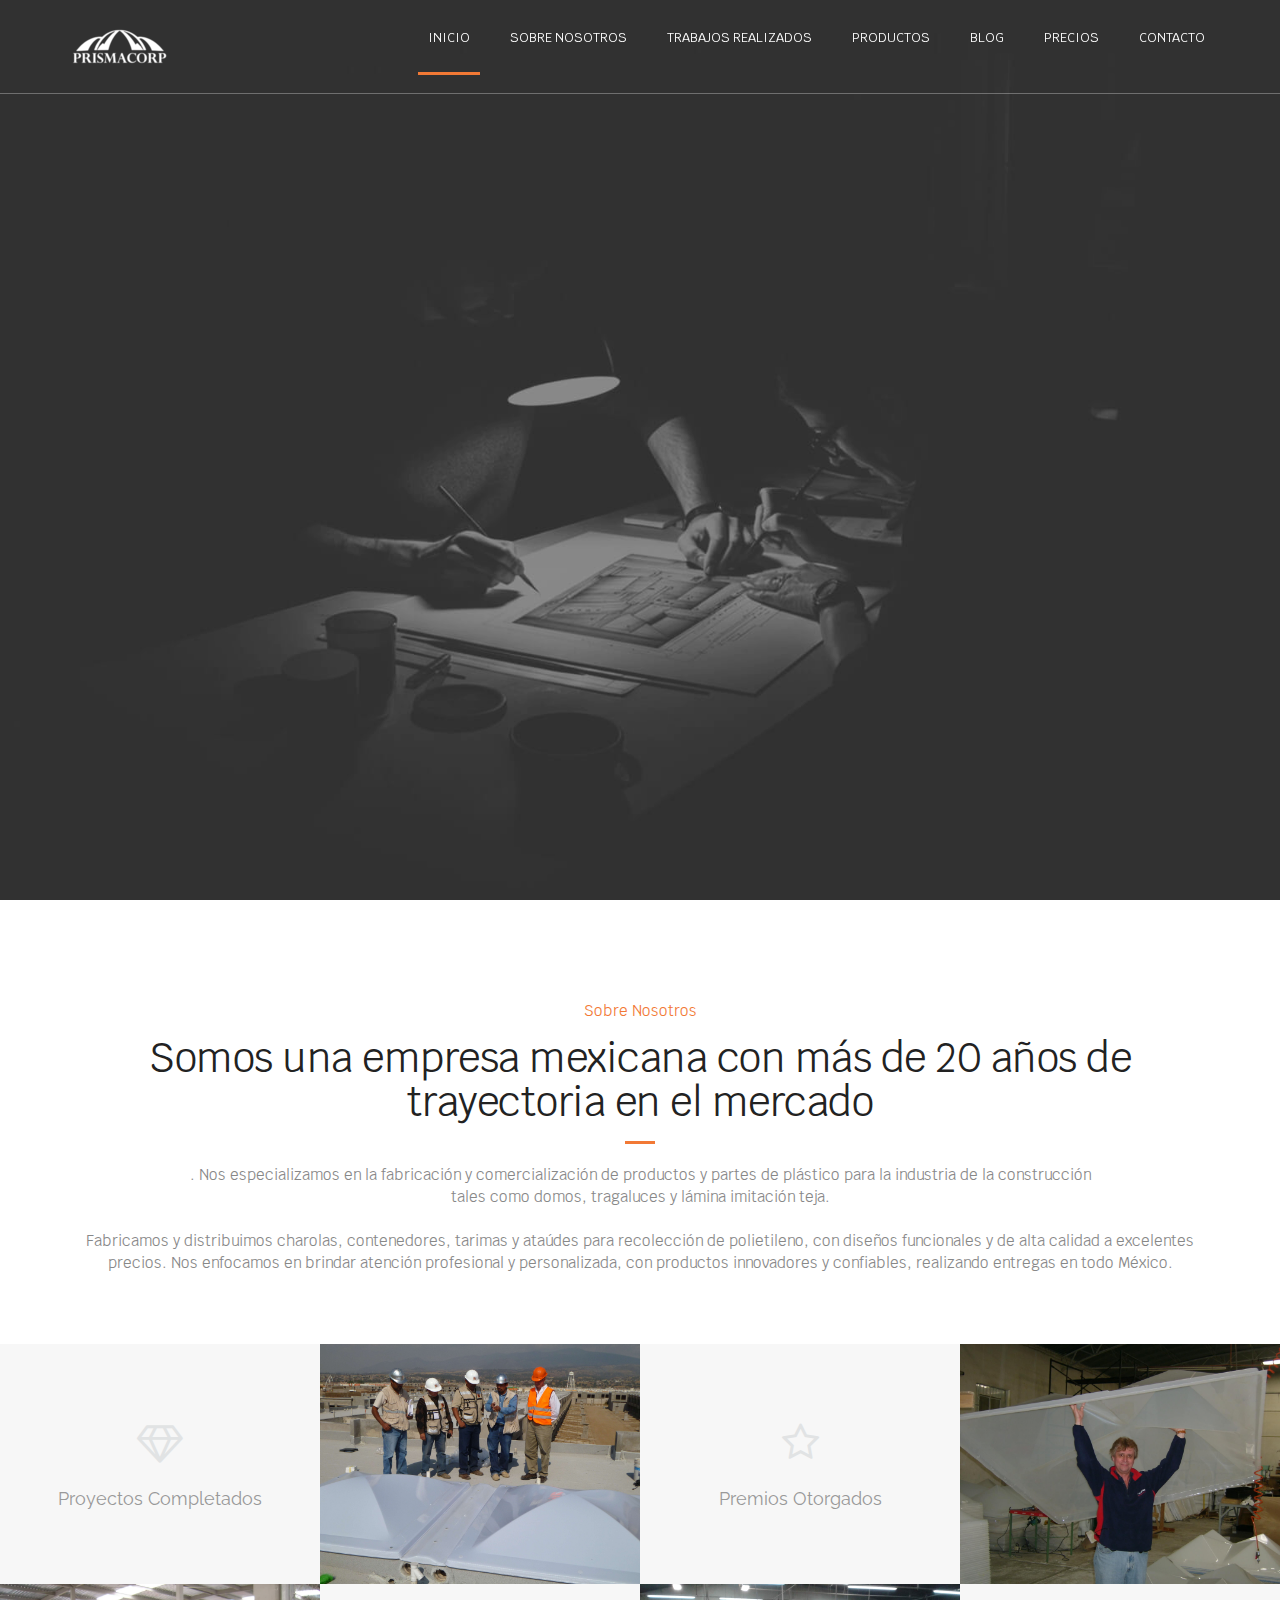
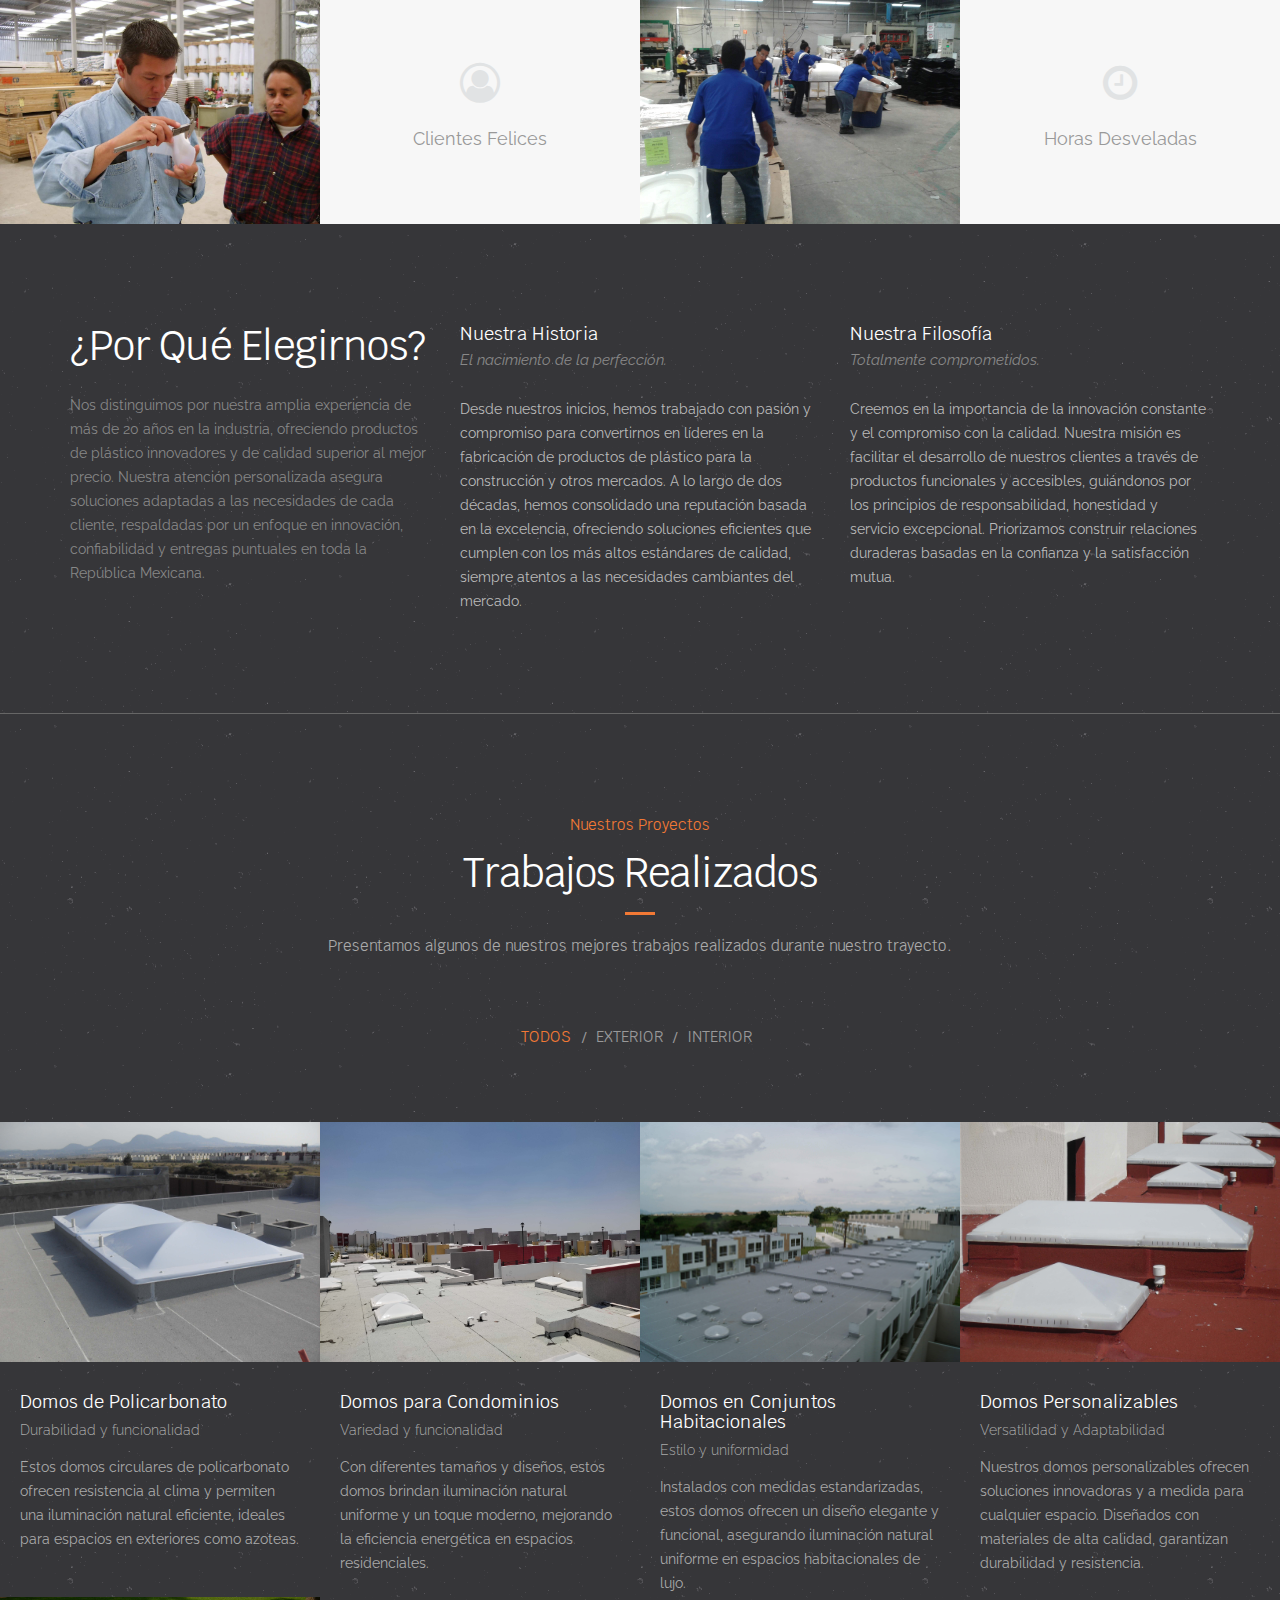
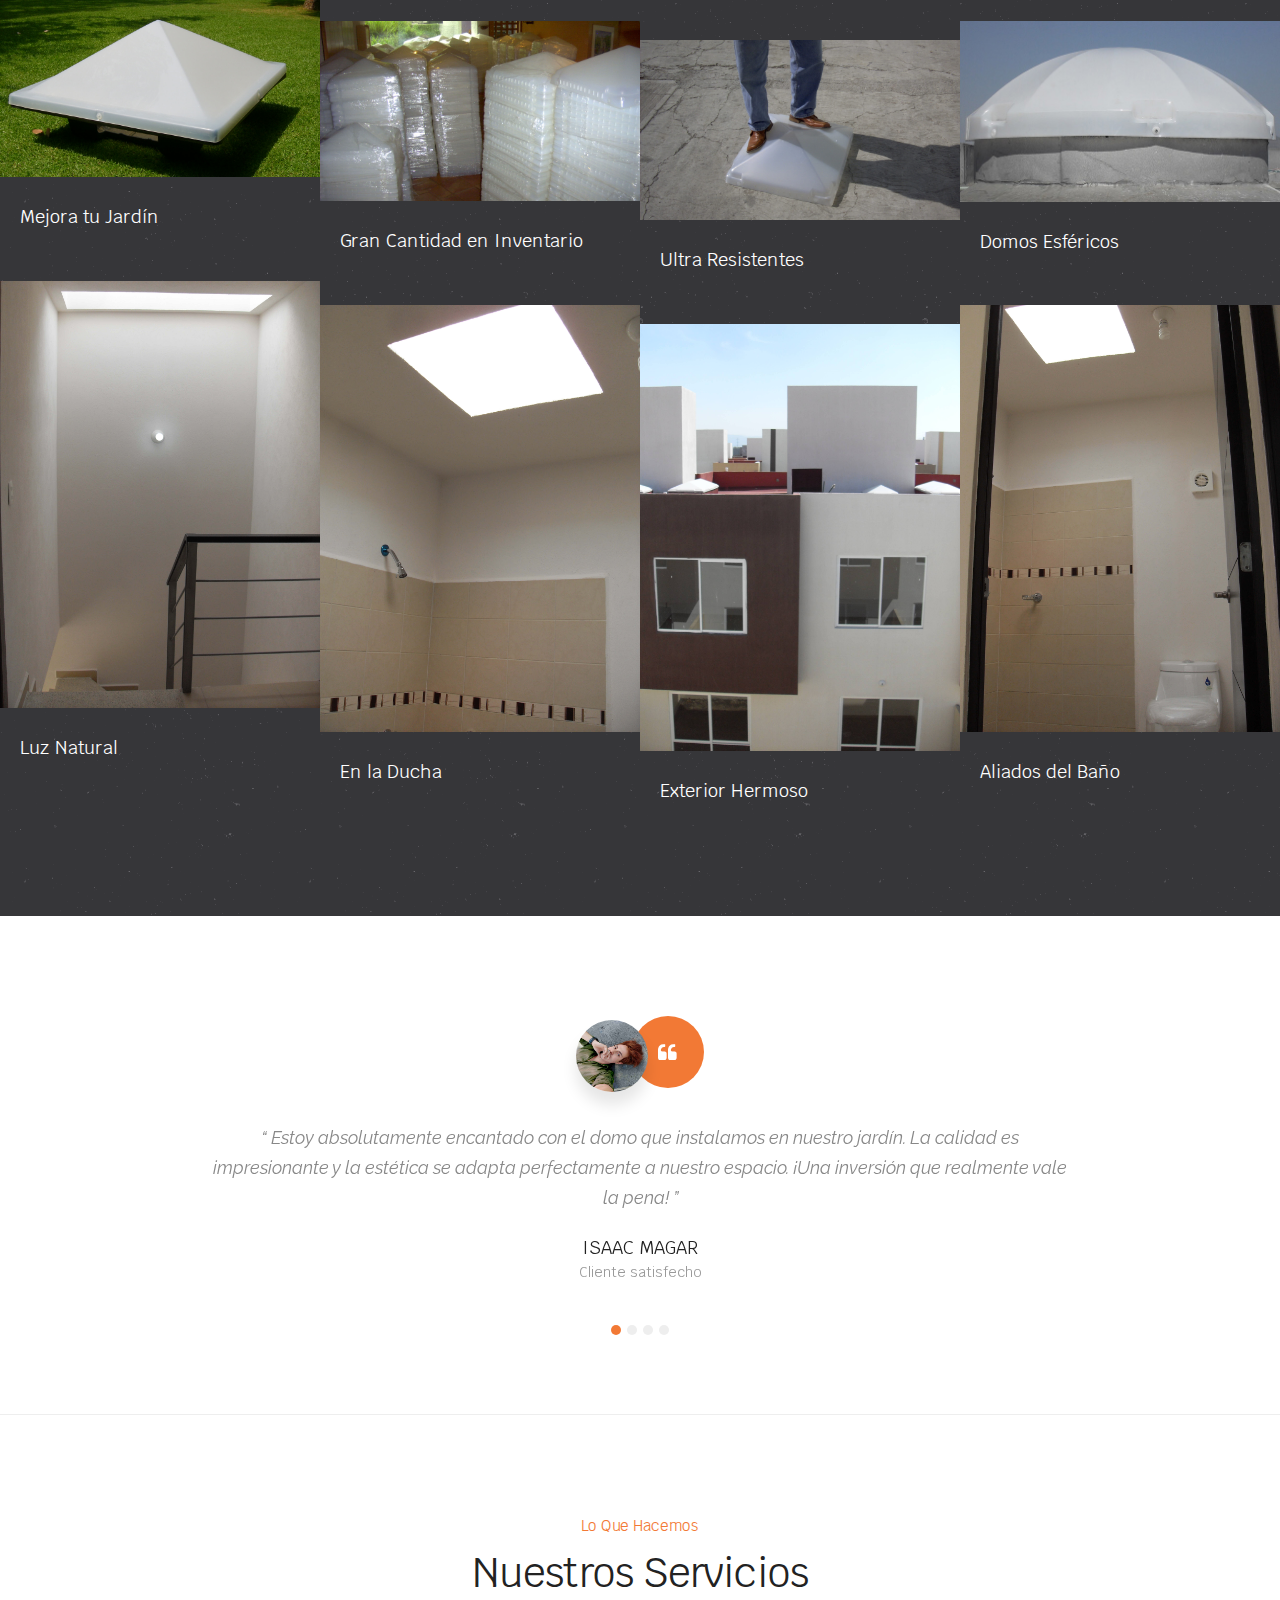
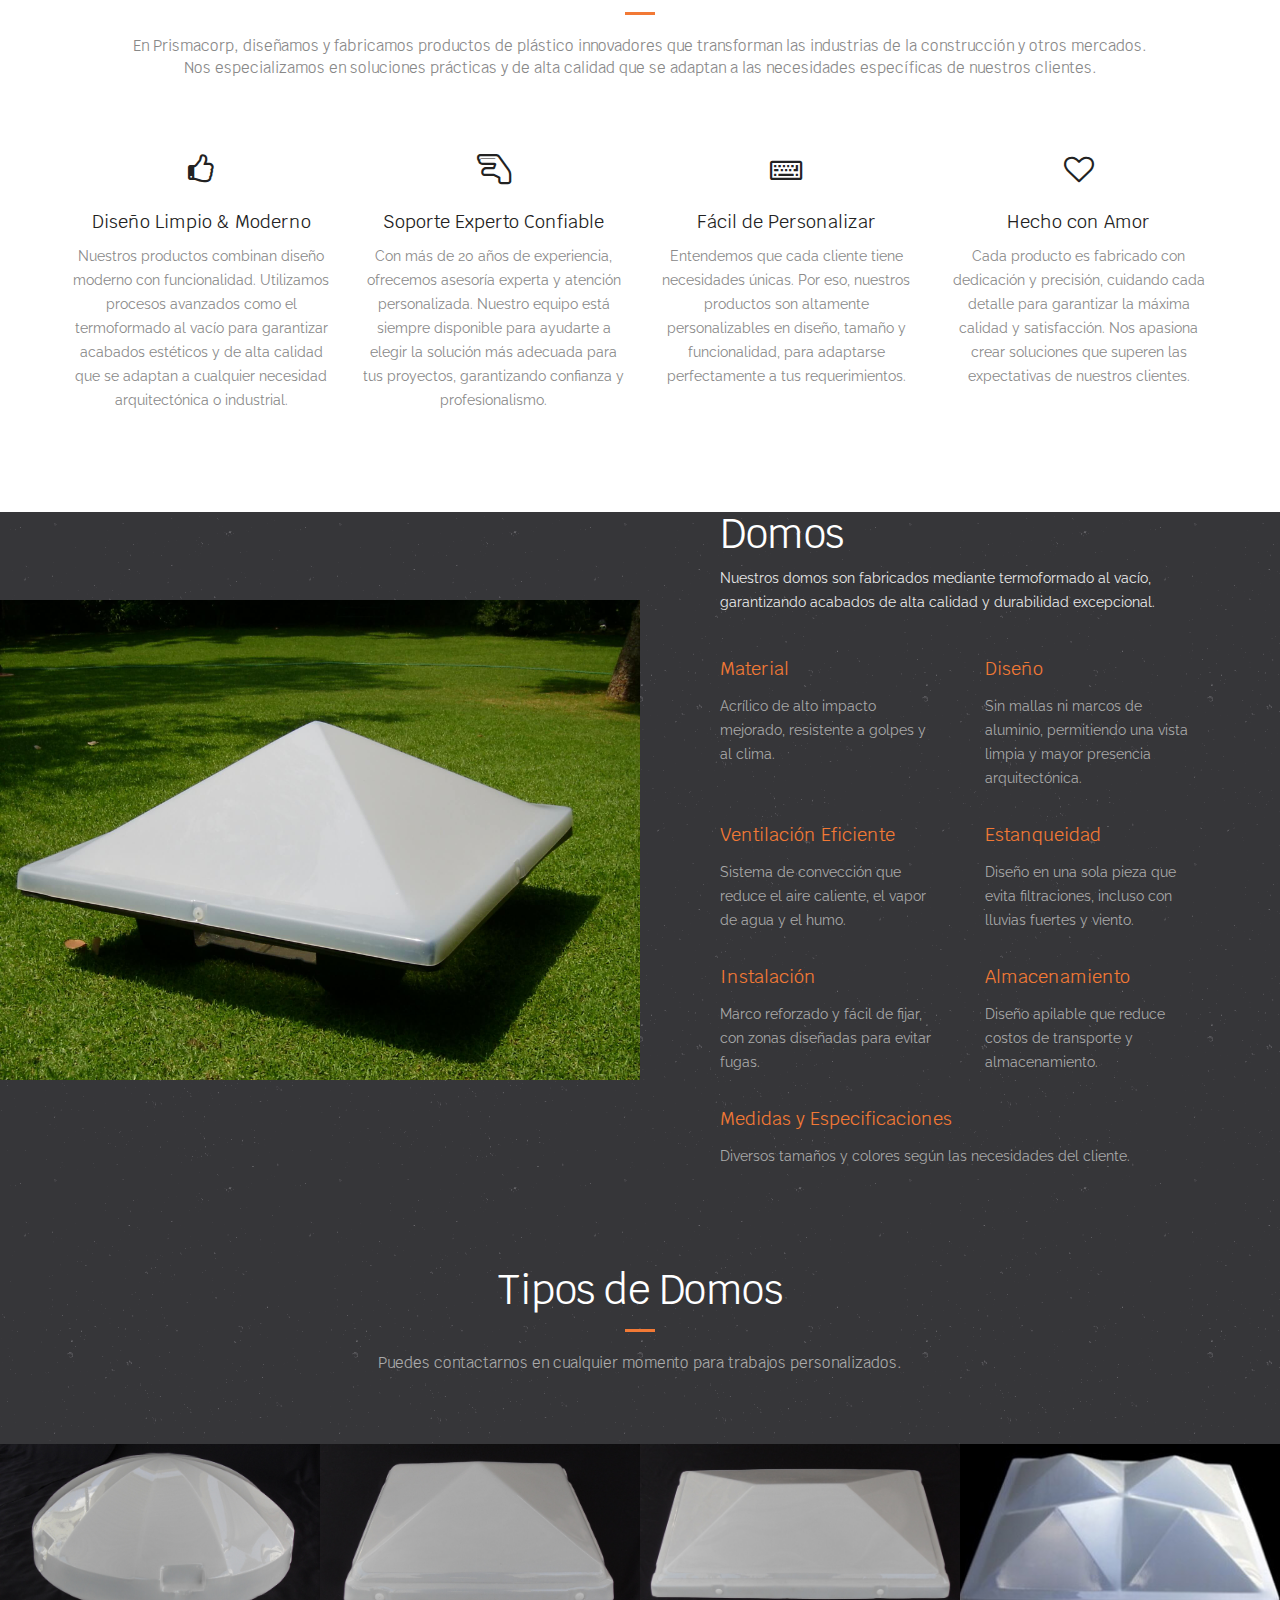
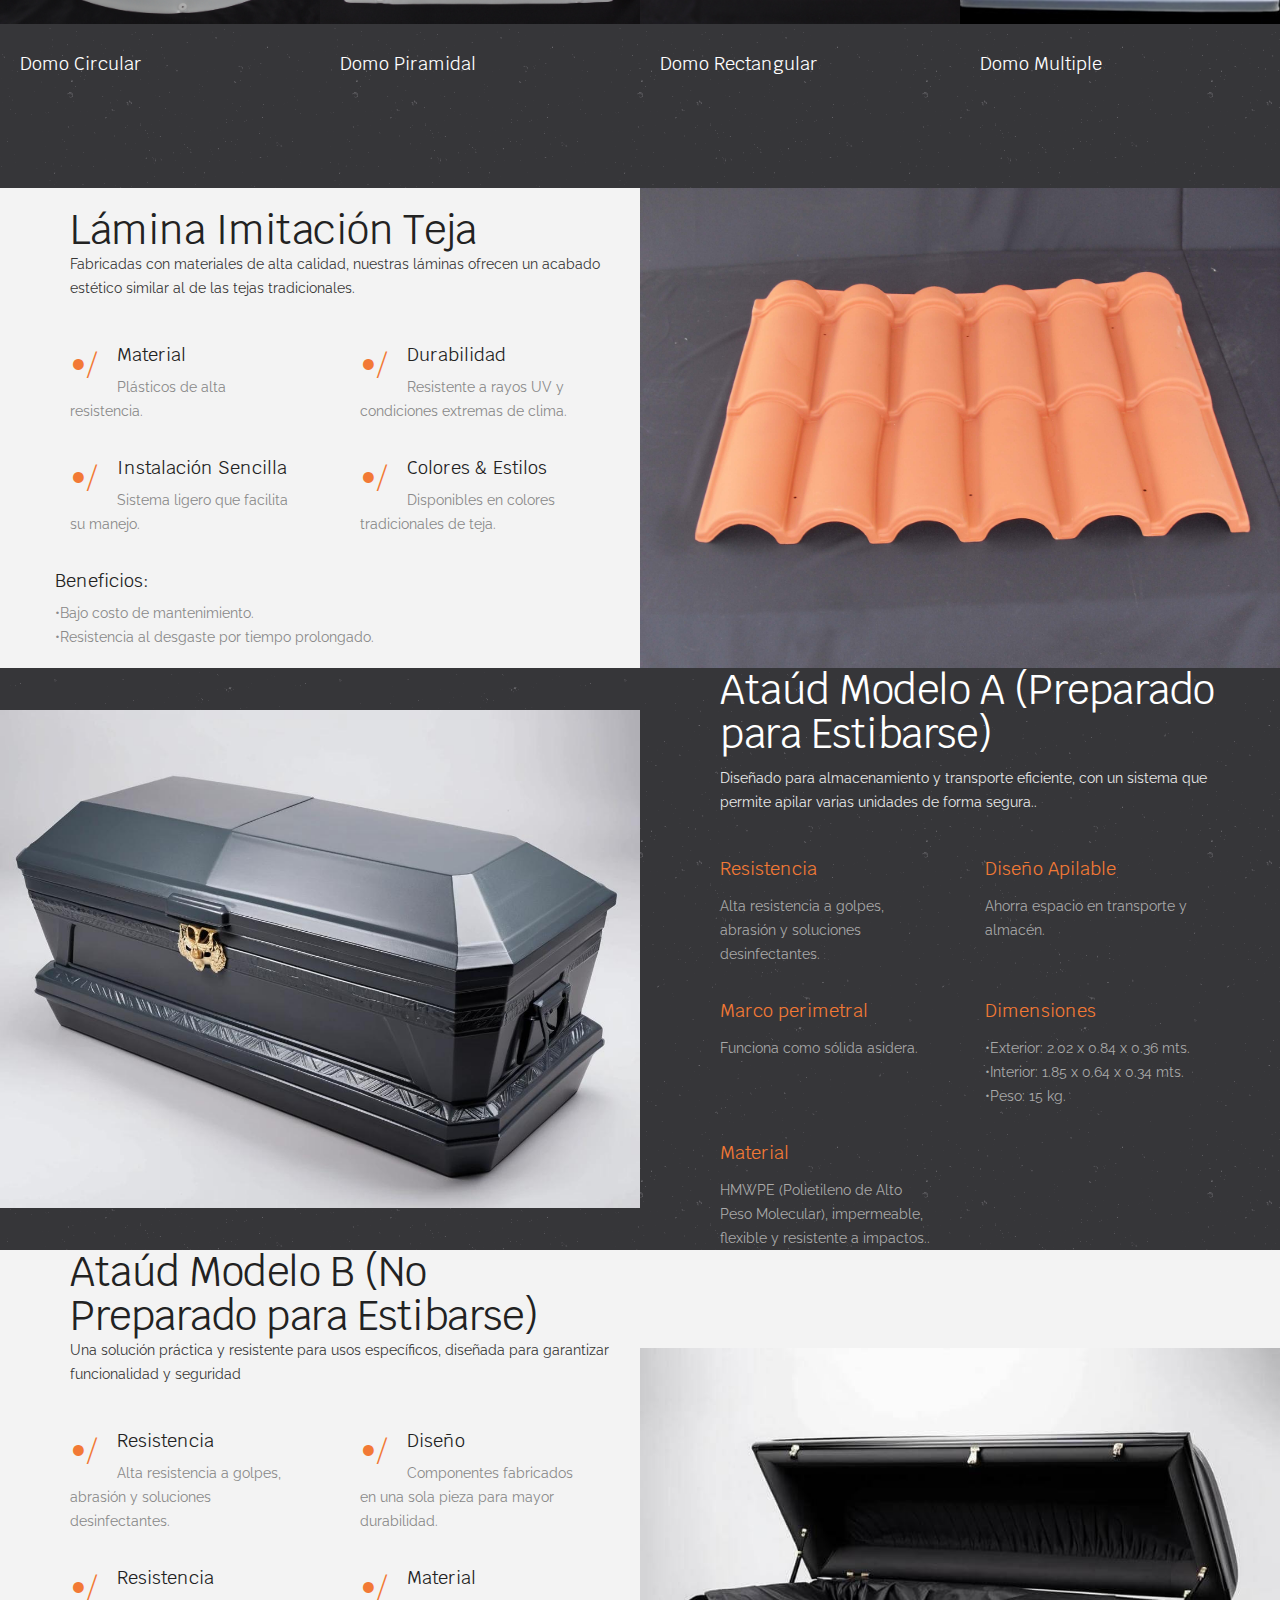
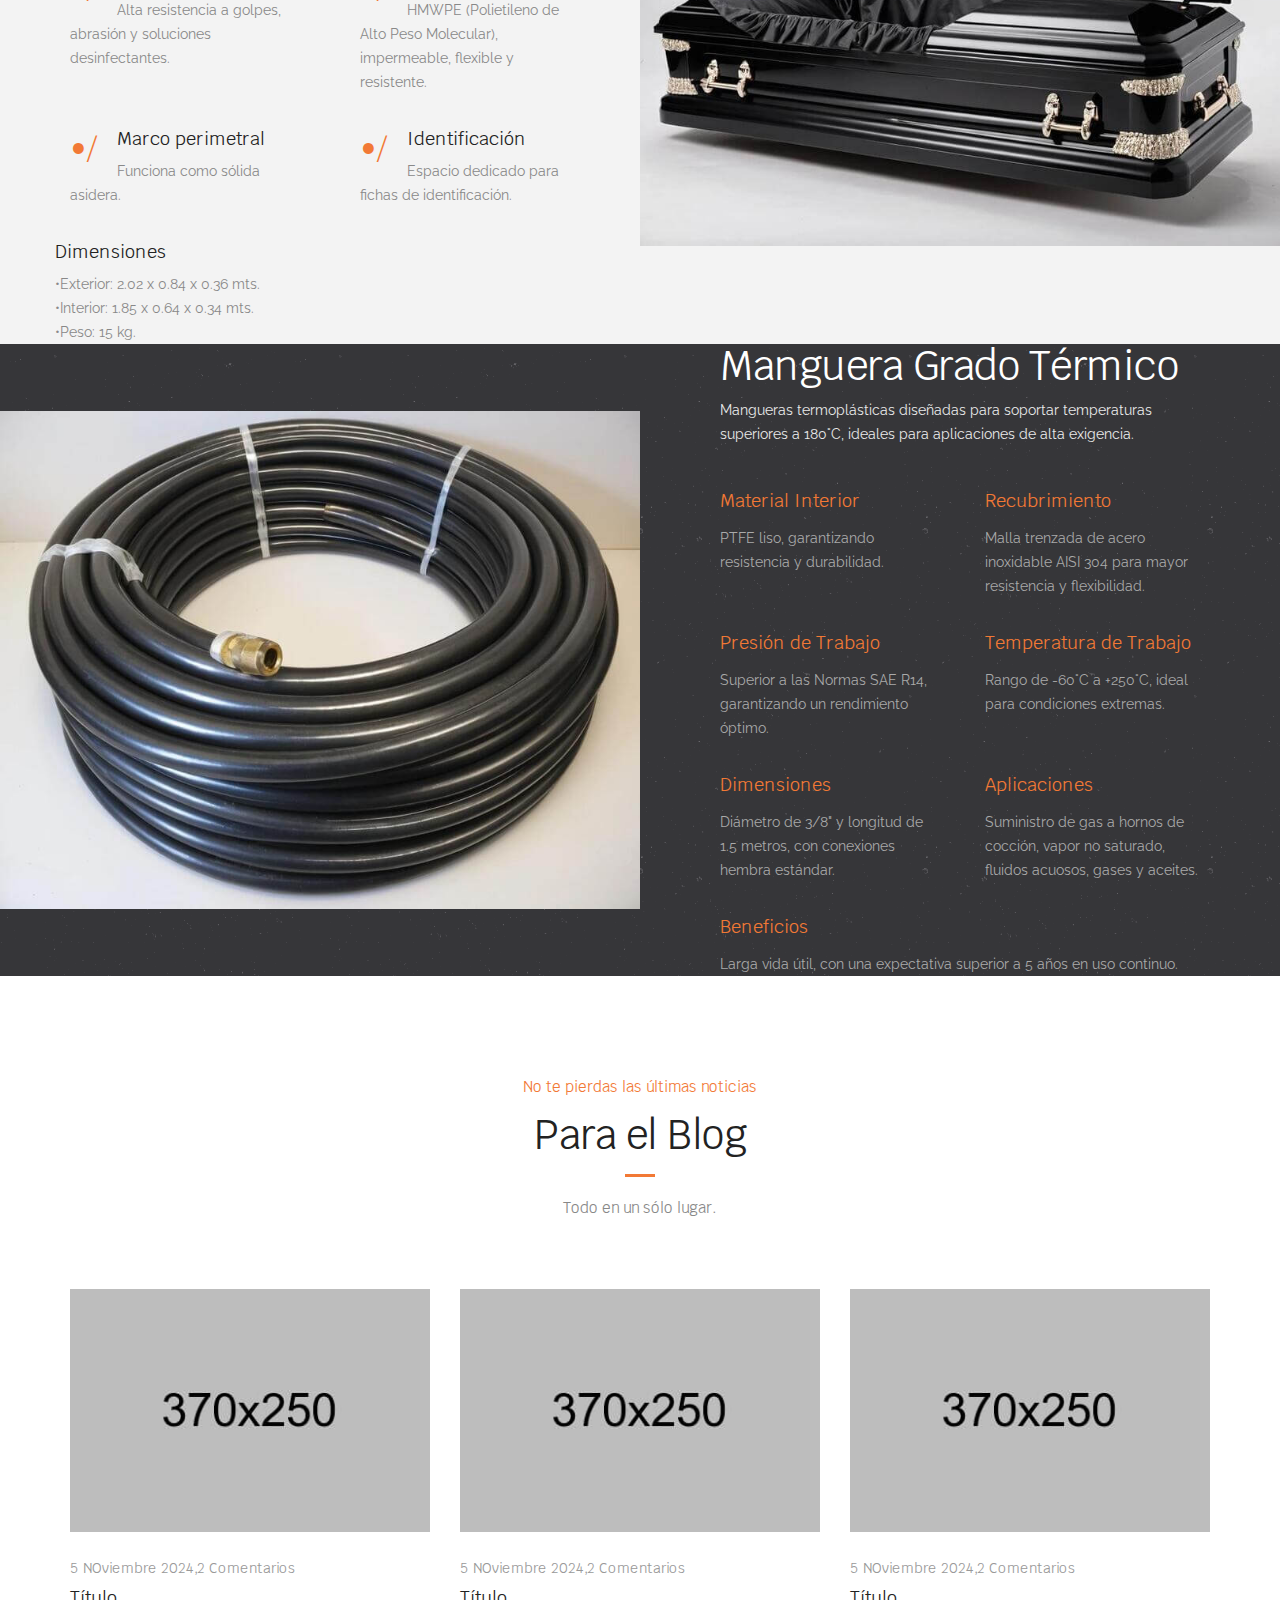
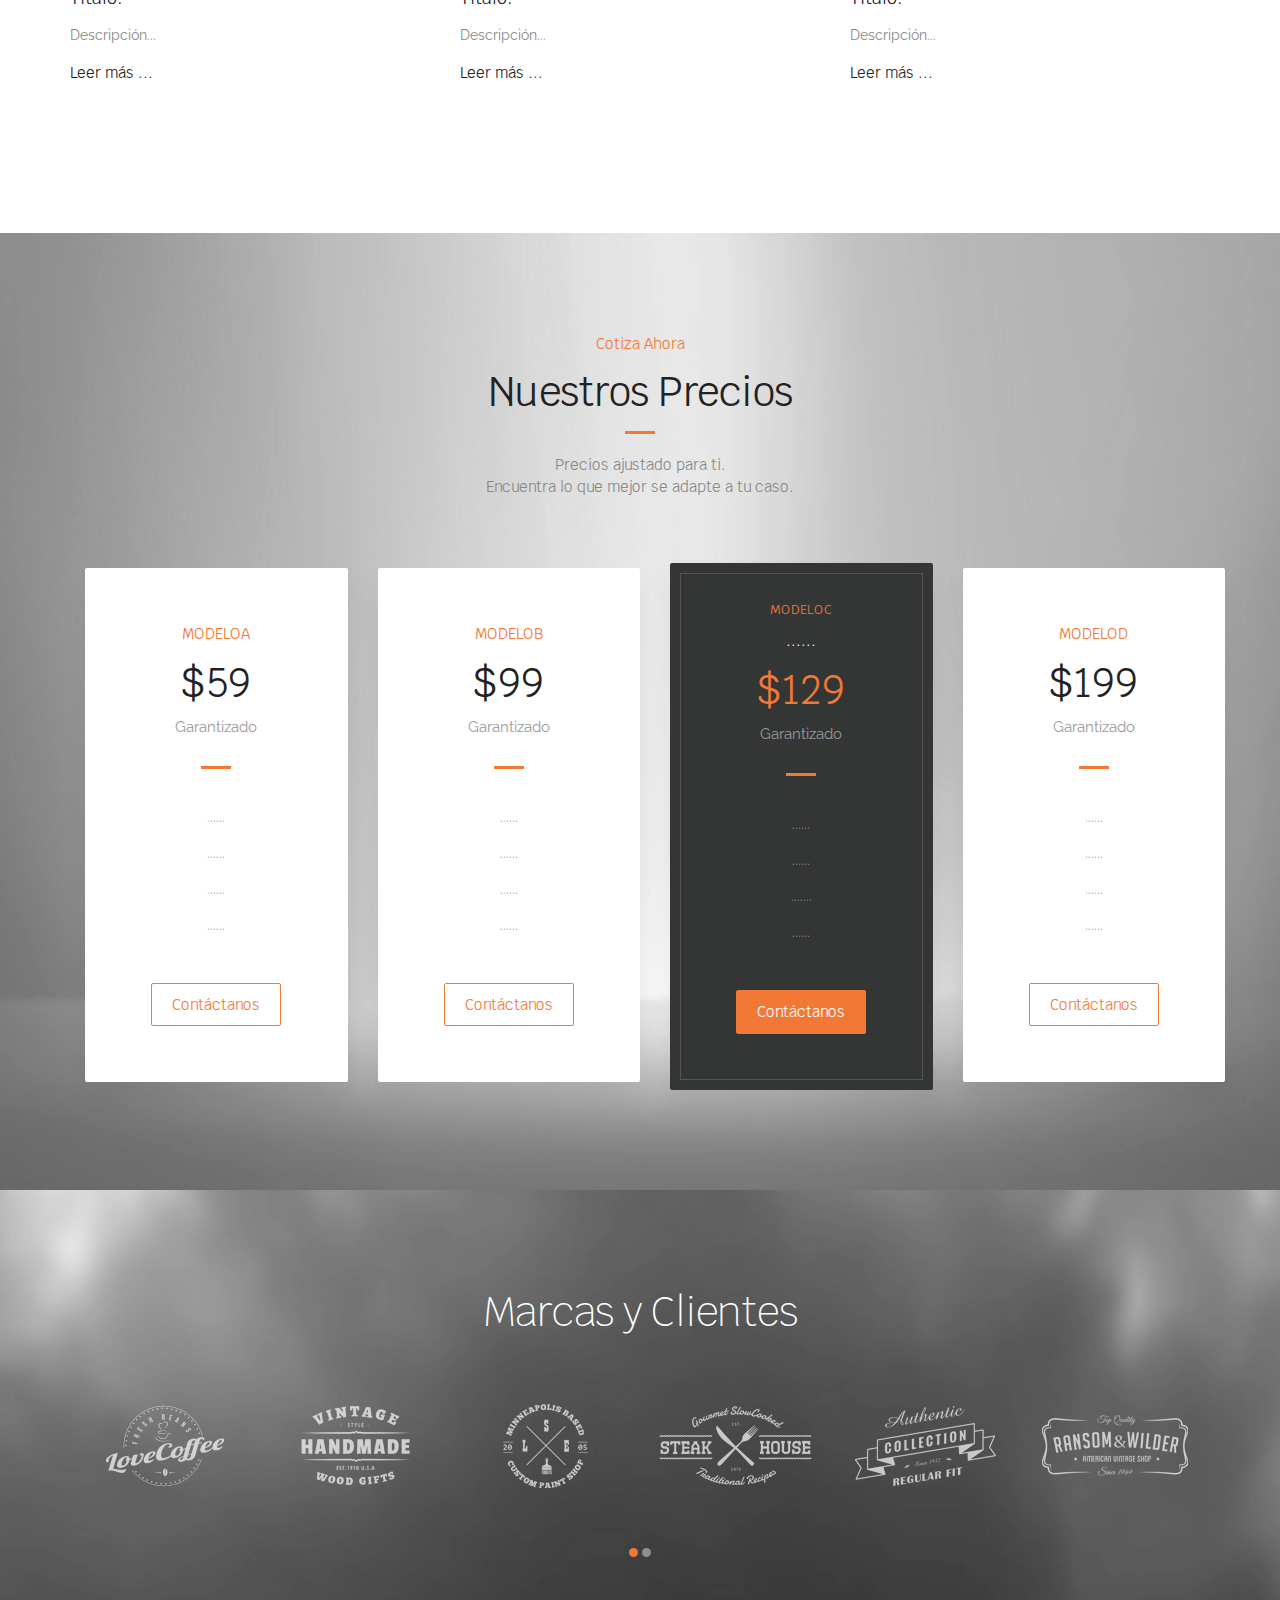
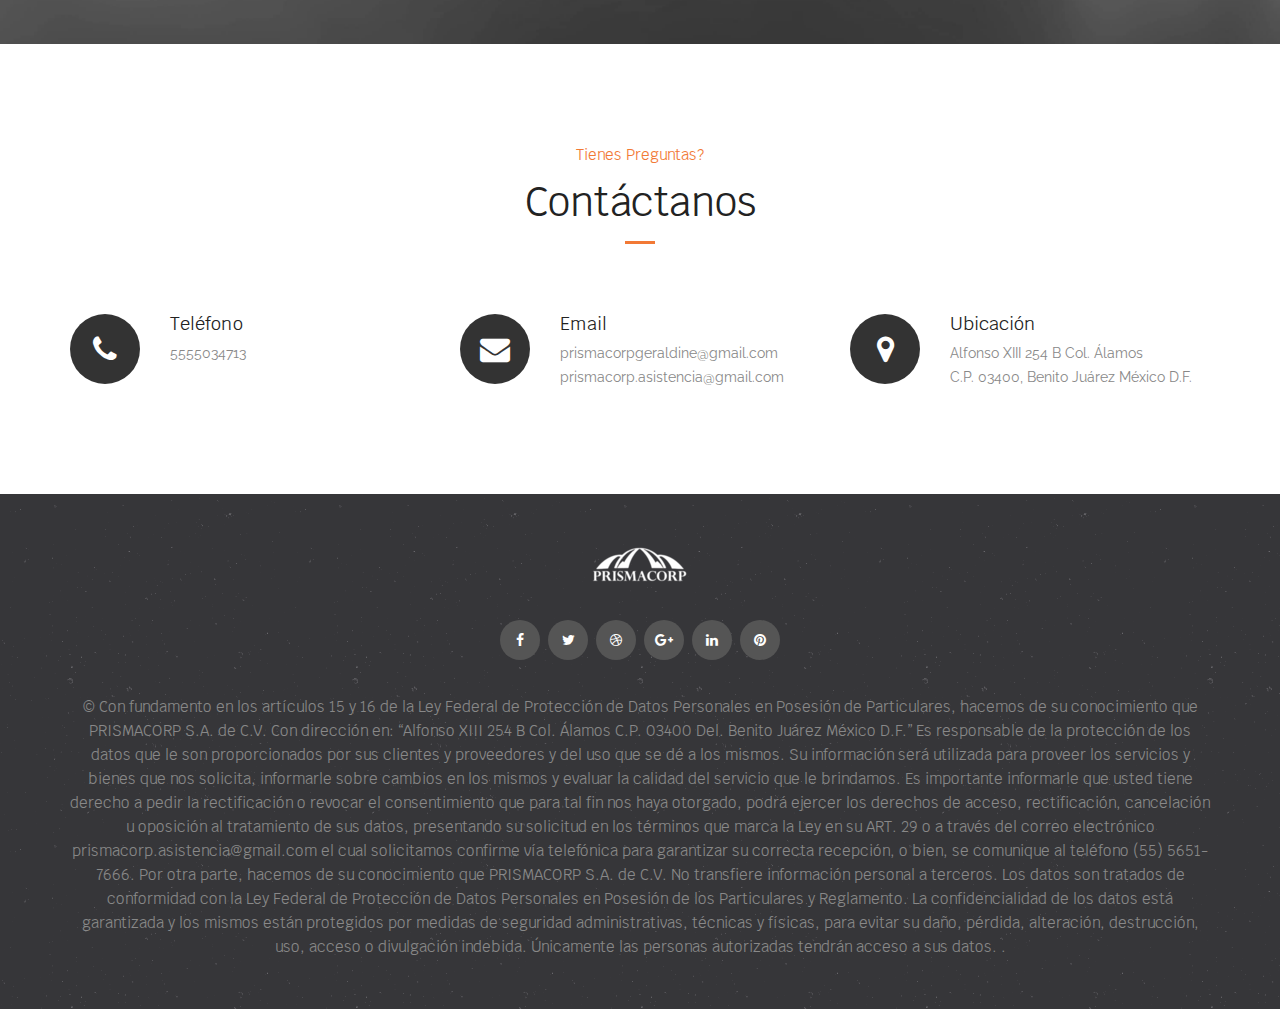
<file: index.html>
<!doctype html>


<html lang="en" class="no-js">
<head>
	<title>Prismacorp</title>

	<meta charset="utf-8">

	<meta http-equiv="X-UA-Compatible" content="IE=edge">
	<meta name="viewport" content="width=device-width, initial-scale=1, maximum-scale=1">
	
	<link rel="icon" href="images/icono.ico" sizes="16x16" type="image/x-icon">
	<link rel="icon" href="images/icono.png" sizes="32x32" type="image/png">
	<link rel="icon" href="images/icono.png" sizes="96x96" type="image/png">

	<link rel="stylesheet" href="css/spectral-assets.min.css">
	<link rel="stylesheet" type="text/css" href="css/style.css" media="screen">

</head>
<body>

	<!-- Container -->
	<div id="container">
		<!-- Header
		    ================================================== -->
		<header class="clearfix trans">
			<nav class="navbar navbar-default navbar-fixed-top" role="navigation">
				<div class="container">
					<!-- Brand and toggle get grouped for better mobile display -->
					<div class="navbar-header">
						<button type="button" class="navbar-toggle collapsed" data-toggle="collapse" data-target="#bs-example-navbar-collapse-1">
							<span class="sr-only">Toggle navigation</span>
							<span class="icon-bar"></span>
							<span class="icon-bar"></span>
							<span class="icon-bar"></span>
						</button>
						<a class="navbar-brand" href="index.html"><img src="images/logo.png" alt=""></a>
					</div>

					<!-- Collect the nav links, forms, and other content for toggling -->
					<div class="collapse navbar-collapse" id="bs-example-navbar-collapse-1">
						<ul class="nav navbar-nav navbar-right navigate-section">
							<li><a class="active" href="#home-section">INICIO</a></li>
							<li><a href="#about-section">SOBRE NOSOTROS</a></li>
							<li><a href="#portfolio-section">TRABAJOS REALIZADOS</a></li>
							<li><a href="#services-section">PRODUCTOS</a></li>
							<li><a href="#blog-section">BLOG</a></li>
							<li><a href="#pricing-section">PRECIOS</a></li>
							<li><a href="#contact-section">CONTACTO</a></li>
						</ul>
					</div><!-- /.navbar-collapse -->
				</div><!-- /.container-fluid -->
			</nav>
		</header>
		<!-- End Header -->

		<!-- home-section 
			================================================== -->
		<section id="home-section" class="slider1">
			
			<!--
			#################################
				- THEMEPUNCH BANNER -
			#################################
			-->
			<div class="tp-banner-container">
				<div class="tp-banner" >
					<ul>	<!-- SLIDE  -->
						<li data-transition="fade" data-slotamount="7" data-masterspeed="500" data-saveperformance="on"  data-title="Intro Slide">
							<!-- MAIN IMAGE -->
							<img src="upload/slide1.jpg"  alt="slidebg1" data-lazyload="upload/slide1.jpg" data-bgposition="center top" data-bgfit="cover" data-bgrepeat="no-repeat">
							<!-- LAYERS -->

							<!-- LAYER NR. 1 -->
							<div class="tp-caption small_text lft tp-resizeme rs-parallaxlevel-0"
								data-x="center"
								data-y="280" 
								data-customin="x:0;y:0;z:0;rotationX:0;rotationY:0;rotationZ:0;scaleX:0;scaleY:0;skewX:0;skewY:0;opacity:0;transformPerspective:600;transformOrigin:50% 50%;"
								data-speed="500"
								data-start="1200"
								data-easing="Power3.easeInOut"
								data-splitin="none"
								data-splitout="none"
								data-elementdelay="0.05"
								data-endelementdelay="0.1"
								style="z-index: 7; white-space: nowrap;">Ofrecemos siempre productos innovadores, confiables y de la más alta calidad
							</div>

							<!-- LAYER NR. 2 -->
							<div class="tp-caption finewide_medium_white tp-resizeme rs-parallaxlevel-0"
								data-x="center"
								data-y="335" 
								data-customin="x:0;y:0;z:0;rotationX:0;rotationY:0;rotationZ:0;scaleX:0;scaleY:0;skewX:0;skewY:0;opacity:0;transformPerspective:600;transformOrigin:50% 50%;"
								data-speed="500"
								data-start="1600"
								data-easing="Power3.easeInOut"
								data-splitin="none"
								data-splitout="none"
								data-elementdelay="0.05"
								data-endelementdelay="0.05"
								style="z-index: 8; white-space: nowrap;">Tenemos la Mejor Calidad
							</div>

							<!-- LAYER NR. 3 -->
							<div class="tp-caption small_text lfb tp-resizeme rs-parallaxlevel-0"
								data-x="center"
								data-y="440" 
								data-customin="x:0;y:0;z:0;rotationX:0;rotationY:0;rotationZ:0;scaleX:0;scaleY:0;skewX:0;skewY:0;opacity:0;transformPerspective:600;transformOrigin:50% 50%;"
								data-speed="500"
								data-start="2000"
								data-easing="Power3.easeInOut"
								data-splitin="none"
								data-splitout="none"
								data-elementdelay="0.05"
								data-endelementdelay="0.1"
								style="z-index: 7; white-space: nowrap;"><a href="#services-section" class="button-one">Nuestros Productos</a><a href="#about-section" class="button-two">Desplázate y lee más</a>
							</div>

						</li>

						<!-- SLIDE  -->
						<li data-transition="fade" data-slotamount="7" data-masterspeed="2000" data-saveperformance="on"  data-title="Ken Burns Slide">
							<!-- MAIN IMAGE -->
							<img src="images/dummy.png"  alt="2" data-lazyload="upload/slide2.jpg" data-bgposition="right top" data-kenburns="on" data-duration="12000" data-ease="Power0.easeInOut" data-bgfit="115" data-bgfitend="100" data-bgpositionend="center bottom">
							<!-- LAYERS -->

							<!-- LAYER NR. 1 -->
							<div class="tp-caption small_text lft tp-resizeme rs-parallaxlevel-0"
								data-x="center"
								data-y="280" 
								data-customin="x:0;y:0;z:0;rotationX:0;rotationY:0;rotationZ:0;scaleX:0;scaleY:0;skewX:0;skewY:0;opacity:0;transformPerspective:600;transformOrigin:50% 50%;"
								data-speed="500"
								data-start="1200"
								data-easing="Power3.easeInOut"
								data-splitin="none"
								data-splitout="none"
								data-elementdelay="0.05"
								data-endelementdelay="0.1"
								style="z-index: 7; white-space: nowrap;">Nuestros clientes son nuestra prioridad. Brindamos atención profesional y personalizada
							</div>

							<!-- LAYER NR. 2 -->
							<div class="tp-caption finewide_medium_white tp-resizeme rs-parallaxlevel-0"
								data-x="center"
								data-y="335" 
								data-customin="x:0;y:0;z:0;rotationX:0;rotationY:0;rotationZ:0;scaleX:0;scaleY:0;skewX:0;skewY:0;opacity:0;transformPerspective:600;transformOrigin:50% 50%;"
								data-speed="500"
								data-start="1600"
								data-easing="Power3.easeInOut"
								data-splitin="none"
								data-splitout="none"
								data-elementdelay="0.05"
								data-endelementdelay="0.05"
								style="z-index: 8; white-space: nowrap;">Tú Eres Nuestra Prioridad
							</div>

							<!-- LAYER NR. 3 -->
							<div class="tp-caption small_text lfb tp-resizeme rs-parallaxlevel-0"
								data-x="center"
								data-y="440" 
								data-customin="x:0;y:0;z:0;rotationX:0;rotationY:0;rotationZ:0;scaleX:0;scaleY:0;skewX:0;skewY:0;opacity:0;transformPerspective:600;transformOrigin:50% 50%;"
								data-speed="500"
								data-start="2000"
								data-easing="Power3.easeInOut"
								data-splitin="none"
								data-splitout="none"
								data-elementdelay="0.05"
								data-endelementdelay="0.1"
								style="z-index: 7; white-space: nowrap;"><a href="#portfolio-section" class="button-two">Ver nuestra colección</a>
							</div>

						</li>
						<!-- SLIDE  -->
						<li data-transition="fade" data-slotamount="7" data-masterspeed="1000" data-saveperformance="on"  data-title="Parallax 3D">
							<!-- MAIN IMAGE -->
							<img src="upload/slide3.jpg"  alt="3dbg" data-lazyload="upload/slide3.jpg" data-bgposition="center top" data-bgfit="cover" data-bgrepeat="no-repeat">
							<!-- LAYERS -->

							<!-- LAYER NR. 1 -->
							<div class="tp-caption small_text lft tp-resizeme rs-parallaxlevel-0"
								data-x="center"
								data-y="260" 
								data-customin="x:0;y:0;z:0;rotationX:0;rotationY:0;rotationZ:0;scaleX:0;scaleY:0;skewX:0;skewY:0;opacity:0;transformPerspective:600;transformOrigin:50% 50%;"
								data-speed="500"
								data-start="1200"
								data-easing="Power3.easeInOut"
								data-splitin="none"
								data-splitout="none"
								data-elementdelay="0.05"
								data-endelementdelay="0.1"
								style="z-index: 7; white-space: nowrap;">Te guiamos paso a paso
							</div>

							<!-- LAYER NR. 2 -->
							<div class="tp-caption finewide_medium_white tp-resizeme rs-parallaxlevel-0"
								data-x="center"
								data-y="315" 
								data-customin="x:0;y:0;z:0;rotationX:0;rotationY:0;rotationZ:0;scaleX:0;scaleY:0;skewX:0;skewY:0;opacity:0;transformPerspective:600;transformOrigin:50% 50%;"
								data-speed="500"
								data-start="1600"
								data-easing="Power3.easeInOut"
								data-splitin="none"
								data-splitout="none"
								data-elementdelay="0.05"
								data-endelementdelay="0.05"
								style="z-index: 8; white-space: nowrap;">Enfocamos tu Idea en una <br> Visión e Identidad Única
							</div>

							<!-- LAYER NR. 3 -->
							<div class="tp-caption small_text lfb tp-resizeme rs-parallaxlevel-0"
								data-x="center"
								data-y="490" 
								data-customin="x:0;y:0;z:0;rotationX:0;rotationY:0;rotationZ:0;scaleX:0;scaleY:0;skewX:0;skewY:0;opacity:0;transformPerspective:600;transformOrigin:50% 50%;"
								data-speed="500"
								data-start="2000"
								data-easing="Power3.easeInOut"
								data-splitin="none"
								data-splitout="none"
								data-elementdelay="0.05"
								data-endelementdelay="0.1"
								style="z-index: 7; white-space: nowrap;"><a href="#services-section" class="button-one">Nuestros Productos</a><a href="#about-section" class="button-two">Desplázate y lee más</a>
							</div>

						</li>
					</ul>
					<div class="tp-bannertimer"></div>
				</div>
			</div>
		</section>
		<!-- End home section -->

		<!-- about-section 
			================================================== -->
		<section id="about-section">
			<div class="container">
				<div class="title-section">
					<span>Sobre Nosotros</span>
					<h1>Somos una empresa mexicana con más de 20 años de trayectoria en el mercado</h1>
					<p>. Nos especializamos en la fabricación y comercialización de productos y partes de plástico para la industria de la construcción <br> tales como domos, tragaluces y lámina imitación teja. <br><br> Fabricamos y distribuimos charolas, contenedores, tarimas y ataúdes para recolección de polietileno, con diseños funcionales y de alta calidad a excelentes precios. Nos enfocamos en brindar atención profesional y personalizada, con productos innovadores y confiables, realizando entregas en todo México.</p>
				</div>
			</div>
			<div class="statistic-team-box">

				<div class="item">
					<div class="statistic-post">
						<i class="fa fa-diamond" aria-hidden="true"></i>
						<p><span class="timer" data-from="0" data-to="125"></span></p>
						<h2>Proyectos Completados</h2>
					</div>
					<div class="team-post">
						<div class="team-gal">
							<img src="upload/mem1.jpg" alt="">
						</div>
						<div class="team-content">
							<h2>Profesionales Capacitados</h2>
							<span>Analistas</span>
							<p>Siempre ideando la mejor forma posible para un acabado impecable..  </p>
							<ul class="social-icons">
								<li><a class="facebook" href="#"><i class="fa fa-facebook"></i></a></li>
								<li><a class="twitter" href="#"><i class="fa fa-twitter"></i></a></li>
								<li><a class="google" href="#"><i class="fa fa-google-plus"></i></a></li>
								<li><a class="instagram" href="#"><i class="fa fa-instagram"></i></a></li>
							</ul>
						</div>
					</div>
				</div>

				<div class="item">
					<div class="statistic-post">
						<i class="fa fa-star-o" aria-hidden="true"></i>
						<p><span class="timer" data-from="0" data-to="100"></span></p>
						<h2>Premios Otorgados</h2>
					</div>
					<div class="team-post">
						<div class="team-gal">
							<img src="upload/mem2.jpg" alt="">
						</div>
						<div class="team-content">
							<h2>Actitud ante Todo</h2>
							<span>Trabajadores apasionados</span>
							<p>Estamos felices de realizar este trabajo para ti, poniendo todo nuestro empeño y dedicación, porque las cosas bien hechas se hacen con pasión y gusto. </p>
							<ul class="social-icons">
								<li><a class="facebook" href="#"><i class="fa fa-facebook"></i></a></li>
								<li><a class="twitter" href="#"><i class="fa fa-twitter"></i></a></li>
								<li><a class="google" href="#"><i class="fa fa-google-plus"></i></a></li>
								<li><a class="instagram" href="#"><i class="fa fa-instagram"></i></a></li>
							</ul>
						</div>
					</div>
				</div>

				<div class="item">
					<div class="team-post">
						<div class="team-gal">
							<img src="upload/mem3.jpg" alt="">
						</div>
						<div class="team-content">
							<h2>Calidad Garantizada</h2>
							<span>Atención al detalle</span>
							<p>Con mirada experta y compromiso, revisamos cada producto minuciosamente para asegurar que cumpla con los más altos estándares de calidad.  </p>
							<ul class="social-icons">
								<li><a class="facebook" href="#"><i class="fa fa-facebook"></i></a></li>
								<li><a class="twitter" href="#"><i class="fa fa-twitter"></i></a></li>
								<li><a class="google" href="#"><i class="fa fa-google-plus"></i></a></li>
								<li><a class="instagram" href="#"><i class="fa fa-instagram"></i></a></li>
							</ul>
						</div>
					</div>
					<div class="statistic-post">
						<i class="fa fa-user-circle-o" aria-hidden="true"></i>
						<p><span class="timer" data-from="0" data-to="542"></span></p>
						<h2>Clientes Felices</h2>
					</div>
				</div>

				<div class="item">
					<div class="team-post">
						<div class="team-gal">
							<img src="upload/mem4.jpg" alt="">
						</div>
						<div class="team-content">
							<h2>Trabajo en Equipo</h2>
							<span>Personal capacitado</span>
							<p>En nuestra fábrica, cada tarea es realizada con coordinación, experiencia y compromiso, porque sabemos que el éxito comienza con un equipo unido y preparado.  </p>
							<ul class="social-icons">
								<li><a class="facebook" href="#"><i class="fa fa-facebook"></i></a></li>
								<li><a class="twitter" href="#"><i class="fa fa-twitter"></i></a></li>
								<li><a class="google" href="#"><i class="fa fa-google-plus"></i></a></li>
								<li><a class="instagram" href="#"><i class="fa fa-instagram"></i></a></li>
							</ul>
						</div>
					</div>
					<div class="statistic-post">
						<i class="fa fa-clock-o" aria-hidden="true"></i>
						<p><span class="timer" data-from="0" data-to="430"></span></p>
						<h2>Horas Desveladas</h2>
					</div>
				</div>

			</div>
		</section>
		<!-- End about section -->

		<!-- about-us-section 
			================================================== -->
		<section class="about-us-section black-style">
			<div class="container">
				<div class="about-box">
					<div class="row">

						<div class="col-sm-4">
							<div class="about-title">
								<h1>¿Por Qué Elegirnos?</h1>
								<p>Nos distinguimos por nuestra amplia experiencia de más de 20 años en la industria, ofreciendo productos de plástico innovadores y de calidad superior al mejor precio. Nuestra atención personalizada asegura soluciones adaptadas a las necesidades de cada cliente, respaldadas por un enfoque en innovación, confiabilidad y entregas puntuales en toda la República Mexicana.</p>
							</div>
						</div>

						<div class="col-sm-4">
							<div class="about-post">
								<h2>Nuestra Historia</h2>
								<p><span>El nacimiento de la perfección.</span></p>
								<p>Desde nuestros inicios, hemos trabajado con pasión y compromiso para convertirnos en líderes en la fabricación de productos de plástico para la construcción y otros mercados. A lo largo de dos décadas, hemos consolidado una reputación basada en la excelencia, ofreciendo soluciones eficientes que cumplen con los más altos estándares de calidad, siempre atentos a las necesidades cambiantes del mercado.</p>
							</div>
						</div>

						<div class="col-sm-4">
							<div class="about-post">
								<h2>Nuestra Filosofía</h2>
								<p><span>Totalmente comprometidos.</span></p>
								<p>Creemos en la importancia de la innovación constante y el compromiso con la calidad. Nuestra misión es facilitar el desarrollo de nuestros clientes a través de productos funcionales y accesibles, guiándonos por los principios de responsabilidad, honestidad y servicio excepcional. Priorizamos construir relaciones duraderas basadas en la confianza y la satisfacción mutua.

								</p>
							</div>
						</div>

					</div>
				</div>

			</div>
		</section>
		<!-- End about-us section -->

		<!-- portfolio-section 
			================================================== -->
		<section id="portfolio-section">
			<div class="container">
				<div class="title-section white">
					<span>Nuestros Proyectos</span>
					<h1>Trabajos Realizados</h1>
					<p>Presentamos algunos de nuestros mejores trabajos realizados durante nuestro trayecto.</p>
				</div>
			</div>
			<div class="container">
				<ul class="filter">
					<li><a class="active" href="#" data-filter="*">Todos</a></li>
					<li><a href="#" data-filter=".graphic">Exterior</a></li>
					<li><a href="#" data-filter=".interior">Interior</a></li>
					
				</ul>
			</div>
			<div class="portfolio-box iso-call">
				<div class="project-post graphic motion">
					<div class="gal-post">
						<img src="upload/1.jpg" alt="">
						<div class="hover-gal">
							<a href="single-project1.html">Ver Proyecto</a>
						</div>
					</div>
					<div class="post-content">
						<h2><a href="single-project1.html">Domos de Policarbonato</a></h2>
						<span>Durabilidad y funcionalidad</span>
						<p>Estos domos circulares de policarbonato ofrecen resistencia al clima y permiten una iluminación natural eficiente, ideales para espacios en exteriores como azoteas.</p>
					</div>
					
				</div>
				<div class="project-post graphic motion">
					<div class="gal-post">
						<img src="upload/2.jpg" alt="">
						<div class="hover-gal">
							<a href="single-project2.html">Ver Proyecto</a>
						</div>
					</div>
					<div class="post-content">
						<h2><a href="single-project2.html">Domos para Condominios</a></h2>
						<span>Variedad y funcionalidad</span>
						<p>Con diferentes tamaños y diseños, estos domos brindan iluminación natural uniforme y un toque moderno, mejorando la eficiencia energética en espacios residenciales.</p>
					</div>
				</div>
				<div class="project-post graphic motion">
					<div class="gal-post">
						<img src="upload/3.jpg" alt="">
						<div class="hover-gal">
							<a href="single-project3.html">Ver Proyecto</a>
						</div>
					</div>
					<div class="post-content">
						<h2><a href="single-project3.html">Domos en Conjuntos Habitacionales</a></h2>
						<span>Estilo y uniformidad</span>
						<p>Instalados con medidas estandarizadas, estos domos ofrecen un diseño elegante y funcional, asegurando iluminación natural uniforme en espacios habitacionales de lujo.</p>
					</div>
				</div>
				<div class="project-post graphic motion">
					<div class="gal-post">
						<img src="upload/4.jpg" alt="">
						<div class="hover-gal">
							<a href="single-project4.html">Ver Proyecto</a>
						</div>
					</div>
					<div class="post-content">
						<h2><a href="single-project4.html">Domos Personalizables</a></h2>
						<span>Versatilidad y Adaptabilidad</span>
						<p>Nuestros domos personalizables ofrecen soluciones innovadoras y a medida para cualquier espacio. Diseñados con materiales de alta calidad, garantizan durabilidad y resistencia.</p>
					</div>
					
				</div>

				<div class="project-post graphic motion">
					<div class="gal-post">
						<img src="upload/5.jpg" alt="">
						<div class="hover-gal">
							
						</div>
					</div>
					<div class="post-content">
						<h2><a href="#services-section">Mejora tu Jardín</a></h2>
						
					</div>
				</div>
				<div class="project-post ">
					<div class="gal-post">
						<img src="upload/6.jpg" alt="">
						<div class="hover-gal">
							
						</div>
					</div>
					<div class="post-content">
						<h2><a href="#services-section">Gran Cantidad en Inventario</a></h2>
						
					</div>
				</div>
				<div class="project-post graphic motion">
					<div class="gal-post">
						<img src="upload/7.jpg" alt="">
						<div class="hover-gal">
							
						</div>
					</div>
					<div class="post-content">
						<h2><a href="#services-section">Domos Esféricos</a></h2>
						
					</div>
				</div>
				<div class="project-post graphic motion">
					<div class="gal-post">
						<img src="upload/8.jpg" alt="">
						<div class="hover-gal">
							
						</div>
					</div>
					<div class="post-content">
						<h2><a href="#services-section">Ultra Resistentes</a></h2>
						
					</div>
				</div>


				<div class="project-post identity interior">
					<div class="gal-post">
						<img src="upload/9.jpg" alt="">
						<div class="hover-gal">
							
						</div>
						<div class="post-content">
							<h2><a href="#services-section">Luz Natural</a></h2>
							
						</div>
					</div>
					
				</div>
				<div class="project-post identity interior">
					<div class="gal-post">
						<img src="upload/10.jpg" alt="">
						<div class="hover-gal">
							
						</div>
						<div class="post-content">
							<h2><a href="#services-section">En la Ducha</a></h2>
							
						</div>
					</div>
					
				</div>
				<div class="project-post identity interior">
					<div class="gal-post">
						<img src="upload/11.jpg" alt="">
						<div class="hover-gal">
							
						</div>
						<div class="post-content">
							<h2><a href="#services-section">Aliados del Baño</a></h2>
							
						</div>
					</div>
					
				</div>
				<div class="project-post graphic motion">
					<div class="gal-post">
						<img src="upload/12.jpg" alt="">
						<div class="hover-gal">
							
						</div>
						<div class="post-content">
							<h2><a href="#services-section">Exterior Hermoso</a></h2>
							
						</div>
					</div>
					
				</div>


			</div>
		</section>
		<!-- End portfolio section -->

		<!-- testimonial-section 
			================================================== -->
			<section class="testimonial-section">
				<div class="container">
			
					<div class="testimonial-box">
						<ul class="bxslider-test">
							<li>
								<img src="upload/test1.jpg" alt="">
								<span class="quote"><i class="fa fa-quote-left" aria-hidden="true"></i></span>
								<p>“ Estoy absolutamente encantado con el domo que instalamos en nuestro jardín. La calidad es impresionante y la estética se adapta perfectamente a nuestro espacio. ¡Una inversión que realmente vale la pena! ”</p>
								<h2>Isaac Magar</h2>
								<span>Cliente satisfecho</span>
							</li>
							<li>
								<img src="upload/test2.jpg" alt="">
								<span class="quote"><i class="fa fa-quote-left" aria-hidden="true"></i></span>
								<p>“ La empresa superó todas nuestras expectativas. El diseño personalizado para nuestro negocio es espectacular. Nos dio una nueva perspectiva de lo que puede ofrecer un espacio único. ”</p>
								<h2>Rocio Martinez</h2>
								<span>Empresaria</span>
							</li>
							<li>
								<img src="upload/test3.jpg" alt="">
								<span class="quote"><i class="fa fa-quote-left" aria-hidden="true"></i></span>
								<p>“ Nunca imaginé que un domo podría transformar tanto mi hogar. La atención al detalle, el diseño y el confort son incomparables. ¡Totalmente recomendado! ”</p>
								<h2>Antonio Santana</h2>
								<span>Cliente residencial</span>
							</li>
							<li>
								<img src="upload/test4.jpg" alt="">
								<span class="quote"><i class="fa fa-quote-left" aria-hidden="true"></i></span>
								<p>“ La experiencia con esta empresa ha sido increíble. Desde el primer contacto hasta la instalación final, todo ha sido profesional y eficiente. ¡Un producto realmente innovador! ”</p>
								<h2>Consuelo Martinez</h2>
								<span>Diseñadora</span>
							</li>
						</ul>
					</div>
			
				</div>
			</section>
			
		<!-- End testimonial section -->

		<!-- services-section 
			================================================== -->
		<section id="services-section">
			<div class="container">
				<div class="services-box">
					<div class="title-section">
						<span>Lo Que Hacemos</span>
						<h1>Nuestros Servicios</h1>
						<p>En Prismacorp, diseñamos y fabricamos productos de plástico innovadores que transforman las industrias de la construcción y otros mercados.<br> Nos especializamos en soluciones prácticas y de alta calidad que se adaptan a las necesidades específicas de nuestros clientes.</p>
					</div>
					<div class="row">

						<div class="col-sm-3">
							<div class="services-post">
								<a ><i class="fa fa-thumbs-o-up" aria-hidden="true"></i></a>
								<div class="services-post-content">
									<h2><a >Diseño Limpio &amp; Moderno</a></h2>
									<p>Nuestros productos combinan diseño moderno con funcionalidad. Utilizamos procesos avanzados como el termoformado al vacío para garantizar acabados estéticos y de alta calidad que se adaptan a cualquier necesidad arquitectónica o industrial. </p>
								</div>
							</div>
						</div>

						<div class="col-sm-3">
							<div class="services-post">
								<a ><i class="fa fa-hand-lizard-o"></i></a>
								<div class="services-post-content">
									<h2><a >Soporte Experto Confiable</a></h2>
									<p>Con más de 20 años de experiencia, ofrecemos asesoría experta y atención personalizada. Nuestro equipo está siempre disponible para ayudarte a elegir la solución más adecuada para tus proyectos, garantizando confianza y profesionalismo. </p>
								</div>
							</div>
						</div>

						<div class="col-sm-3">
							<div class="services-post">
								<a ><i class="fa fa-keyboard-o"></i></a>
								<div class="services-post-content">
									<h2><a >Fácil de Personalizar</a></h2>
									<p>Entendemos que cada cliente tiene necesidades únicas. Por eso, nuestros productos son altamente personalizables en diseño, tamaño y funcionalidad, para adaptarse perfectamente a tus requerimientos.  </p>
								</div>
							</div>
						</div>

						<div class="col-sm-3">
							<div class="services-post">
								<a ><i class="fa fa-heart-o"></i></a>
								<div class="services-post-content">
									<h2><a >Hecho con Amor</a></h2>
									<p>Cada producto es fabricado con dedicación y precisión, cuidando cada detalle para garantizar la máxima calidad y satisfacción. Nos apasiona crear soluciones que superen las expectativas de nuestros clientes.  </p>
								</div>
							</div>
						</div>

					</div>
				</div>

			</div>
		</section>
		<!-- End services section -->

		<!-- feature-section 
			================================================== -->
		<section class="features-section">

			<div class="image-place">
				<img src="upload/ab1.jpg" alt="">
			</div>

			<div class="features-box">
				<div class="inner-features-box">
					<div class="article-place">
						<h1>Domos</h1>
						<p style="color: #eaeaea;">Nuestros domos son fabricados mediante termoformado al vacío, garantizando acabados de alta calidad y durabilidad excepcional.</p>
					</div>

					<div class="features-items">
						<div class="row">
							<div class="col-md-6">
								<div class="feature-post">
									<h2>Material</h2>
									<p>Acrílico de alto impacto mejorado, resistente a golpes y al clima.</p>
								</div>
							</div>
							<div class="col-md-6">
								<div class="feature-post">
									<h2>Diseño</h2>
									<p>Sin mallas ni marcos de aluminio, permitiendo una vista limpia y mayor presencia arquitectónica.</p>
								</div>
							</div>
						</div>
						<div class="row">
							<div class="col-md-6">
								<div class="feature-post">
									<h2>Ventilación Eficiente</h2>
									<p>Sistema de convección que reduce el aire caliente, el vapor de agua y el humo.</p>
								</div>
							</div>
							<div class="col-md-6">
								<div class="feature-post">
									<h2>Estanqueidad</h2>
									<p>Diseño en una sola pieza que evita filtraciones, incluso con lluvias fuertes y viento.</p>
								</div>
							</div>
						</div>
						<div class="row">
							<div class="col-md-6">
								<div class="feature-post">
									<h2>Instalación</h2>
									<p>Marco reforzado y fácil de fijar, con zonas diseñadas para evitar fugas.</p>
								</div>
							</div>
							<div class="col-md-6">
								<div class="feature-post">
									<h2>Almacenamiento</h2>
									<p>Diseño apilable que reduce costos de transporte y almacenamiento.</p>
								</div>
							</div>
						</div>

						<div class="row">
							<div class="col-md-12">
								<div class="feature-post">
									<h2>Medidas y Especificaciones</h2>
									<p>Diversos tamaños y colores según las necesidades del cliente.</p>
								</div>
							</div>
						</div>
						

					</div>
				</div>

				
			
			</div>
			
		</section>
		<!-- End feature section -->


		<section id="portfolio-section">
			<div class="container">
				<div class="title-section white">
					
					<h1>Tipos de Domos</h1>
					<p>Puedes contactarnos en cualquier momento para trabajos personalizados.</p>
				</div>
			</div>
			
			<div class="portfolio-box iso-call">
				

				<div class="project-post graphic motion">
					<div class="gal-post">
						<img src="upload/domo1.jpg" alt="">
						<div class="hover-gal">
							
						</div>
					</div>
					<div class="post-content">
						<h2><a href="#services-section">Domo Circular</a></h2>
						
					</div>
				</div>
				<div class="project-post ">
					<div class="gal-post">
						<img src="upload/domo2.jpg" alt="">
						<div class="hover-gal">
							
						</div>
					</div>
					<div class="post-content">
						<h2><a href="#services-section">Domo Piramidal</a></h2>
						
					</div>
				</div>
				<div class="project-post graphic motion">
					<div class="gal-post">
						<img src="upload/domo3.jpg" alt="">
						<div class="hover-gal">
							
						</div>
					</div>
					<div class="post-content">
						<h2><a href="#services-section">Domo Rectangular</a></h2>
						
					</div>
				</div>
				<div class="project-post graphic motion">
					<div class="gal-post">
						<img src="upload/domo4.jpg" alt="">
						<div class="hover-gal">
							
						</div>
					</div>
					<div class="post-content">
						<h2><a href="#services-section">Domo Multiple</a></h2>
						
					</div>
				</div>



			</div>
		</section>






		<!-- feature-section2 
			================================================== -->
		<section class="features-section2">

			<div class="features-box">
				<div class="inner-features-box">
					<div class="article-place">
						<h1>Lámina Imitación Teja</h1>
						<p style="color: #363636;">Fabricadas con materiales de alta calidad, nuestras láminas ofrecen un acabado estético similar al de las tejas tradicionales.</p>
					</div>
					<div class="features-items">
						<div class="row">
							<div class="col-md-6">
								<div class="feature-post">
									<span>•</span>
									<h2>Material</h2>
									<p>Plásticos de alta resistencia.</p>
								</div>
							</div>
							<div class="col-md-6">
								<div class="feature-post">
									<span>•</span>
									<h2>Durabilidad</h2>
									<p>Resistente a rayos UV y condiciones extremas de clima.</p>
								</div>
							</div>
						</div>
						<div class="row">
							<div class="col-md-6">
								<div class="feature-post">
									<span>•</span>
									<h2>Instalación Sencilla</h2>
									<p>Sistema ligero que facilita su manejo.</p>
								</div>
							</div>
							<div class="col-md-6">
								<div class="feature-post">
									<span>•</span>
									<h2>Colores &amp; Estilos</h2>
									<p>Disponibles en colores tradicionales de teja.</p>
								</div>
							</div>

							<div class="row">
								<div class="col-md-12">
									<div class="feature-post">
										
										<h2>Beneficios:</h2>
										<p>•Bajo costo de mantenimiento.<br>•Resistencia al desgaste por tiempo prolongado.</p>
									</div>
								</div>
							</div>

						</div>
					</div>
				</div>

			</div>

			<div class="image-place">
				<img src="upload/tejas.jpg" alt="">
			</div>

		</section>
		<!-- End feature section2 -->


				<!-- feature-section 
			================================================== -->
			<section class="features-section">

				<div class="image-place">
					<img src="upload/atauda.jpg" alt="">
				</div>
	
				<div class="features-box">
					<div class="inner-features-box">
						<div class="article-place">
							<h1>Ataúd Modelo A (Preparado para Estibarse)</h1>
							<p style="color: #eaeaea;">Diseñado para almacenamiento y transporte eficiente, con un sistema que permite apilar varias unidades de forma segura..</p>
						</div>
	
						<div class="features-items">
							<div class="row">
								<div class="col-md-6">
									<div class="feature-post">
										<h2>Resistencia</h2>
										<p>Alta resistencia a golpes, abrasión y soluciones desinfectantes.</p>
									</div>
								</div>
								<div class="col-md-6">
									<div class="feature-post">
										<h2>Diseño Apilable</h2>
										<p>Ahorra espacio en transporte y almacén.</p>
									</div>
								</div>
							</div>
							<div class="row">
								<div class="col-md-6">
									<div class="feature-post">
										<h2>Marco perimetral</h2>
										<p>Funciona como sólida asidera.</p>
									</div>
								</div>
								<div class="col-md-6">
									<div class="feature-post">
										<h2>Dimensiones</h2>
										<p>•Exterior: 2.02 x 0.84 x 0.36 mts.<br>•Interior: 1.85 x 0.64 x 0.34 mts.<br>•Peso: 15 kg.</p>
									</div>
								</div>
							</div>
							<div class="row">
								<div class="col-md-6">
									<div class="feature-post">
										<h2>Material</h2>
										<p>HMWPE (Polietileno de Alto Peso Molecular), impermeable, flexible y resistente a impactos..</p>
									</div>
								</div>

								
							
	
						</div>
					</div>
	
				</div>
	
			</section>
			<!-- End feature section -->
	
			<!-- feature-section2 
				================================================== -->
			<section class="features-section2">
	
				<div class="features-box">
					<div class="inner-features-box">
						<div class="article-place">
							<h1>Ataúd Modelo B (No Preparado para Estibarse)</h1>
							<p style="color: #363636;">Una solución práctica y resistente para usos específicos, diseñada para garantizar funcionalidad y seguridad</p>
						</div>
						<div class="features-items">
							<div class="row">
								<div class="col-md-6">
									<div class="feature-post">
										<span>•</span>
										<h2>Resistencia</h2>
										<p>Alta resistencia a golpes, abrasión y soluciones desinfectantes.</p>
									</div>
								</div>
								<div class="col-md-6">
									<div class="feature-post">
										<span>•</span>
										<h2>Diseño</h2>
										<p>Componentes fabricados en una sola pieza para mayor durabilidad.</p>
									</div>
								</div>
							</div>

							<div class="row">
								<div class="col-md-6">
									<div class="feature-post">
										<span>•</span>
										<h2>Resistencia</h2>
										<p>Alta resistencia a golpes, abrasión y soluciones desinfectantes.</p>
									</div>
								</div>
								<div class="col-md-6">
									<div class="feature-post">
										<span>•</span>
										<h2>Material</h2>
										<p>HMWPE (Polietileno de Alto Peso Molecular), impermeable, flexible y resistente.</p>
									</div>
								</div>
							</div>

							<div class="row">
								<div class="col-md-6">
									<div class="feature-post">
										<span>•</span>
										<h2>Marco perimetral</h2>
										<p>Funciona como sólida asidera.</p>
									</div>
								</div>
								<div class="col-md-6">
									<div class="feature-post">
										<span>•</span>
										<h2>Identificación</h2>
										<p>Espacio dedicado para fichas de identificación.</p>
									</div>
								</div>
	
								<div class="row">
									<div class="col-md-12">
										<div class="feature-post">
											
											<h2>Dimensiones</h2>
											<p>•Exterior: 2.02 x 0.84 x 0.36 mts.<br>•Interior: 1.85 x 0.64 x 0.34 mts.<br>•Peso: 15 kg.</p>
										</div>
									</div>
								</div>
	
							</div>
						</div>
					</div>
	
				</div>
	
				<div class="image-place">
					<img src="upload/ataudb.jpg" alt="">
				</div>
	
			</section>
			<!-- End feature section2 -->

			<section class="features-section">

				<div class="image-place">
					<img src="upload/manguera.jpg" alt="">
				</div>
	
				<div class="features-box">
					
					<div class="inner-features-box">
						<div class="article-place">
							<h1>Manguera Grado Térmico</h1>
							<p style="color: #eaeaea;">Mangueras termoplásticas diseñadas para soportar temperaturas superiores a 180°C, ideales para aplicaciones de alta exigencia.</p>
						</div>
	
						<div class="features-items">
							<div class="row">
								<div class="col-md-6">
									<div class="feature-post">
										<h2>Material Interior</h2>
										<p>PTFE liso, garantizando resistencia y durabilidad.</p>
									</div>
								</div>
								<div class="col-md-6">
									<div class="feature-post">
										<h2>Recubrimiento</h2>
										<p>Malla trenzada de acero inoxidable AISI 304 para mayor resistencia y flexibilidad.</p>
									</div>
								</div>
							</div>
							<div class="row">
								<div class="col-md-6">
									<div class="feature-post">
										<h2>Presión de Trabajo</h2>
										<p>Superior a las Normas SAE R14, garantizando un rendimiento óptimo.</p>
									</div>
								</div>
								<div class="col-md-6">
									<div class="feature-post">
										<h2>Temperatura de Trabajo</h2>
										<p>Rango de -60°C a +250°C, ideal para condiciones extremas.</p>
									</div>
								</div>
							</div>
							<div class="row">
								<div class="col-md-6">
									<div class="feature-post">
										<h2>Dimensiones</h2>
										<p>Diámetro de 3/8" y longitud de 1.5 metros, con conexiones hembra estándar.</p>
									</div>
								</div>
								<div class="col-md-6">
									<div class="feature-post">
										<h2>Aplicaciones</h2>
										<p>Suministro de gas a hornos de cocción, vapor no saturado, fluidos acuosos, gases y aceites.</p>
									</div>
								</div>
							</div>
							<div class="row">
								<div class="col-md-12">
									<div class="feature-post">
										<h2>Beneficios</h2>
										<p>Larga vida útil, con una expectativa superior a 5 años en uso continuo.</p>
									</div>
								</div>
							</div>
							
	
				</div>
	
			</section>

		<!-- blog-section 
			================================================== -->
		<section id="blog-section">
			<div class="container">
				<div class="title-section">
					<span>No te pierdas las últimas noticias</span>
					<h1>Para el Blog</h1>
					<p>Todo en un sólo lugar.</p>
				</div>
				<div class="blog-box iso-call">

					<div class="blog-post">
						<img src="upload/b1.jpg" alt="">
						<div class="post-title">
							<span class="date">5 NOviembre 2024, </span><a class="comments" href="#">2 Comentarios</a>
							<h2><a href="single-post.html">Título.</a></h2>
							<p>Descripción...</p>
							<a href="single-post.html">Leer más ...</a>
						</div>
					</div>

					<div class="blog-post">
						<img src="upload/b1.jpg" alt="">
						<div class="post-title">
							<span class="date">5 NOviembre 2024, </span><a class="comments" href="#">2 Comentarios</a>
							<h2><a href="single-post.html">Título.</a></h2>
							<p>Descripción...</p>
							<a href="single-post.html">Leer más ...</a>
						</div>
					</div>

					<div class="blog-post">
						<img src="upload/b1.jpg" alt="">
						<div class="post-title">
							<span class="date">5 NOviembre 2024, </span><a class="comments" href="#">2 Comentarios</a>
							<h2><a href="single-post.html">Título.</a></h2>
							<p>Descripción...</p>
							<a href="single-post.html">Leer más ...</a>
						</div>
					</div>
				</div>
				
			</div>
		</section>
		<!-- End blog section -->

		<!-- pricing-section 
			================================================== -->
		<section id="pricing-section">
			<div class="container">
				<div class="title-section">
					<span>Cotiza Ahora</span>
					<h1>Nuestros Precios</h1>
					<p>Precios ajustado para ti.<br> Encuentra lo que mejor se adapte a tu caso.</p>
				</div>

				<div class="pricing-box">
					<div class="container">
						<div class="row">
						
							<div class="col-md-3 col-sm-6">
								<ul class="pricing-table started">
									<li>
										<h2>Modeloa</h2>
									</li>
									<li class="title">
										<p><span>$59</span> Garantizado</p>
									</li>
									<li>
										<p>......</p>
									</li>
									<li>
										<p>......</p>
									</li>
									<li>
										<p>......</p>
									</li>
									<li class="users-available">
										<p>......</p>
									</li>
									<li>
										<a href="#contact-section">Contáctanos</a>
									</li>
								</ul>
							</div>
						
							<div class="col-md-3 col-sm-6">
								<ul class="pricing-table personal">
									<li>
										<h2>Modelob</h2>
									</li>
									<li class="title">
										<p><span>$99</span> Garantizado</p>
									</li>
									<li>
										<p>......</p>
									</li>
									<li>
										<p>......</p>
									</li>
									<li>
										<p>......</p>
									</li>
									<li class="users-available">
										<p>......</p>
									</li>
									<li>
										<a href="#contact-section">Contáctanos</a>
									</li>
								</ul>
							</div>
						
							<div class="col-md-3 col-sm-6">
								<ul class="pricing-table profesional">
									<li>
										<span>MODELOC</span>
									</li>
									<li>
										<h2>......</h2>
									</li>
									<li class="title">
										<p><span>$129</span> Garantizado</p>
									</li>
									<li>
										<p>......</p>
									</li>
									<li>
										<p>......</p>
									</li>
									<li>
										<p>.......</p>
									</li>
									<li class="users-available">
										<p>......</p>
									</li>
									<li>
										<a href="#contact-section">Contáctanos</a>
									</li>
								</ul>
							</div>

							<div class="col-md-3 col-sm-6">
								<ul class="pricing-table advanced">
									<li>
										<h2>Modelod</h2>
									</li>
									<li class="title">
										<p><span>$199</span> Garantizado</p>
									</li>
									<li>
										<p>......</p>
									</li>
									<li>
										<p>......</p>
									</li>
									<li>
										<p>......</p>
									</li>
									<li class="users-available">
										<p>......</p>
									</li>
									<li>
										<a href="#contact-section">Contáctanos</a>
									</li>
								</ul>
							</div>

						</div>
					</div>
				</div>
			</div>
		</section>
		<!-- End pricing section -->

		<!-- Client-list-section
			================================================== -->
		<section class="client-list-section">
			<div class="container">
				<div class="title-section white">
					<h1>Marcas y Clientes</h1>
				</div>
				<div class="client-list-box owl-wrapper">
					
					<div class="owl-carousel" data-num="6">
					
						<div class="item">
							<a href="#"><img src="images/clients/1-white.png" alt=""></a>
						</div>
					
						<div class="item">
							<a href="#"><img src="images/clients/2-white.png" alt=""></a>
						</div>
					
						<div class="item">
							<a href="#"><img src="images/clients/3-white.png" alt=""></a>
						</div>
					
						<div class="item">
							<a href="#"><img src="images/clients/4-white.png" alt=""></a>
						</div>
					
						<div class="item">
							<a href="#"><img src="images/clients/5-white.png" alt=""></a>
						</div>
					
						<div class="item">
							<a href="#"><img src="images/clients/6-white.png" alt=""></a>
						</div>
					
						<div class="item">
							<a href="#"><img src="images/clients/1-white.png" alt=""></a>
						</div>
					
						<div class="item">
							<a href="#"><img src="images/clients/2-white.png" alt=""></a>
						</div>
					
						<div class="item">
							<a href="#"><img src="images/clients/3-white.png" alt=""></a>
						</div>
					
						<div class="item">
							<a href="#"><img src="images/clients/4-white.png" alt=""></a>
						</div>

					</div>
				</div>
			</div>
		</section>
		<!-- End Client-list-section -->

		<!-- contact-section 
			================================================== -->
		<section id="contact-section">
			<div class="contact-info">
				<div class="container">
					<div class="title-section">
						<span>Tienes Preguntas?</span>
						<h1>Contáctanos</h1>
					</div>
					<div class="contact-info-box">
						<div class="row">
							<div class="col-md-4">
								<div class="info-post">
									<span><i class="fa fa-phone"></i></span>
									<h2>Teléfono</h2>
									<p> 5555034713 <br> </p>
								</div>
							</div>
							<div class="col-md-4">
								<div class="info-post">
									<span><i class="fa fa-envelope"></i></span>
									<h2>Email</h2>
									<p> prismacorpgeraldine@gmail.com <br> prismacorp.asistencia@gmail.com</p>
								</div>
							</div>
							<div class="col-md-4">
								<div class="info-post">
									<span><i class="fa fa-map-marker"></i></span>
									<h2>Ubicación</h2>
									<p>Alfonso XIII 254 B Col. Álamos<br>C.P. 03400, Benito Juárez México D.F.</p>
								</div>
							</div>
						</div>
					</div>
				</div>
			</div>

			

		</section>
		<!-- End contact section -->

		<!-- footer 
			================================================== -->
		<footer>
			<div class="container">
				<a class="logo-spec" href="index.html"><img src="images/logo.png" alt=""></a>
				<ul class="social-icons">
					<li><a class="facebook" href="#"><i class="fa fa-facebook"></i></a></li>
					<li><a class="twitter" href="#"><i class="fa fa-twitter"></i></a></li>
					<li><a class="dribble" href="#"><i class="fa fa-dribbble"></i></a></li>
					<li><a class="google" href="#"><i class="fa fa-google-plus"></i></a></li>
					<li><a class="linkedin" href="#"><i class="fa fa-linkedin"></i></a></li>
					<li><a class="pinterest" href="#"><i class="fa fa-pinterest"></i></a></li>
				</ul>
				<p class="copyright">
					&copy; Con fundamento en los artículos 15 y 16 de la Ley Federal de Protección de Datos Personales en Posesión de Particulares, hacemos de su conocimiento que PRISMACORP S.A. de C.V. Con dirección en: “Alfonso XIII 254 B Col. Álamos C.P. 03400 Del. Benito Juárez México D.F.” Es responsable de la protección de los datos que le son proporcionados por sus clientes y proveedores y del uso que se dé a los mismos.

					Su información será utilizada para proveer los servicios y bienes que nos solicita, informarle sobre cambios en los mismos y evaluar la calidad del servicio que le brindamos. Es importante informarle que usted tiene derecho a pedir la rectificación o revocar el consentimiento que para tal fin nos haya otorgado, podrá ejercer los derechos de acceso, rectificación, cancelación u oposición al tratamiento de sus datos, presentando su solicitud en los términos que marca la Ley en su ART. 29 o a través del correo electrónico prismacorp.asistencia@gmail.com el cual solicitamos confirme vía telefónica para garantizar su correcta recepción, o bien, se comunique al teléfono (55) 5651-7666. Por otra parte, hacemos de su conocimiento que PRISMACORP S.A. de C.V. No transfiere información personal a terceros.
					
					Los datos son tratados de conformidad con la Ley Federal de Protección de Datos Personales en Posesión de los Particulares y Reglamento. La confidencialidad de los datos está garantizada y los mismos están protegidos por medidas de seguridad administrativas, técnicas y físicas, para evitar su daño, pérdida, alteración, destrucción, uso, acceso o divulgación indebida. Únicamente las personas autorizadas tendrán acceso a sus datos.
					.
				</p>
			</div>
		</footer>
		<!-- End footer -->

	</div>
	<!-- End Container -->

	<script src="js/spectral-plugins.min.js"></script>
    <script src="js/jquery.themepunch.tools.min.js"></script>
    <script src="js/jquery.themepunch.revolution.min.js"></script>
	<script src="js/jquery.appear.js"></script>
	<script src="js/jquery.countTo.js"></script>
	<script src="js/waypoint.min.js"></script>
  	<script src="http://maps.google.com/maps/api/js?key=AIzaSyCiqrIen8rWQrvJsu-7f4rOta0fmI5r2SI&amp;sensor=false&amp;language=en"></script>
	<script src="js/gmap3.min.js"></script>
	<script src="js/script.js"></script>

	<!-- Revolution slider -->
	<script>

		jQuery(document).ready(function() {
						
			jQuery('.tp-banner').show().revolution(
			{
				dottedOverlay:"none",
				delay:10000,
				startwidth:1140,
				startheight:700,
				hideThumbs:200,
				
				thumbWidth:100,
				thumbHeight:50,
				thumbAmount:5,
				
				navigationType:"bullet",
				navigationArrows:"none",
				
				touchenabled:"on",
				onHoverStop:"off",
				
				swipe_velocity: 0.7,
				swipe_min_touches: 1,
				swipe_max_touches: 1,
				drag_block_vertical: false,
										
										parallax:"mouse",
				parallaxBgFreeze:"on",
				parallaxLevels:[7,4,3,2,5,4,3,2,1,0],
										
				keyboardNavigation:"off",
				
				navigationHAlign:"center",
				navigationVAlign:"bottom",
				navigationHOffset:0,
				navigationVOffset:50,
						
				shadow:0,
				fullWidth:"off",
				fullScreen:"on",

				spinner:"spinner4",
				
				stopLoop:"off",
				stopAfterLoops:-1,
				stopAtSlide:-1,

				shuffle:"off",
				
				autoHeight:"off",						
				forceFullWidth:"off",						
										
										
										
				hideThumbsOnMobile:"off",
				hideNavDelayOnMobile:1500,						
				hideBulletsOnMobile:"off",
				hideArrowsOnMobile:"off",
				hideThumbsUnderResolution:0,
				
				hideSliderAtLimit:0,
				hideCaptionAtLimit:0,
				hideAllCaptionAtLilmit:0,
				startWithSlide:0,
				fullScreenOffsetContainer: ".header"	
			});
							
		});	//ready
		
	</script>
</body>
</html>
</file>
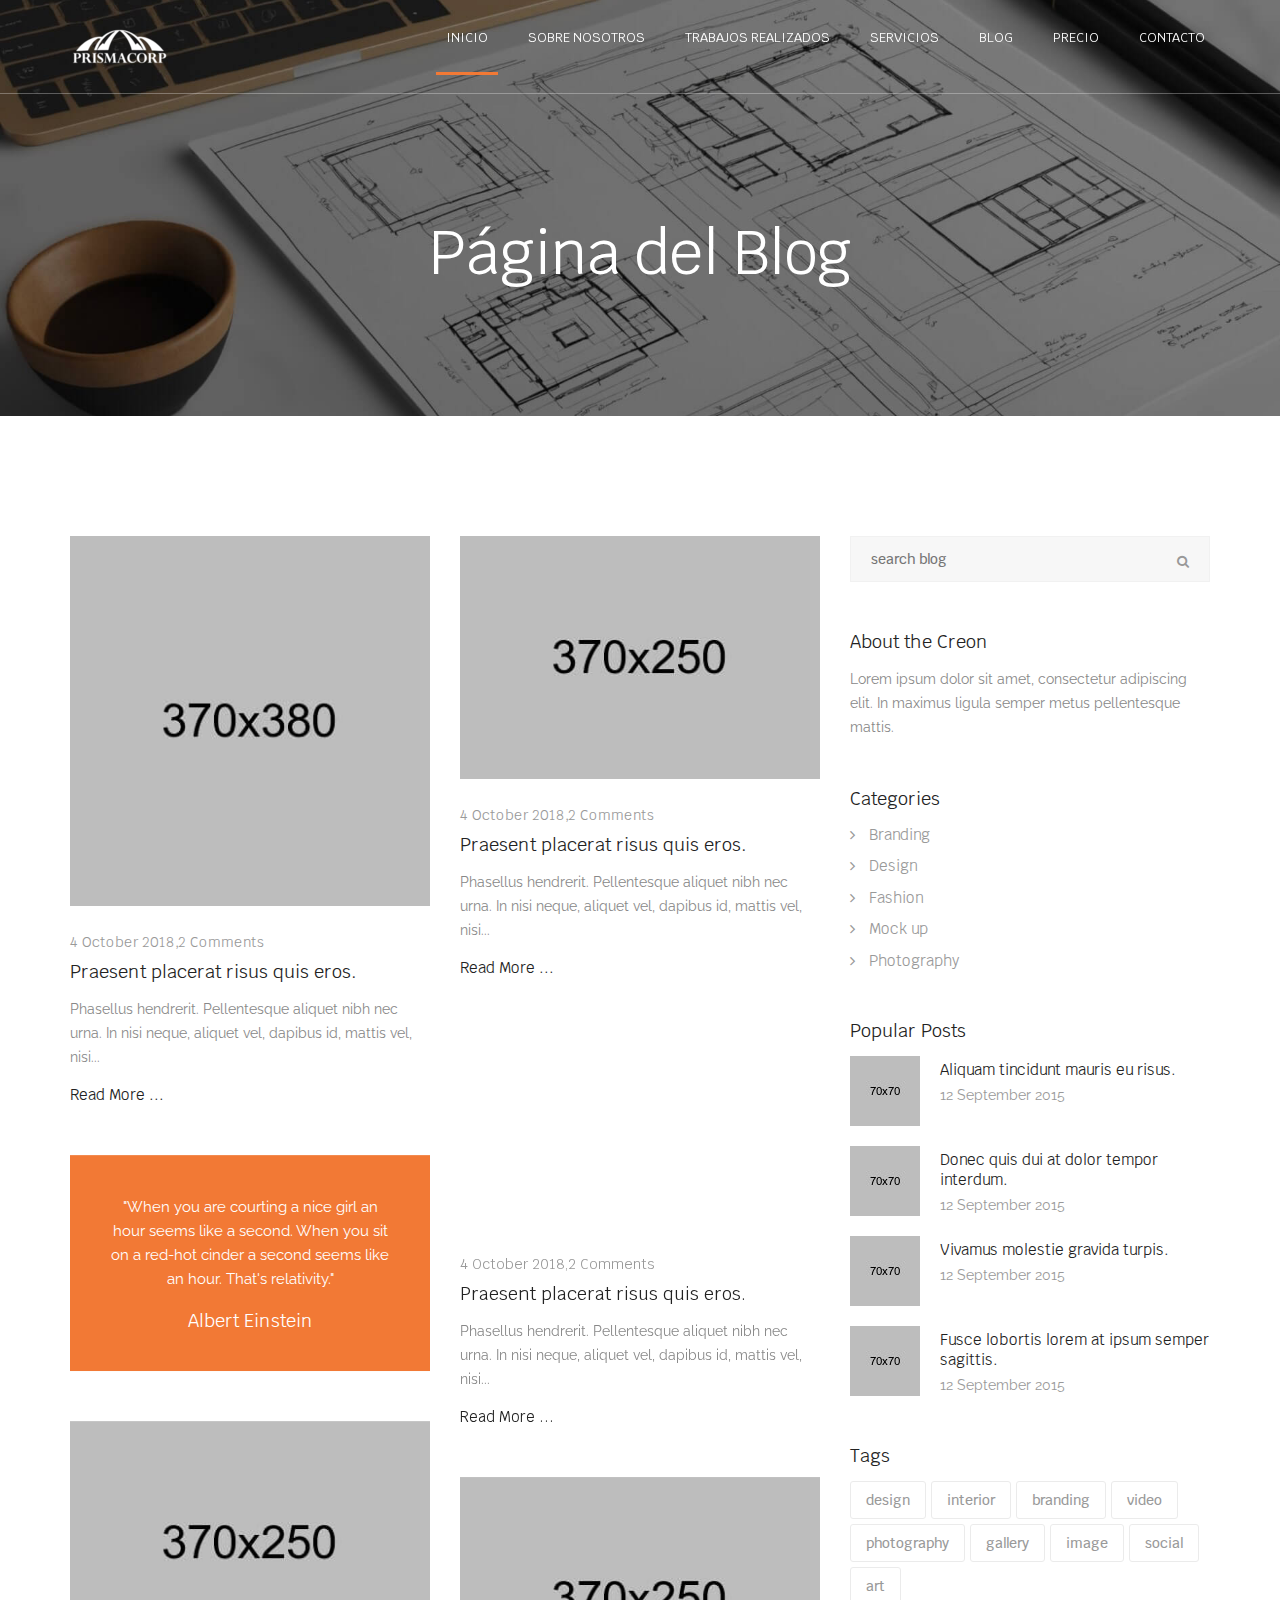
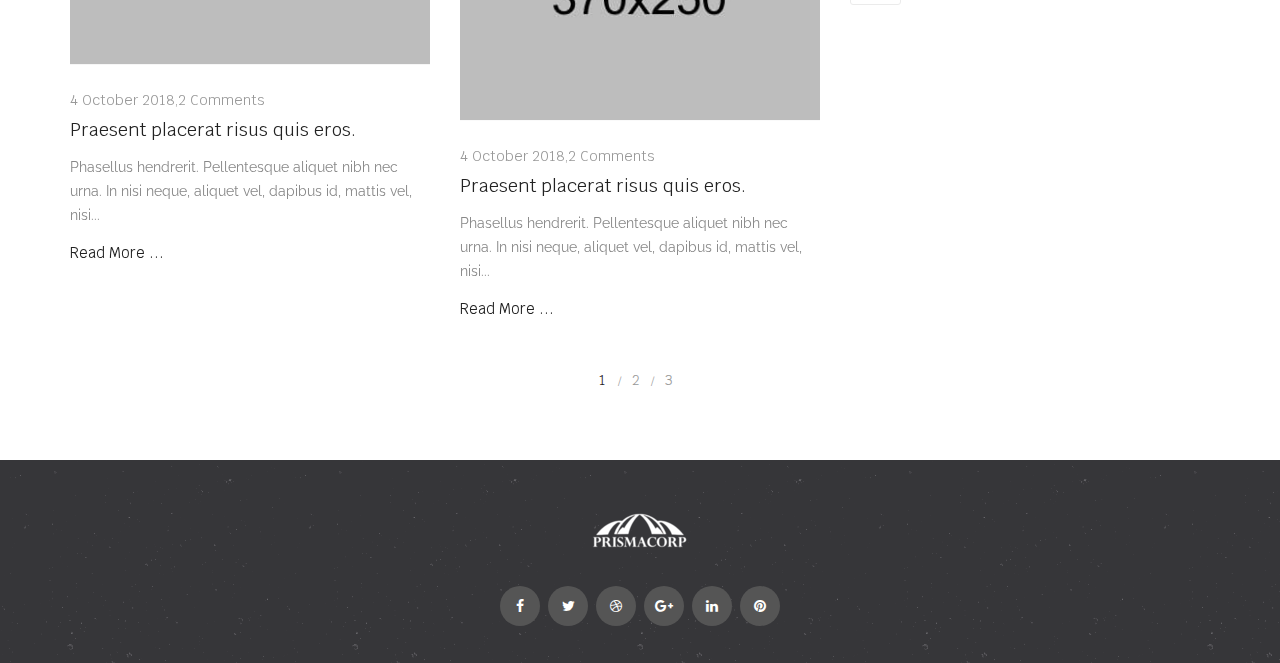
<file: blog.html>
<!doctype html>


<html lang="en" class="no-js">
<head>
	<title>Spectral</title>

	<meta charset="utf-8">

	<meta http-equiv="X-UA-Compatible" content="IE=edge">
	<meta name="viewport" content="width=device-width, initial-scale=1, maximum-scale=1">
	
	<link rel="icon" href="images/icono.ico" sizes="16x16" type="image/x-icon">
	<link rel="icon" href="images/icono.png" sizes="32x32" type="image/png">
	<link rel="icon" href="images/icono.png" sizes="96x96" type="image/png">
	<link rel="stylesheet" href="css/spectral-assets.min.css">
	<link rel="stylesheet" type="text/css" href="css/style.css" media="screen">

</head>
<body>

	<!-- Container -->
	<div id="container">
		<!-- Header
		    ================================================== -->
		<header class="clearfix trans">
			<nav class="navbar navbar-default navbar-fixed-top" role="navigation">
				<div class="container">
					<!-- Brand and toggle get grouped for better mobile display -->
					<div class="navbar-header">
						<button type="button" class="navbar-toggle collapsed" data-toggle="collapse" data-target="#bs-example-navbar-collapse-1">
							<span class="sr-only">Toggle navigation</span>
							<span class="icon-bar"></span>
							<span class="icon-bar"></span>
							<span class="icon-bar"></span>
						</button>
						<a class="navbar-brand" href="index.html"><img src="images/logo.png" alt=""></a>
					</div>

					<!-- Collect the nav links, forms, and other content for toggling -->
					<div class="collapse navbar-collapse" id="bs-example-navbar-collapse-1">
						<ul class="nav navbar-nav navbar-right">
							<li><a class="active" href="index.html#home-section">INICIO</a></li>
							<li><a href="index.html#about-section">SOBRE NOSOTROS</a></li>
							<li><a href="index.html#portfolio-section">TRABAJOS REALIZADOS</a></li>
							<li><a href="index.html#services-section">SERVICIOS</a></li>
							<li><a href="index.html#blog-section">BLOG</a></li>
							<li><a href="index.html#pricing-section">PRECIO</a></li>
							<li><a href="index.html#contact-section">CONTACTO</a></li>
						</ul>
					</div><!-- /.navbar-collapse -->
				</div><!-- /.container-fluid -->
			</nav>
		</header>
		<!-- End Header -->

		<!-- banner-page-section 
			================================================== -->
		<section class="banner-page-section">
			<div class="container">
				<h1>Página del Blog</h1>
			</div>
		</section>
		<!-- End banner-page-section -->

		<!-- blog-page-section 
			================================================== -->
		<section id="blog-section" class="blog-page">
			<div class="container">
				<div class="title-section">
				</div>
				<div class="row">
					<div class="col-md-8">
						<div class="blog-box iso-call">
							<div class="blog-post">
								<img src="upload/b4.jpg" alt="">
								<div class="post-title">
									<span class="date">4 October 2018, </span><a class="comments" href="#">2 Comments</a>
									<h2><a href="single-post.html">Praesent placerat risus quis eros.</a></h2>
									<p>Phasellus hendrerit. Pellentesque aliquet nibh nec urna. In nisi neque, aliquet vel, dapibus id, mattis vel, nisi...</p>
									<a href="single-post.html">Read More ...</a>
								</div>
							</div>
							<div class="blog-post">
								<img src="upload/b1.jpg" alt="">
								<div class="post-title">
									<span class="date">4 October 2018, </span><a class="comments" href="#">2 Comments</a>
									<h2><a href="single-post.html">Praesent placerat risus quis eros.</a></h2>
									<p>Phasellus hendrerit. Pellentesque aliquet nibh nec urna. In nisi neque, aliquet vel, dapibus id, mattis vel, nisi...</p>
									<a href="single-post.html">Read More ...</a>
								</div>
							</div>

							<div class="blog-post">
								<!-- Vimeo -->
								<iframe class="videoembed" src="http://player.vimeo.com/video/131675799?title=0&amp;byline=0&amp;portrait=0"></iframe>
								<!-- End Vimeo -->
								<div class="post-title">
									<span class="date">4 October 2018, </span><a class="comments" href="#">2 Comments</a>
									<h2><a href="single-post.html">Praesent placerat risus quis eros.</a></h2>
									<p>Phasellus hendrerit. Pellentesque aliquet nibh nec urna. In nisi neque, aliquet vel, dapibus id, mattis vel, nisi...</p>
									<a href="single-post.html">Read More ...</a>
								</div>
							</div>

							<div class="blog-post quote-post">
								<blockquote>
									<p>"When you are courting a nice girl an hour seems like a second. When you sit on a red-hot cinder a second seems like an hour. That's relativity."</p>
									<h2>Albert Einstein</h2>
								</blockquote>
							</div>
							
							<div class="blog-post">
								<img src="upload/b2.jpg" alt="">
								<div class="post-title">
									<span class="date">4 October 2018, </span><a class="comments" href="#">2 Comments</a>
									<h2><a href="single-post.html">Praesent placerat risus quis eros.</a></h2>
									<p>Phasellus hendrerit. Pellentesque aliquet nibh nec urna. In nisi neque, aliquet vel, dapibus id, mattis vel, nisi...</p>
									<a href="single-post.html">Read More ...</a>
								</div>
							</div>

							<div class="blog-post">
								<img src="upload/b3.jpg" alt="">
								<div class="post-title">
									<span class="date">4 October 2018, </span><a class="comments" href="#">2 Comments</a>
									<h2><a href="single-post.html">Praesent placerat risus quis eros.</a></h2>
									<p>Phasellus hendrerit. Pellentesque aliquet nibh nec urna. In nisi neque, aliquet vel, dapibus id, mattis vel, nisi...</p>
									<a href="single-post.html">Read More ...</a>
								</div>
							</div>

						</div>
					</div>
					<div class="col-md-4">
						
						<div class="sidebar">
							<div class="search-widget widget">
								<form>
									<input type="search" placeholder="search blog"/>
									<button type="submit">
										<i class="fa fa-search"></i>
									</button>
								</form>
							</div>
							<div class="text-widget widget">
								<h2>About the Creon</h2>
								<p>Lorem ipsum dolor sit amet, consectetur adipiscing elit. In maximus ligula semper metus pellentesque mattis. </p>
							</div>
  							<div class="category-widget widget">
								<h2>Categories</h2>
								<ul class="category-list">
									<li><a href="#">Branding</a></li>
									<li><a href="#">Design</a></li>
									<li><a href="#">Fashion</a></li>
									<li><a href="#">Mock up</a></li>
									<li><a href="#">Photography</a></li>
								</ul>
							</div>
  							<div class="popular-widget widget">
								<h2>Popular Posts</h2>
								<ul class="popular-list">
									<li>
										<img alt="" src="upload/thumb1.jpg">
										<div class="side-content">
											<h2><a href="single-post.html">Aliquam tincidunt mauris eu risus.</a></h2>
											<span>12 September 2015</span>
										</div>
									</li>
									<li>
										<img alt="" src="upload/thumb2.jpg">
										<div class="side-content">
											<h2><a href="single-post.html">Donec quis dui at dolor tempor interdum.</a></h2>
											<span>12 September 2015</span>
										</div>
									</li>
									<li>
										<img alt="" src="upload/thumb3.jpg">
										<div class="side-content">
											<h2><a href="single-post.html">Vivamus molestie gravida turpis.</a></h2>
											<span>12 September 2015</span>
										</div>
									</li>
									<li>
										<img alt="" src="upload/thumb4.jpg">
										<div class="side-content">
											<h2><a href="single-post.html">Fusce lobortis lorem at ipsum semper sagittis.</a></h2>
											<span>12 September 2015</span>
										</div>
									</li>
								</ul>
							</div>
  							<div class="tags-widget widget">
								<h2>Tags</h2>
								<ul class="tags-list">
									<li><a href="#">design</a></li>
									<li><a href="#">interior</a></li>
									<li><a href="#">branding</a></li>
									<li><a href="#">video</a></li>
									<li><a href="#">photography</a></li>
									<li><a href="#">gallery</a></li>
									<li><a href="#">image</a></li>
									<li><a href="#">social</a></li>
									<li><a href="#">art</a></li>
								</ul>
							</div>
						</div>
					</div>
				</div>
				<div class="pagination-box">
					<ul class="page-list">
						<li><a class="active" href="#">1</a></li>
						<li><a href="#">2</a></li>
						<li><a href="#">3</a></li>
					</ul>
					<a href="#" class="prev"><span aria-hidden="true" class="arrow_carrot-left_alt2"></span></a>
					<a href="#" class="next"><span aria-hidden="true" class="arrow_carrot-right_alt2"></span></a>
				</div>
			</div>
		</section>
		<!-- End blog-page section -->

		<!-- footer 
			================================================== -->
		<footer>
			<div class="container">
				<a class="logo-spec" href="index.html"><img src="images/logo.png" alt=""></a>
				<ul class="social-icons">
					<li><a class="facebook" href="#"><i class="fa fa-facebook"></i></a></li>
					<li><a class="twitter" href="#"><i class="fa fa-twitter"></i></a></li>
					<li><a class="dribble" href="#"><i class="fa fa-dribbble"></i></a></li>
					<li><a class="google" href="#"><i class="fa fa-google-plus"></i></a></li>
					<li><a class="linkedin" href="#"><i class="fa fa-linkedin"></i></a></li>
					<li><a class="pinterest" href="#"><i class="fa fa-pinterest"></i></a></li>
				</ul>
				<p class="copyright">
					&copy; 2024 Prismacorp. Todos los derechos reservados.
				</p>
			</div>
		</footer>
		<!-- End footer -->

	</div>
	<!-- End Container -->

	<script src="js/spectral-plugins.min.js"></script>
	<script src="js/waypoint.min.js"></script>
	<script src="js/script.js"></script>

</body>
</html>
</file>
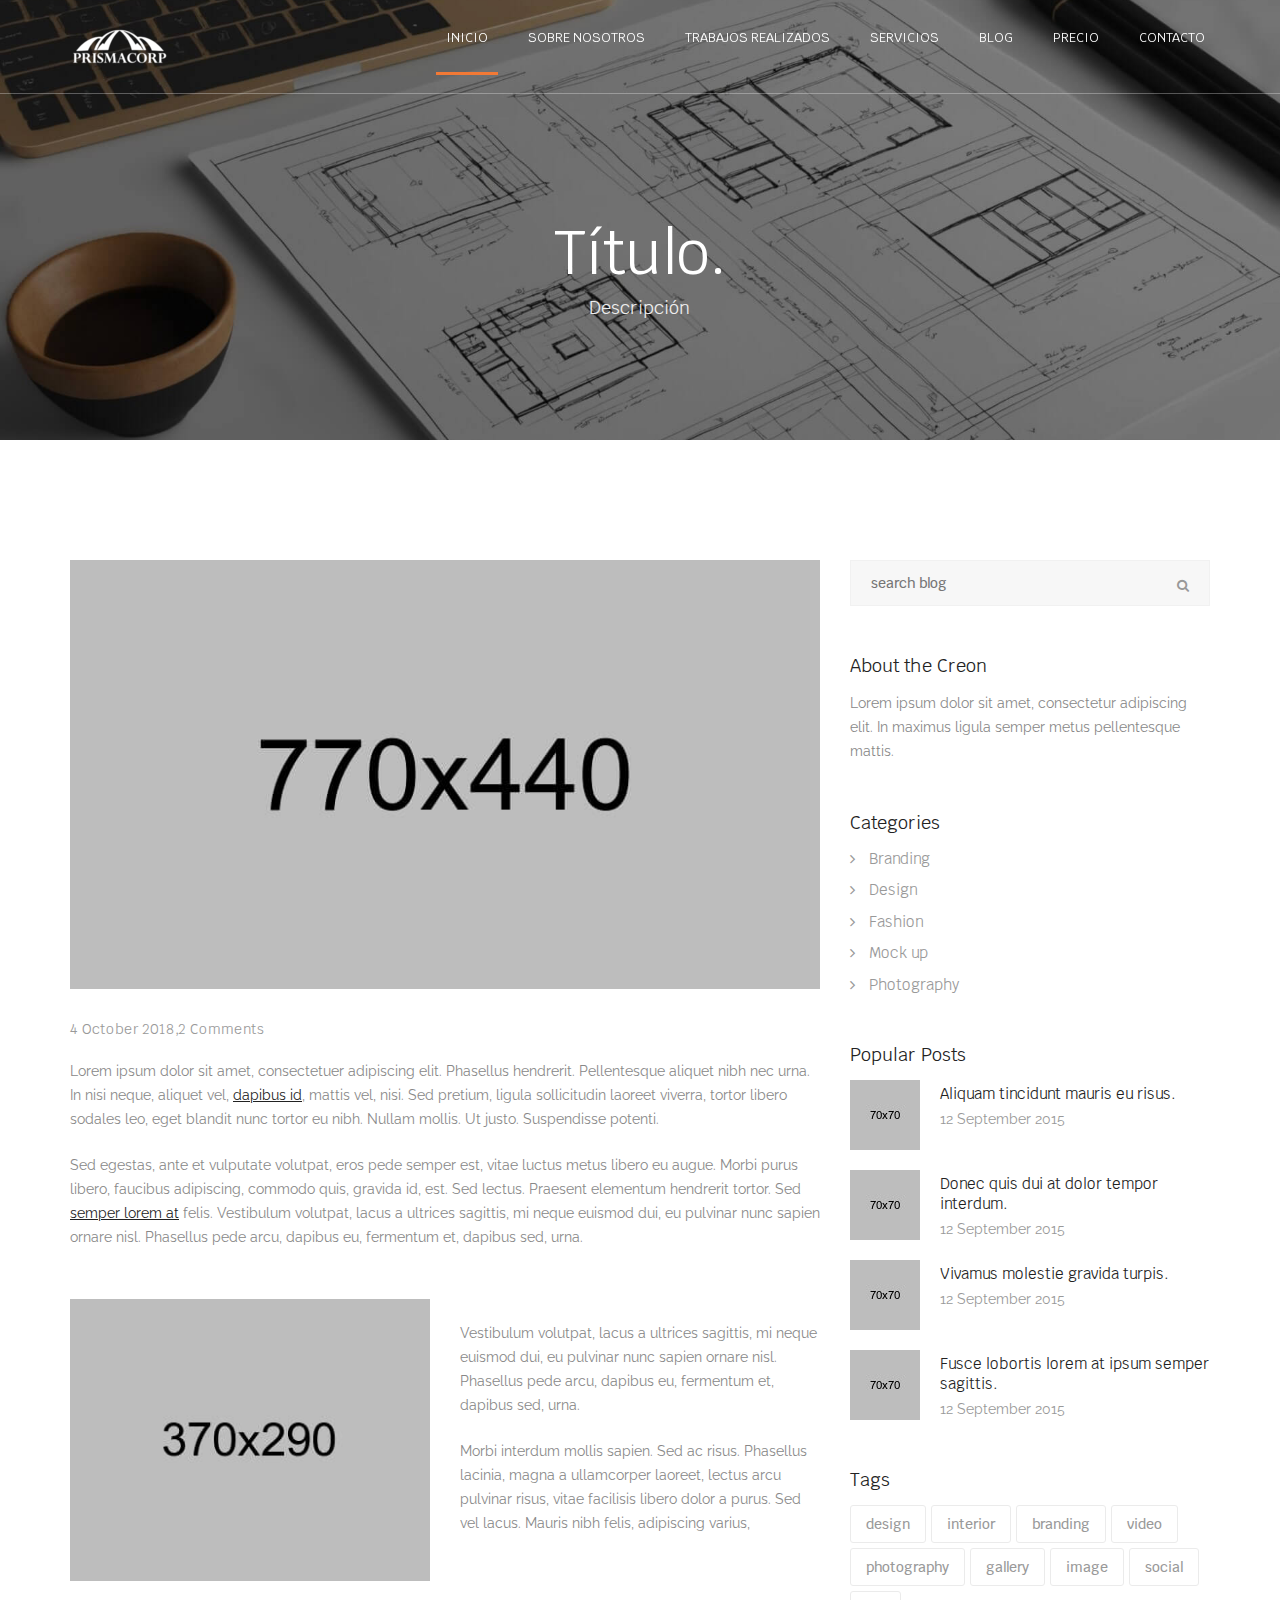
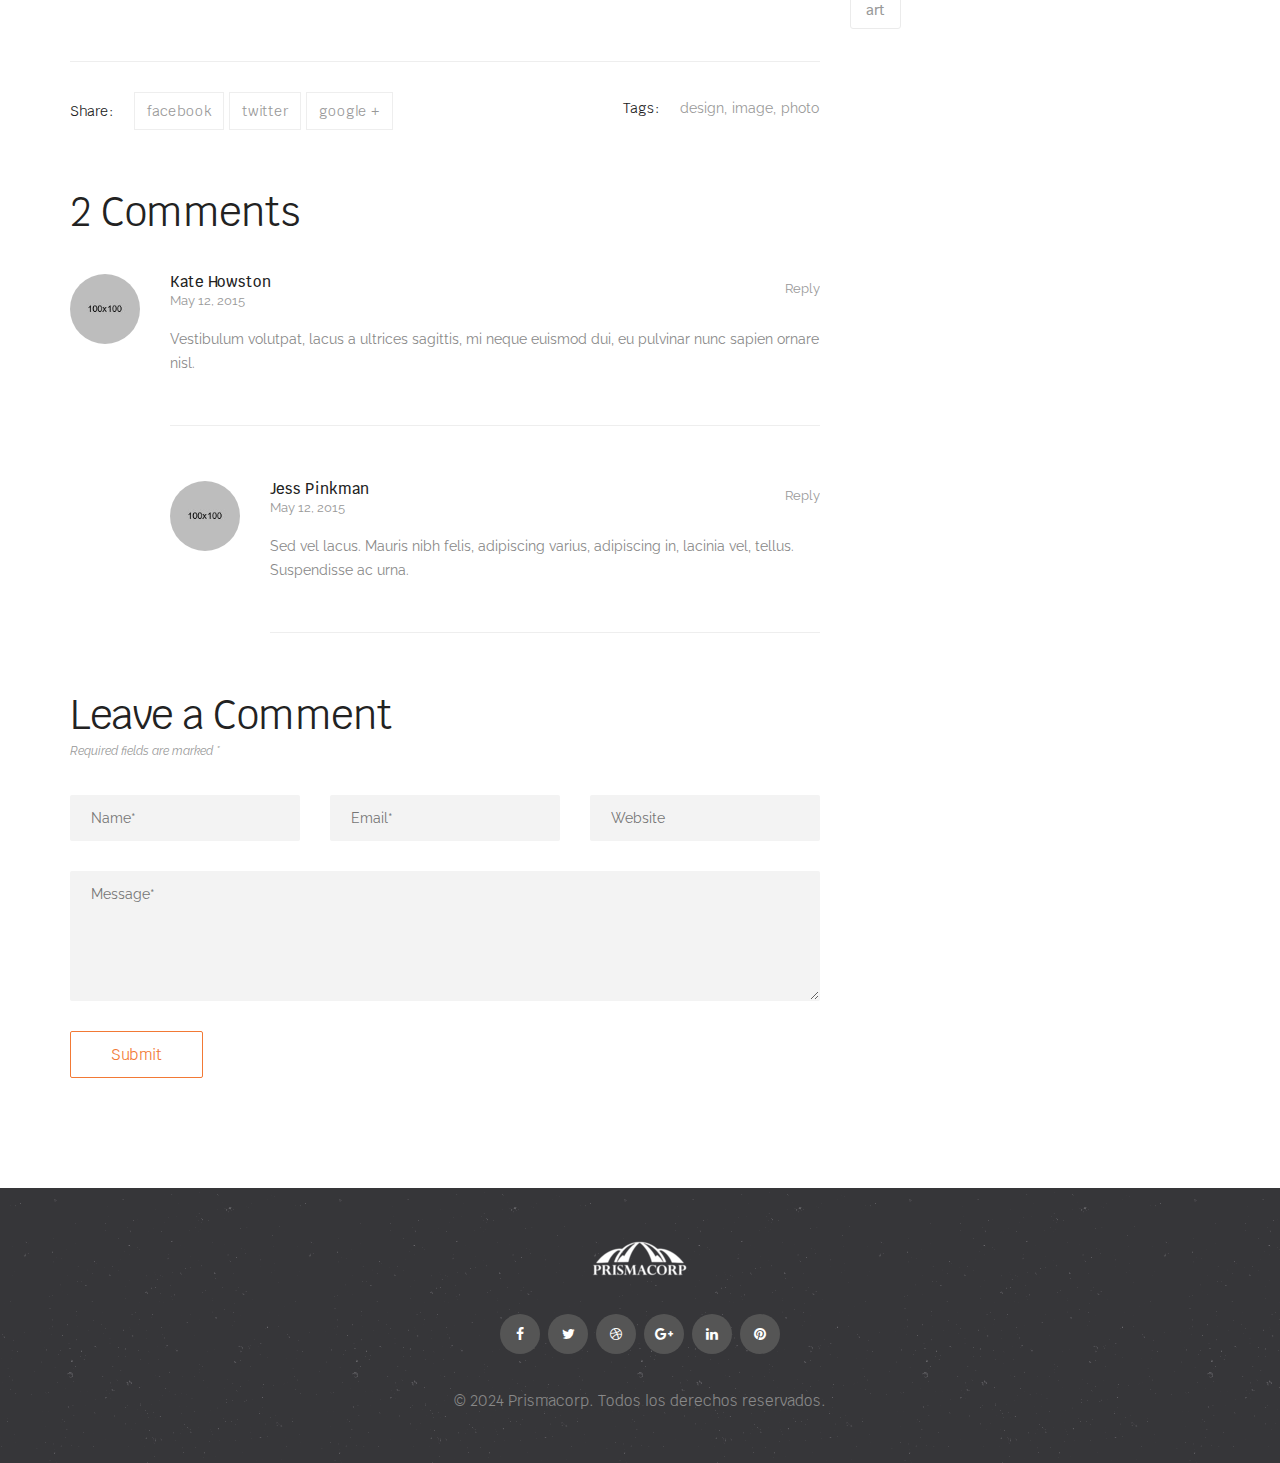
<file: single-post.html>
<!doctype html>


<html lang="en" class="no-js">
<head>
	<title>Prismacorp</title>

	<meta charset="utf-8">

	<meta http-equiv="X-UA-Compatible" content="IE=edge">
	<meta name="viewport" content="width=device-width, initial-scale=1, maximum-scale=1">

	<link rel="icon" href="images/icono.ico" sizes="16x16" type="image/x-icon">
	<link rel="icon" href="images/icono.png" sizes="32x32" type="image/png">
	<link rel="icon" href="images/icono.png" sizes="96x96" type="image/png">
	
	<link rel="stylesheet" href="css/spectral-assets.min.css">
	<link rel="stylesheet" type="text/css" href="css/style.css" media="screen">

</head>
<body>

	<!-- Container -->
	<div id="container">
		<!-- Header
		    ================================================== -->
		<header class="clearfix trans">
			<nav class="navbar navbar-default navbar-fixed-top" role="navigation">
				<div class="container">
					<!-- Brand and toggle get grouped for better mobile display -->
					<div class="navbar-header">
						<button type="button" class="navbar-toggle collapsed" data-toggle="collapse" data-target="#bs-example-navbar-collapse-1">
							<span class="sr-only">Toggle navigation</span>
							<span class="icon-bar"></span>
							<span class="icon-bar"></span>
							<span class="icon-bar"></span>
						</button>
						<a class="navbar-brand" href="index.html"><img src="images/logo.png" alt=""></a>
					</div>

					<!-- Collect the nav links, forms, and other content for toggling -->
					<div class="collapse navbar-collapse" id="bs-example-navbar-collapse-1">
						<ul class="nav navbar-nav navbar-right">
							<li><a class="active" href="index.html#home-section">INICIO</a></li>
							<li><a href="index.html#about-section">SOBRE NOSOTROS</a></li>
							<li><a href="index.html#portfolio-section">TRABAJOS REALIZADOS</a></li>
							<li><a href="index.html#services-section">SERVICIOS</a></li>
							<li><a href="index.html#blog-section">BLOG</a></li>
							<li><a href="index.html#pricing-section">PRECIO</a></li>
							<li><a href="index.html#contact-section">CONTACTO</a></li>
						</ul>
					</div><!-- /.navbar-collapse -->
				</div><!-- /.container-fluid -->
			</nav>
		</header>
		<!-- End Header -->

		<!-- banner-page-section 
			================================================== -->
		<section class="banner-page-section">
			<div class="container">
				<h1>Título.</h1>
				<p>Descripción</p>
			</div>
		</section>
		<!-- End banner-page-section -->

		<!-- single-post-section 
			================================================== -->
		<section class="single-post-section">
			<div class="container">
				<div class="title-section">
				</div>
				<div class="row">
					<div class="col-md-8">
						<div class="single-post-box">
							<div class="blog-post">
								<div class="post-gallery">
									<img src="upload/single-blog.jpg" alt="">
								</div>
								<div class="post-content">

									<div class="post-title">
										<span class="date">4 October 2018, </span><a class="comments" href="#">2 Comments</a>
									</div>

									<p>
										Lorem ipsum dolor sit amet, consectetuer adipiscing elit. Phasellus hendrerit. Pellentesque aliquet nibh nec urna. In nisi neque, aliquet vel, <a href="#">dapibus id</a>, mattis vel, nisi. Sed pretium, ligula sollicitudin laoreet viverra, tortor libero sodales leo, eget blandit nunc tortor eu nibh. Nullam mollis. Ut justo. Suspendisse potenti.
									</p>
									<p>
										Sed egestas, ante et vulputate volutpat, eros pede semper est, vitae luctus metus libero eu augue. Morbi purus libero, faucibus adipiscing, commodo quis, gravida id, est. Sed lectus. Praesent elementum hendrerit tortor. Sed <a href="#">semper lorem at</a> felis. Vestibulum volutpat, lacus a ultrices sagittis, mi neque euismod dui, eu pulvinar nunc sapien ornare nisl. Phasellus pede arcu, dapibus eu, fermentum et, dapibus sed, urna.
									</p>
								</div>
								<article>
									<div class="row">
										<div class="col-sm-6">
											<img src="upload/single-blog2.jpg" alt="">
										</div>
										<div class="col-sm-6">
											<p>Vestibulum volutpat, lacus a ultrices sagittis, mi neque euismod dui, eu pulvinar nunc sapien ornare nisl. Phasellus pede arcu, dapibus eu, fermentum et, dapibus sed, urna.</p>
											<p>Morbi interdum mollis sapien. Sed ac risus. Phasellus lacinia, magna a ullamcorper laoreet, lectus arcu pulvinar risus, vitae facilisis libero dolor a purus. Sed vel lacus. Mauris nibh felis, adipiscing varius, </p>
										</div>
									</div>
								</article>

							</div>

							<div class="share-box">
								<ul class="share-list">
									<li><span>Share:</span></li>
									<li><a href="#">facebook</a></li>
									<li><a href="#">twitter</a></li>
									<li><a href="#">google +</a></li>
								</ul>
								<ul class="tag-list">
									<li><span>Tags:</span></li>
									<li><a href="#">design,</a></li>
									<li><a href="#">image,</a></li>
									<li><a href="#">photo</a></li>
								</ul>
							</div>

							<div class="comment-area-box">
								<h1>2 Comments</h1>
								<ul class="comment-tree">
									<li>
										<div class="comment-box">
											<img alt="" src="upload/autor1.jpg">
											<div class="comment-content">
												<h4>Kate Howston</h4>
												<span>May 12, 2015</span>
												<a href="#">Reply</a>
												<p>Vestibulum volutpat, lacus a ultrices sagittis, mi neque euismod dui, eu pulvinar nunc sapien ornare nisl. </p>
											</div>
										</div>
										<ul class="depth">
											<li>
												<div class="comment-box">
													<img alt="" src="upload/autor2.jpg">
													<div class="comment-content">
														<h4>Jess Pinkman</h4>
														<span>May 12, 2015</span>
														<a href="#">Reply</a>
														<p>Sed vel lacus. Mauris nibh felis, adipiscing varius, adipiscing in, lacinia vel, tellus. Suspendisse ac urna. </p>
													</div>
												</div>
											</li>
										</ul>
									</li>

								</ul>
							</div>

							<div class="contact-form-box">
								<h1>Leave a Comment</h1>
								<span>Required fields are marked *</span>
								<form id="comment-form">
									<div class="row">
										<div class="col-md-4">
											<input name="name" id="name" type="text" placeholder="Name*">
										</div>
										<div class="col-md-4">
											<input name="mail" id="mail" type="text" placeholder="Email*">
										</div>
										<div class="col-md-4">
											<input name="website" id="website" type="text" placeholder="Website">
										</div>
									</div>
									<textarea name="comment" id="comment" placeholder="Message*"></textarea>
									<input type="submit" id="submit-contact" value="Submit">
								</form>
							</div>
							<!-- End contact form box -->


						</div>
					</div>
					<div class="col-md-4">
						
						<div class="sidebar">
							<div class="search-widget widget">
								<form>
									<input type="search" placeholder="search blog"/>
									<button type="submit">
										<i class="fa fa-search"></i>
									</button>
								</form>
							</div>
							<div class="text-widget widget">
								<h2>About the Creon</h2>
								<p>Lorem ipsum dolor sit amet, consectetur adipiscing elit. In maximus ligula semper metus pellentesque mattis. </p>
							</div>
  							<div class="category-widget widget">
								<h2>Categories</h2>
								<ul class="category-list">
									<li><a href="#">Branding</a></li>
									<li><a href="#">Design</a></li>
									<li><a href="#">Fashion</a></li>
									<li><a href="#">Mock up</a></li>
									<li><a href="#">Photography</a></li>
								</ul>
							</div>
  							<div class="popular-widget widget">
								<h2>Popular Posts</h2>
								<ul class="popular-list">
									<li>
										<img alt="" src="upload/thumb1.jpg">
										<div class="side-content">
											<h2><a href="single-post.html">Aliquam tincidunt mauris eu risus.</a></h2>
											<span>12 September 2015</span>
										</div>
									</li>
									<li>
										<img alt="" src="upload/thumb2.jpg">
										<div class="side-content">
											<h2><a href="single-post.html">Donec quis dui at dolor tempor interdum.</a></h2>
											<span>12 September 2015</span>
										</div>
									</li>
									<li>
										<img alt="" src="upload/thumb3.jpg">
										<div class="side-content">
											<h2><a href="single-post.html">Vivamus molestie gravida turpis.</a></h2>
											<span>12 September 2015</span>
										</div>
									</li>
									<li>
										<img alt="" src="upload/thumb4.jpg">
										<div class="side-content">
											<h2><a href="single-post.html">Fusce lobortis lorem at ipsum semper sagittis.</a></h2>
											<span>12 September 2015</span>
										</div>
									</li>
								</ul>
							</div>
  							<div class="tags-widget widget">
								<h2>Tags</h2>
								<ul class="tags-list">
									<li><a href="#">design</a></li>
									<li><a href="#">interior</a></li>
									<li><a href="#">branding</a></li>
									<li><a href="#">video</a></li>
									<li><a href="#">photography</a></li>
									<li><a href="#">gallery</a></li>
									<li><a href="#">image</a></li>
									<li><a href="#">social</a></li>
									<li><a href="#">art</a></li>
								</ul>
							</div>
						</div>
					</div>
				</div>
			</div>
		</section>
		<!-- End single-post section -->

		<!-- footer 
			================================================== -->
		<footer>
			<div class="container">
				<a class="logo-spec" href="index.html"><img src="images/logo.png" alt=""></a>
				<ul class="social-icons">
					<li><a class="facebook" href="#"><i class="fa fa-facebook"></i></a></li>
					<li><a class="twitter" href="#"><i class="fa fa-twitter"></i></a></li>
					<li><a class="dribble" href="#"><i class="fa fa-dribbble"></i></a></li>
					<li><a class="google" href="#"><i class="fa fa-google-plus"></i></a></li>
					<li><a class="linkedin" href="#"><i class="fa fa-linkedin"></i></a></li>
					<li><a class="pinterest" href="#"><i class="fa fa-pinterest"></i></a></li>
				</ul>
				<p class="copyright">
					&copy; 2024 Prismacorp. Todos los derechos reservados.
				</p>
			</div>
		</footer>
		<!-- End footer -->

	</div>
	<!-- End Container -->

	<script src="js/spectral-plugins.min.js"></script>
	<script src="js/waypoint.min.js"></script>
	<script src="js/script.js"></script>

</body>
</html>
</file>
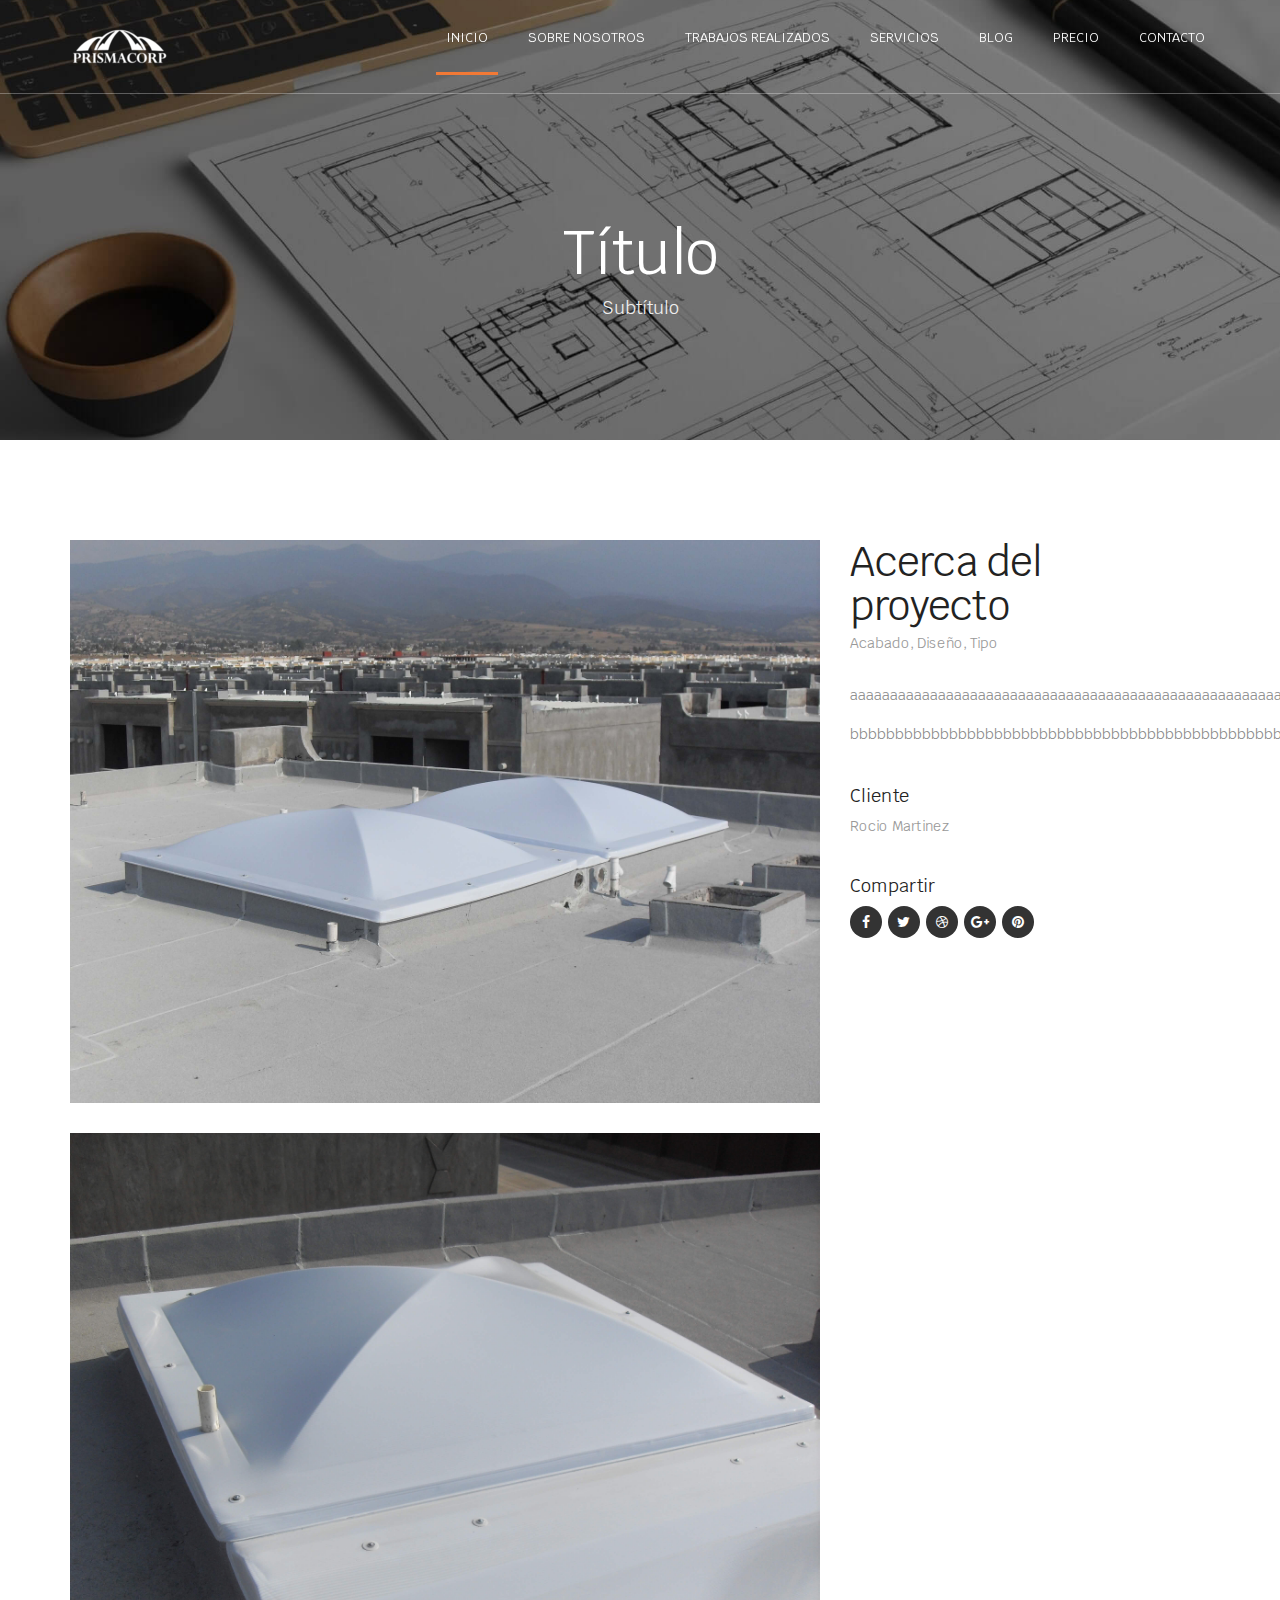
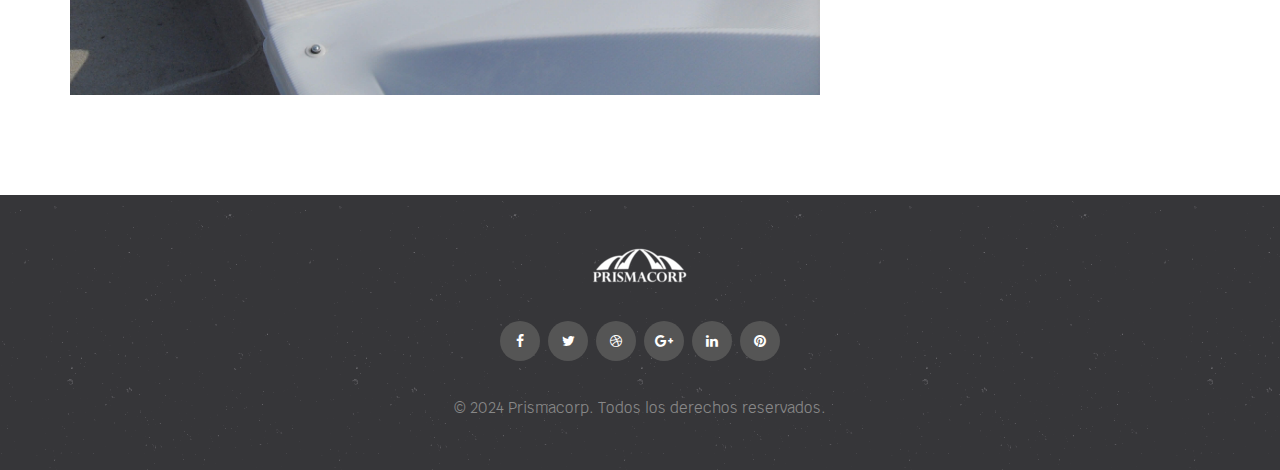
<file: single-project.html>
<!doctype html>


<html lang="en" class="no-js">
<head>
	<title>Prismacorp</title>

	<meta charset="utf-8">

	<meta http-equiv="X-UA-Compatible" content="IE=edge">
	<meta name="viewport" content="width=device-width, initial-scale=1, maximum-scale=1">

	<link rel="icon" href="images/icono.ico" sizes="16x16" type="image/x-icon">
	<link rel="icon" href="images/icono.png" sizes="32x32" type="image/png">
	<link rel="icon" href="images/icono.png" sizes="96x96" type="image/png">
	
	<link rel="stylesheet" href="css/spectral-assets.min.css">
	<link rel="stylesheet" type="text/css" href="css/style.css" media="screen">

</head>
<body>

	<!-- Container -->
	<div id="container">
		<!-- Header
		    ================================================== -->
		<header class="clearfix trans">
			<nav class="navbar navbar-default navbar-fixed-top" role="navigation">
				<div class="container">
					<!-- Brand and toggle get grouped for better mobile display -->
					<div class="navbar-header">
						<button type="button" class="navbar-toggle collapsed" data-toggle="collapse" data-target="#bs-example-navbar-collapse-1">
							<span class="sr-only">Toggle navigation</span>
							<span class="icon-bar"></span>
							<span class="icon-bar"></span>
							<span class="icon-bar"></span>
						</button>
						<a class="navbar-brand" href="index.html"><img src="images/logo.png" alt=""></a>
					</div>

					<!-- Collect the nav links, forms, and other content for toggling -->
					<div class="collapse navbar-collapse" id="bs-example-navbar-collapse-1">
						<ul class="nav navbar-nav navbar-right">
							<li><a class="active" href="index.html#home-section">INICIO</a></li>
							<li><a href="index.html#about-section">SOBRE NOSOTROS</a></li>
							<li><a href="index.html#portfolio-section">TRABAJOS REALIZADOS</a></li>
							<li><a href="index.html#services-section">SERVICIOS</a></li>
							<li><a href="index.html#blog-section">BLOG</a></li>
							<li><a href="index.html#pricing-section">PRECIO</a></li>
							<li><a href="index.html#contact-section">CONTACTO</a></li>
						</ul>
					</div><!-- /.navbar-collapse -->
				</div><!-- /.container-fluid -->
			</nav>
		</header>
		<!-- End Header -->

		<!-- banner-page-section 
			================================================== -->
		<section class="banner-page-section">
			<div class="container">
				<h1>Título</h1>
				<p>Subtítulo</p>
			</div>
		</section>
		<!-- End banner-page-section -->

		<!-- single-project-section 
			================================================== -->
		<section class="single-project-section">
			<div class="container">
				<div class="single-project-box">
					<div class="row">
						<div class="col-md-8">
							<div class="project-gal">
								<img src="upload/single1.jpg" alt="">
								<img src="upload/single2.jpg" alt="">
							</div>
						</div>
						<div class="col-md-4">
							<div class="project-content-text">
								<h1>Acerca del proyecto</h1>
								<ul class="tags">
									<li><a href="#">Acabado,</a></li>
									<li><a href="#">Diseño,</a></li>
									<li><a href="#">Tipo</a></li>
								</ul>
								<p>aaaaaaaaaaaaaaaaaaaaaaaaaaaaaaaaaaaaaaaaaaaaaaaaaaaaaaaaaaaaaaaaaaaaaaaaaaaaaaaaaaaaaaaaaaaaaaaaaaaaaaaaaaaaaaaaaaaaaaaaaaaaaaaaaaaaaaa </p>
								<p>[base64]</p>
								<div class="client">
									<h2>Cliente</h2>
									<span>Rocio Martinez</span>
								</div>
								<div class="share-box">
									<h2>Compartir</h2>
									<ul class="social-project">
										<li><a class="facebook" href="#"><i class="fa fa-facebook"></i></a></li>
										<li><a class="twitter" href="#"><i class="fa fa-twitter"></i></a></li>
										<li><a class="dribble" href="#"><i class="fa fa-dribbble"></i></a></li>
										<li><a class="google" href="#"><i class="fa fa-google-plus"></i></a></li>
										<li><a class="pinterest" href="#"><i class="fa fa-pinterest"></i></a></li>
									</ul>
								</div>
							</div>
						</div>
					</div>
				</div>
			</div>
		</section>
		<!-- End single-project section -->

		<!-- footer 
			================================================== -->
		<footer>
			<div class="container">
				<a class="logo-spec" href="index.html"><img src="images/logo.png" alt=""></a>
				<ul class="social-icons">
					<li><a class="facebook" href="#"><i class="fa fa-facebook"></i></a></li>
					<li><a class="twitter" href="#"><i class="fa fa-twitter"></i></a></li>
					<li><a class="dribble" href="#"><i class="fa fa-dribbble"></i></a></li>
					<li><a class="google" href="#"><i class="fa fa-google-plus"></i></a></li>
					<li><a class="linkedin" href="#"><i class="fa fa-linkedin"></i></a></li>
					<li><a class="pinterest" href="#"><i class="fa fa-pinterest"></i></a></li>
				</ul>
				<p class="copyright">
					&copy; 2024 Prismacorp. Todos los derechos reservados.
				</p>
			</div>
		</footer>
		<!-- End footer -->

	</div>
	<!-- End Container -->

	<script src="js/spectral-plugins.min.js"></script>
	<script src="js/waypoint.min.js"></script>
	<script src="js/script.js"></script>

</body>
</html>
</file>
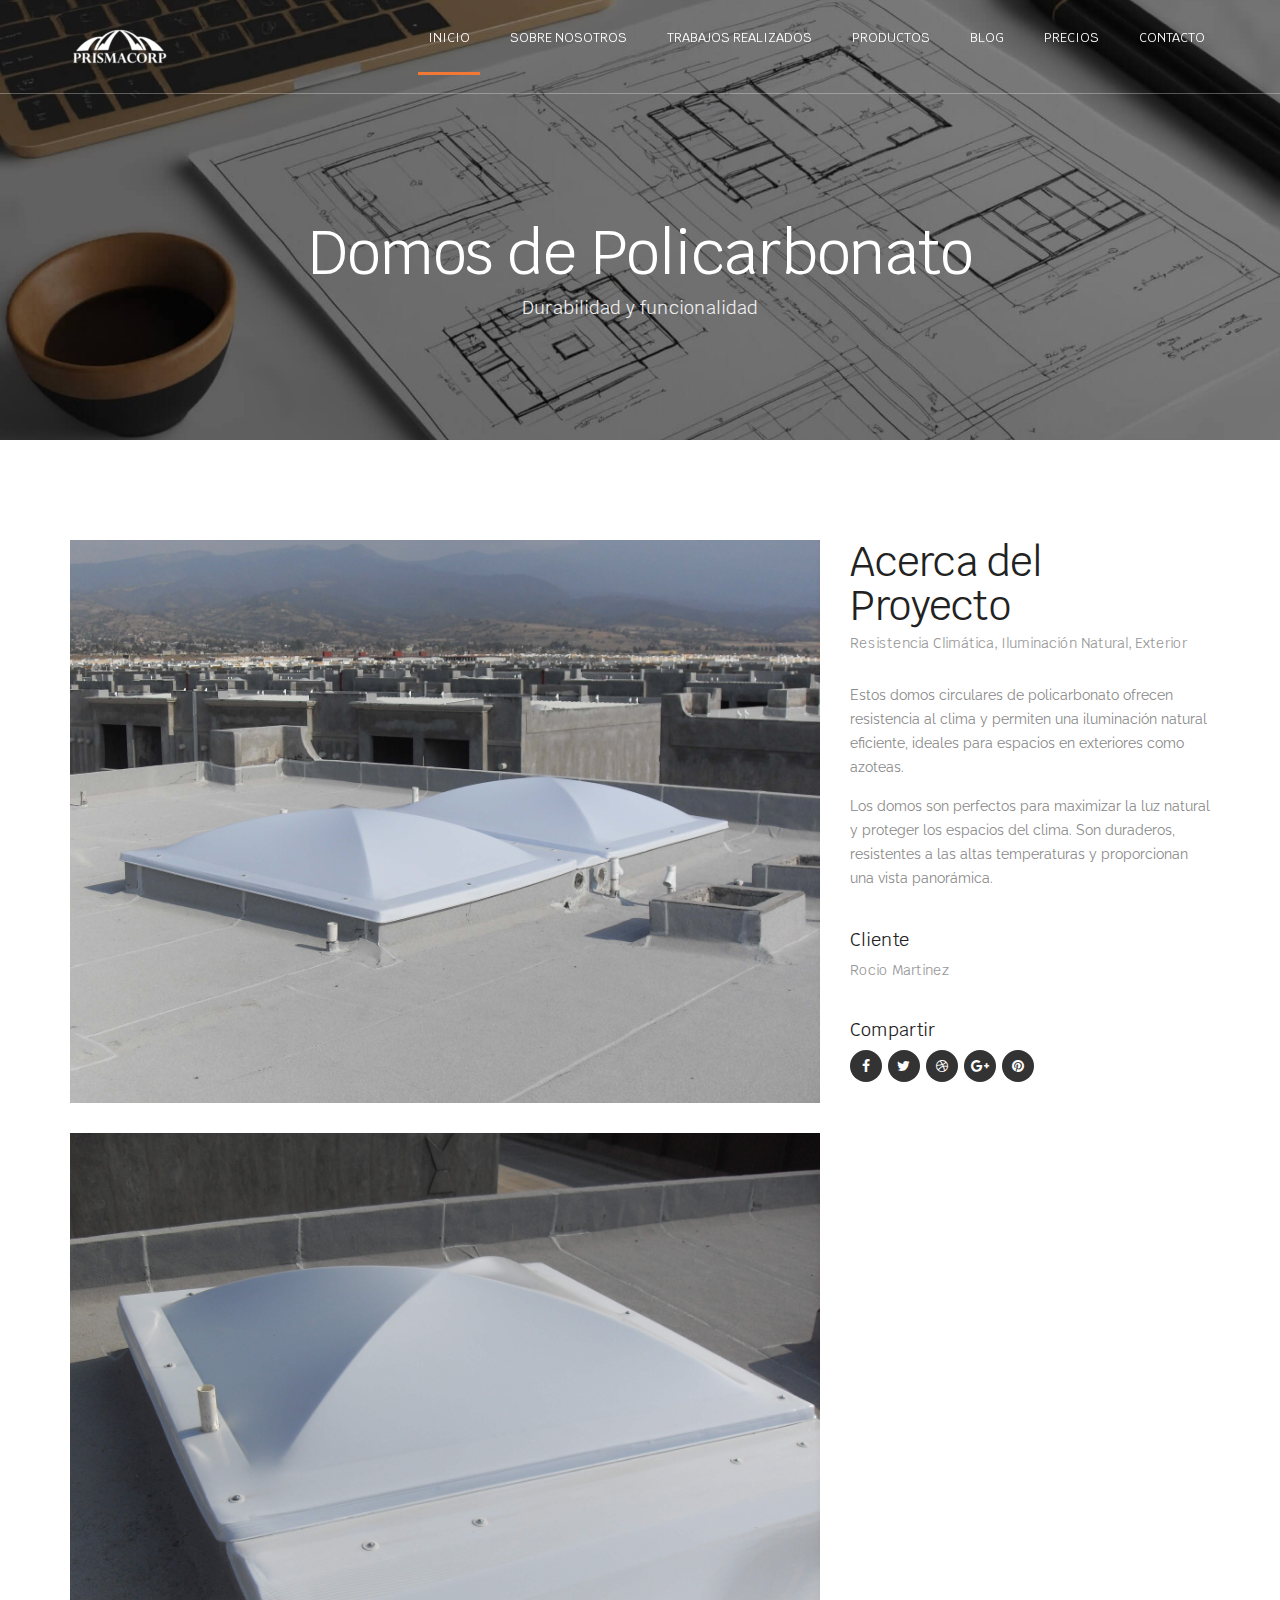
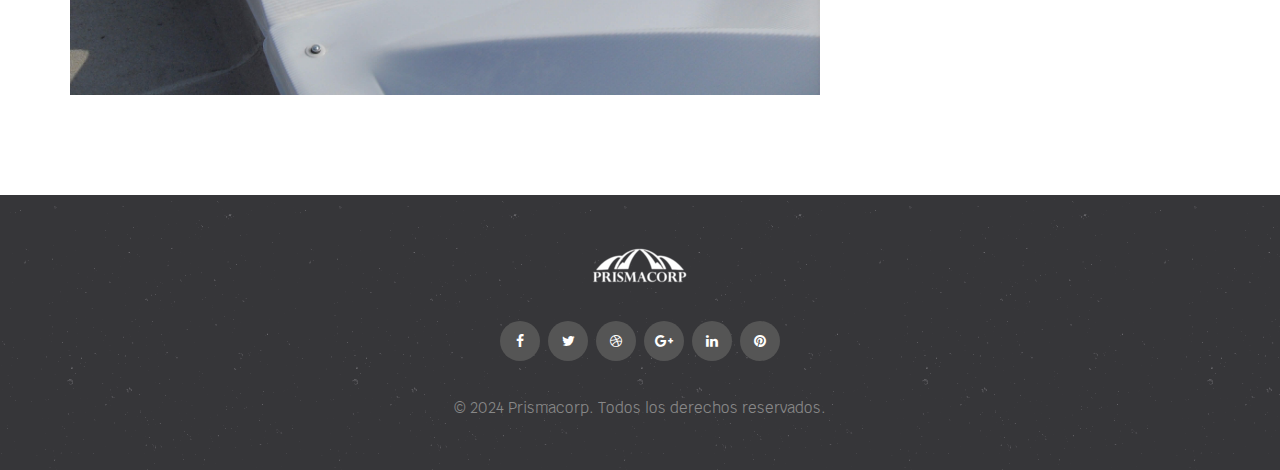
<file: single-project1.html>
<!doctype html>


<html lang="en" class="no-js">
<head>
	<title>Prismacorp</title>

	<meta charset="utf-8">

	<meta http-equiv="X-UA-Compatible" content="IE=edge">
	<meta name="viewport" content="width=device-width, initial-scale=1, maximum-scale=1">

	<link rel="icon" href="images/icono.ico" sizes="16x16" type="image/x-icon">
	<link rel="icon" href="images/icono.png" sizes="32x32" type="image/png">
	<link rel="icon" href="images/icono.png" sizes="96x96" type="image/png">
	
	<link rel="stylesheet" href="css/spectral-assets.min.css">
	<link rel="stylesheet" type="text/css" href="css/style.css" media="screen">

</head>
<body>

	<!-- Container -->
	<div id="container">
		<!-- Header
		    ================================================== -->
		<header class="clearfix trans">
			<nav class="navbar navbar-default navbar-fixed-top" role="navigation">
				<div class="container">
					<!-- Brand and toggle get grouped for better mobile display -->
					<div class="navbar-header">
						<button type="button" class="navbar-toggle collapsed" data-toggle="collapse" data-target="#bs-example-navbar-collapse-1">
							<span class="sr-only">Toggle navigation</span>
							<span class="icon-bar"></span>
							<span class="icon-bar"></span>
							<span class="icon-bar"></span>
						</button>
						<a class="navbar-brand" href="index.html"><img src="images/logo.png" alt=""></a>
					</div>

					<!-- Collect the nav links, forms, and other content for toggling -->
					<div class="collapse navbar-collapse" id="bs-example-navbar-collapse-1">
						<ul class="nav navbar-nav navbar-right">
							<li><a class="active" href="#home-section">INICIO</a></li>
							<li><a href="#about-section">SOBRE NOSOTROS</a></li>
							<li><a href="#portfolio-section">TRABAJOS REALIZADOS</a></li>
							<li><a href="#services-section">PRODUCTOS</a></li>
							<li><a href="#blog-section">BLOG</a></li>
							<li><a href="#pricing-section">PRECIOS</a></li>
							<li><a href="#contact-section">CONTACTO</a></li>
						</ul>
					</div><!-- /.navbar-collapse -->
				</div><!-- /.container-fluid -->
			</nav>
		</header>
		<!-- End Header -->


<!-- banner-page-section 
================================================== -->
<section class="banner-page-section">
    <div class="container">
        <h1>Domos de Policarbonato</h1>
        <p>Durabilidad y funcionalidad</p>
    </div>
</section>
<!-- End banner-page-section -->

<!-- single-project-section 
================================================== -->
<section class="single-project-section">
    <div class="container">
        <div class="single-project-box">
            <div class="row">
                <div class="col-md-8">
                    <div class="project-gal">
                        <img src="upload/single1.jpg" alt="Domos de Policarbonato 1">
                        <img src="upload/single2.jpg" alt="Domos de Policarbonato 2">
                    </div>
                </div>
                <div class="col-md-4">
                    <div class="project-content-text">
                        <h1>Acerca del Proyecto</h1>
                        <ul class="tags">
                            <li><a href="#">Resistencia Climática,</a></li>
                            <li><a href="#">Iluminación Natural,</a></li>
                            <li><a href="#">Exterior</a></li>
                        </ul>
                        <p>Estos domos circulares de policarbonato ofrecen resistencia al clima y permiten una iluminación natural eficiente, ideales para espacios en exteriores como azoteas.</p>
                        <p>Los domos son perfectos para maximizar la luz natural y proteger los espacios del clima. Son duraderos, resistentes a las altas temperaturas y proporcionan una vista panorámica.</p>
                        <div class="client">
                            <h2>Cliente</h2>
                            <span>Rocio Martinez</span>
                        </div>
                        <div class="share-box">
                            <h2>Compartir</h2>
                            <ul class="social-project">
                                <li><a class="facebook" href="#"><i class="fa fa-facebook"></i></a></li>
                                <li><a class="twitter" href="#"><i class="fa fa-twitter"></i></a></li>
                                <li><a class="dribble" href="#"><i class="fa fa-dribbble"></i></a></li>
                                <li><a class="google" href="#"><i class="fa fa-google-plus"></i></a></li>
                                <li><a class="pinterest" href="#"><i class="fa fa-pinterest"></i></a></li>
                            </ul>
                        </div>
                    </div>
                </div>
            </div>
        </div>
    </div>
</section>
<!-- End single-project section -->


		<!-- footer 
			================================================== -->
		<footer>
			<div class="container">
				<a class="logo-spec" href="index.html"><img src="images/logo.png" alt=""></a>
				<ul class="social-icons">
					<li><a class="facebook" href="#"><i class="fa fa-facebook"></i></a></li>
					<li><a class="twitter" href="#"><i class="fa fa-twitter"></i></a></li>
					<li><a class="dribble" href="#"><i class="fa fa-dribbble"></i></a></li>
					<li><a class="google" href="#"><i class="fa fa-google-plus"></i></a></li>
					<li><a class="linkedin" href="#"><i class="fa fa-linkedin"></i></a></li>
					<li><a class="pinterest" href="#"><i class="fa fa-pinterest"></i></a></li>
				</ul>
				<p class="copyright">
					&copy; 2024 Prismacorp. Todos los derechos reservados.
				</p>
			</div>
		</footer>
		<!-- End footer -->

	</div>
	<!-- End Container -->

	<script src="js/spectral-plugins.min.js"></script>
	<script src="js/waypoint.min.js"></script>
	<script src="js/script.js"></script>

</body>
</html>
</file>
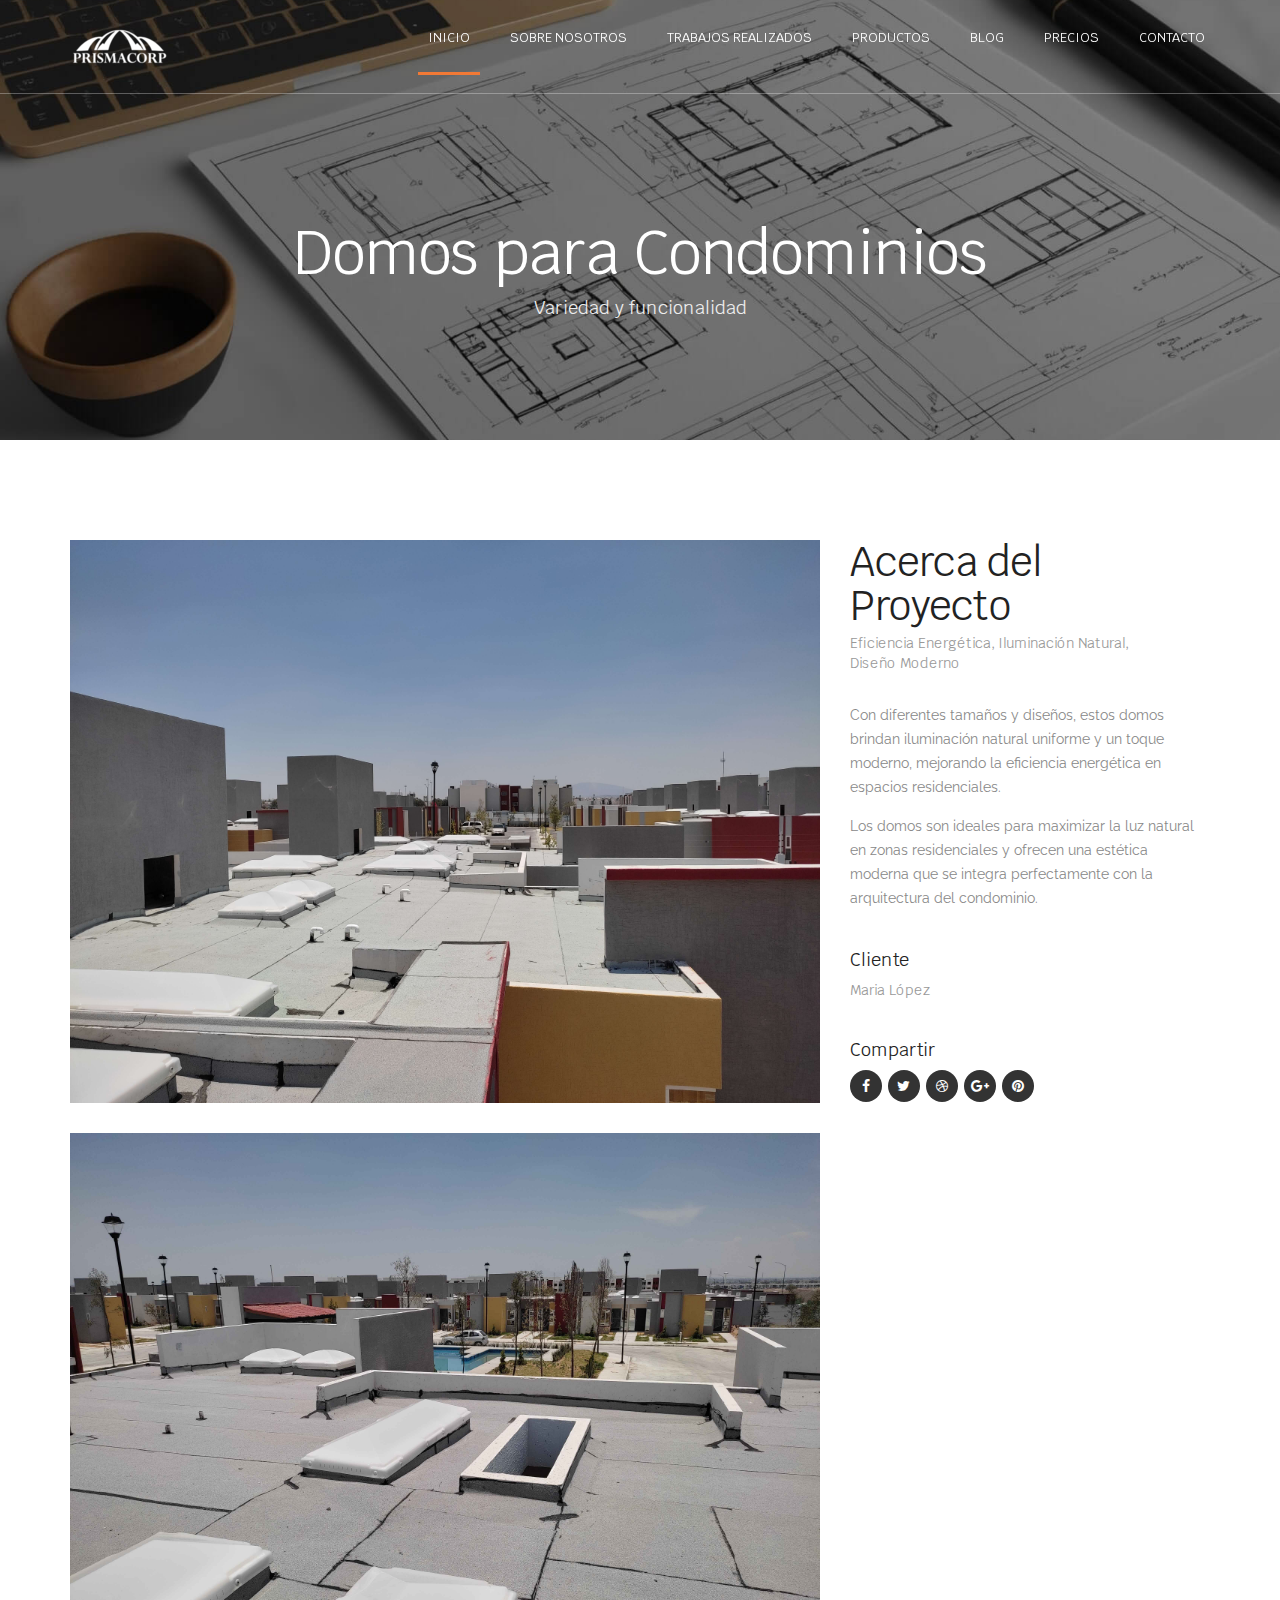
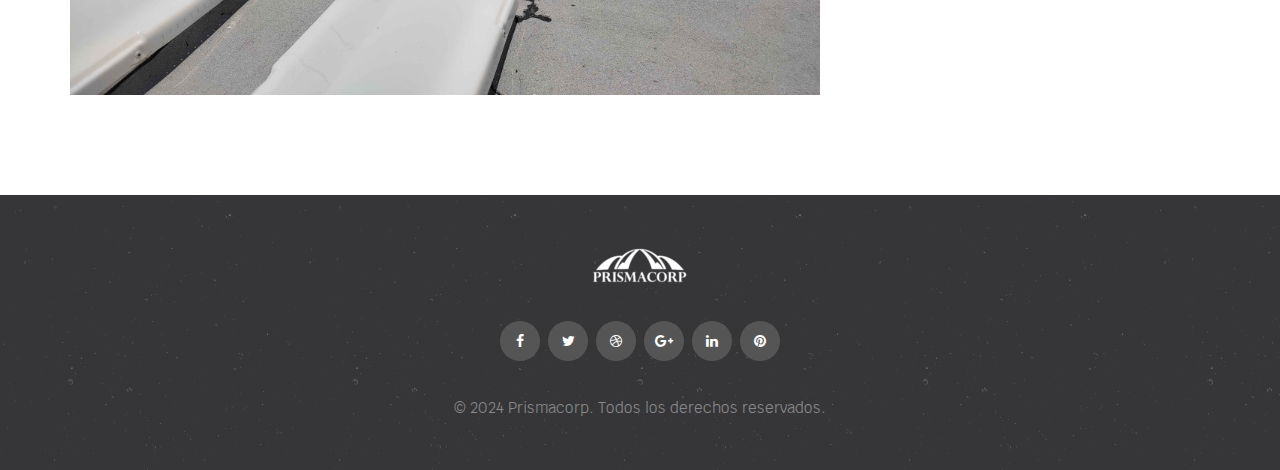
<file: single-project2.html>
<!doctype html>


<html lang="en" class="no-js">
<head>
	<title>Prismacorp</title>

	<meta charset="utf-8">

	<meta http-equiv="X-UA-Compatible" content="IE=edge">
	<meta name="viewport" content="width=device-width, initial-scale=1, maximum-scale=1">

	<link rel="icon" href="images/icono.ico" sizes="16x16" type="image/x-icon">
	<link rel="icon" href="images/icono.png" sizes="32x32" type="image/png">
	<link rel="icon" href="images/icono.png" sizes="96x96" type="image/png">
	
	<link rel="stylesheet" href="css/spectral-assets.min.css">
	<link rel="stylesheet" type="text/css" href="css/style.css" media="screen">

</head>
<body>

	<!-- Container -->
	<div id="container">
		<!-- Header
		    ================================================== -->
		<header class="clearfix trans">
			<nav class="navbar navbar-default navbar-fixed-top" role="navigation">
				<div class="container">
					<!-- Brand and toggle get grouped for better mobile display -->
					<div class="navbar-header">
						<button type="button" class="navbar-toggle collapsed" data-toggle="collapse" data-target="#bs-example-navbar-collapse-1">
							<span class="sr-only">Toggle navigation</span>
							<span class="icon-bar"></span>
							<span class="icon-bar"></span>
							<span class="icon-bar"></span>
						</button>
						<a class="navbar-brand" href="index.html"><img src="images/logo.png" alt=""></a>
					</div>

					<!-- Collect the nav links, forms, and other content for toggling -->
					<div class="collapse navbar-collapse" id="bs-example-navbar-collapse-1">
						<ul class="nav navbar-nav navbar-right">
							<li><a class="active" href="#home-section">INICIO</a></li>
							<li><a href="#about-section">SOBRE NOSOTROS</a></li>
							<li><a href="#portfolio-section">TRABAJOS REALIZADOS</a></li>
							<li><a href="#services-section">PRODUCTOS</a></li>
							<li><a href="#blog-section">BLOG</a></li>
							<li><a href="#pricing-section">PRECIOS</a></li>
							<li><a href="#contact-section">CONTACTO</a></li>
						</ul>
					</div><!-- /.navbar-collapse -->
				</div><!-- /.container-fluid -->
			</nav>
		</header>
		<!-- End Header -->

		<!-- banner-page-section 
================================================== -->
<section class="banner-page-section">
    <div class="container">
        <h1>Domos para Condominios</h1>
        <p>Variedad y funcionalidad</p>
    </div>
</section>
<!-- End banner-page-section -->

<!-- single-project-section 
================================================== -->
<section class="single-project-section">
    <div class="container">
        <div class="single-project-box">
            <div class="row">
                <div class="col-md-8">
                    <div class="project-gal">
                        <img src="upload/single3.jpg" alt="Domos para Condominios 1">
                        <img src="upload/single4.jpg" alt="Domos para Condominios 2">
                    </div>
                </div>
                <div class="col-md-4">
                    <div class="project-content-text">
                        <h1>Acerca del Proyecto</h1>
                        <ul class="tags">
                            <li><a href="#">Eficiencia Energética,</a></li>
                            <li><a href="#">Iluminación Natural,</a></li>
                            <li><a href="#">Diseño Moderno</a></li>
                        </ul>
                        <p>Con diferentes tamaños y diseños, estos domos brindan iluminación natural uniforme y un toque moderno, mejorando la eficiencia energética en espacios residenciales.</p>
                        <p>Los domos son ideales para maximizar la luz natural en zonas residenciales y ofrecen una estética moderna que se integra perfectamente con la arquitectura del condominio.</p>
                        <div class="client">
                            <h2>Cliente</h2>
                            <span>Maria López</span>
                        </div>
                        <div class="share-box">
                            <h2>Compartir</h2>
                            <ul class="social-project">
                                <li><a class="facebook" href="#"><i class="fa fa-facebook"></i></a></li>
                                <li><a class="twitter" href="#"><i class="fa fa-twitter"></i></a></li>
                                <li><a class="dribble" href="#"><i class="fa fa-dribbble"></i></a></li>
                                <li><a class="google" href="#"><i class="fa fa-google-plus"></i></a></li>
                                <li><a class="pinterest" href="#"><i class="fa fa-pinterest"></i></a></li>
                            </ul>
                        </div>
                    </div>
                </div>
            </div>
        </div>
    </div>
</section>
<!-- End single-project section -->


		<!-- footer 
			================================================== -->
		<footer>
			<div class="container">
				<a class="logo-spec" href="index.html"><img src="images/logo.png" alt=""></a>
				<ul class="social-icons">
					<li><a class="facebook" href="#"><i class="fa fa-facebook"></i></a></li>
					<li><a class="twitter" href="#"><i class="fa fa-twitter"></i></a></li>
					<li><a class="dribble" href="#"><i class="fa fa-dribbble"></i></a></li>
					<li><a class="google" href="#"><i class="fa fa-google-plus"></i></a></li>
					<li><a class="linkedin" href="#"><i class="fa fa-linkedin"></i></a></li>
					<li><a class="pinterest" href="#"><i class="fa fa-pinterest"></i></a></li>
				</ul>
				<p class="copyright">
					&copy; 2024 Prismacorp. Todos los derechos reservados.
				</p>
			</div>
		</footer>
		<!-- End footer -->

	</div>
	<!-- End Container -->

	<script src="js/spectral-plugins.min.js"></script>
	<script src="js/waypoint.min.js"></script>
	<script src="js/script.js"></script>

</body>
</html>
</file>
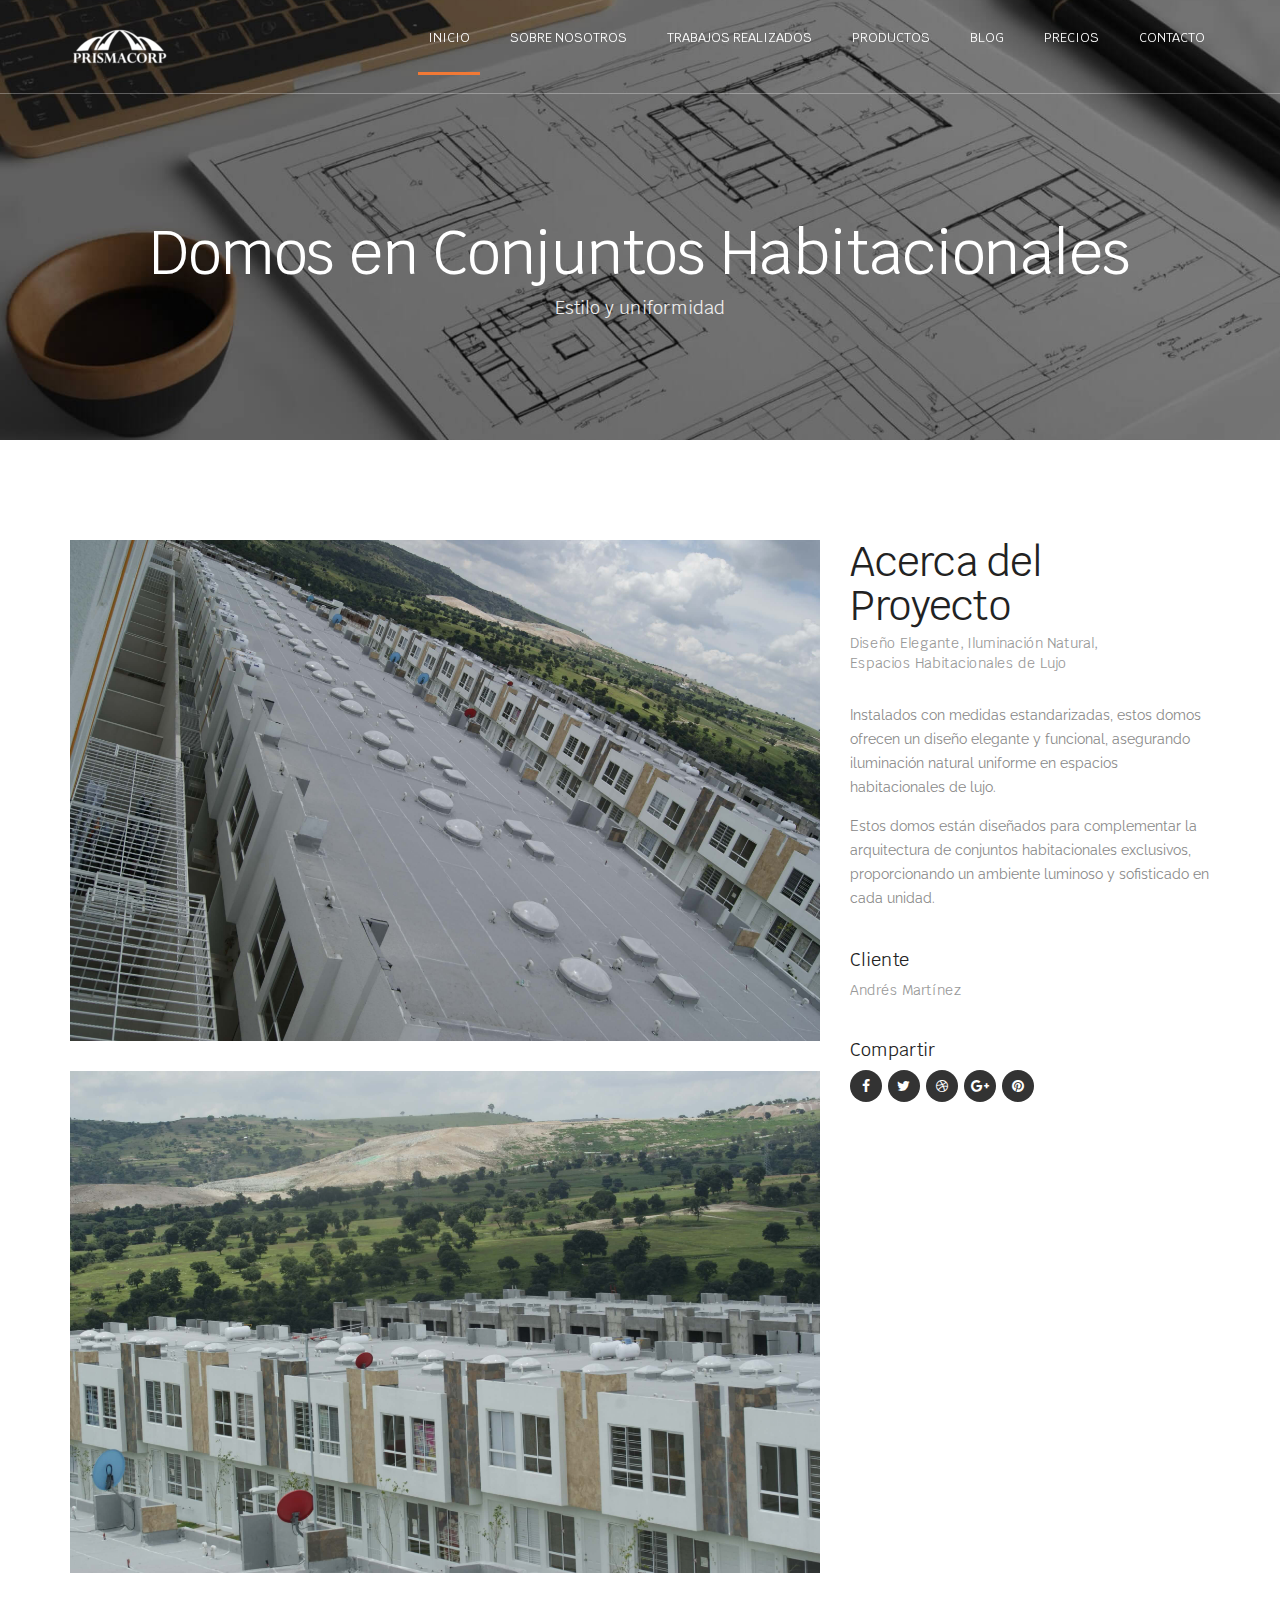
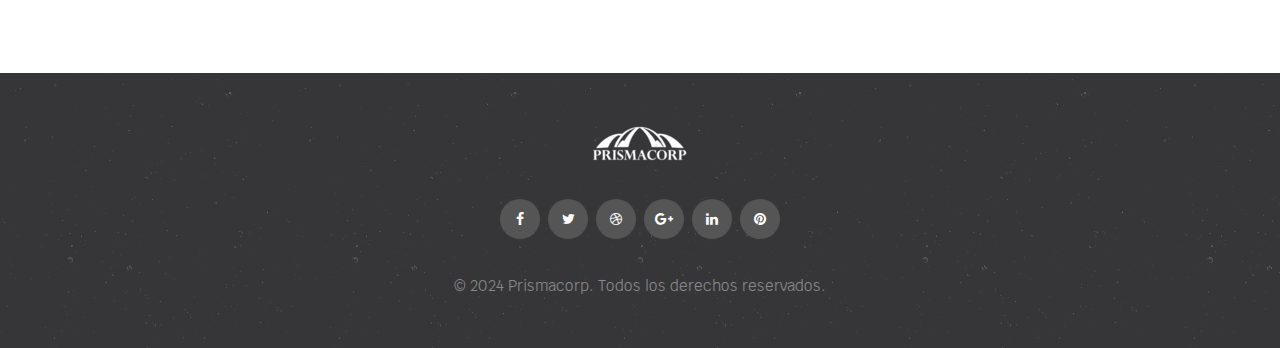
<file: single-project3.html>
<!doctype html>


<html lang="en" class="no-js">
<head>
	<title>Prismacorp</title>

	<meta charset="utf-8">

	<meta http-equiv="X-UA-Compatible" content="IE=edge">
	<meta name="viewport" content="width=device-width, initial-scale=1, maximum-scale=1">

	<link rel="icon" href="images/icono.ico" sizes="16x16" type="image/x-icon">
	<link rel="icon" href="images/icono.png" sizes="32x32" type="image/png">
	<link rel="icon" href="images/icono.png" sizes="96x96" type="image/png">
	
	<link rel="stylesheet" href="css/spectral-assets.min.css">
	<link rel="stylesheet" type="text/css" href="css/style.css" media="screen">

</head>
<body>

	<!-- Container -->
	<div id="container">
		<!-- Header
		    ================================================== -->
		<header class="clearfix trans">
			<nav class="navbar navbar-default navbar-fixed-top" role="navigation">
				<div class="container">
					<!-- Brand and toggle get grouped for better mobile display -->
					<div class="navbar-header">
						<button type="button" class="navbar-toggle collapsed" data-toggle="collapse" data-target="#bs-example-navbar-collapse-1">
							<span class="sr-only">Toggle navigation</span>
							<span class="icon-bar"></span>
							<span class="icon-bar"></span>
							<span class="icon-bar"></span>
						</button>
						<a class="navbar-brand" href="index.html"><img src="images/logo.png" alt=""></a>
					</div>

					<!-- Collect the nav links, forms, and other content for toggling -->
					<div class="collapse navbar-collapse" id="bs-example-navbar-collapse-1">
						<ul class="nav navbar-nav navbar-right">
							<li><a class="active" href="#home-section">INICIO</a></li>
							<li><a href="#about-section">SOBRE NOSOTROS</a></li>
							<li><a href="#portfolio-section">TRABAJOS REALIZADOS</a></li>
							<li><a href="#services-section">PRODUCTOS</a></li>
							<li><a href="#blog-section">BLOG</a></li>
							<li><a href="#pricing-section">PRECIOS</a></li>
							<li><a href="#contact-section">CONTACTO</a></li>
						</ul>
					</div><!-- /.navbar-collapse -->
				</div><!-- /.container-fluid -->
			</nav>
		</header>
		<!-- End Header -->

		<!-- banner-page-section 
================================================== -->
<section class="banner-page-section">
    <div class="container">
        <h1>Domos en Conjuntos Habitacionales</h1>
        <p>Estilo y uniformidad</p>
    </div>
</section>
<!-- End banner-page-section -->

<!-- single-project-section 
================================================== -->
<section class="single-project-section">
    <div class="container">
        <div class="single-project-box">
            <div class="row">
                <div class="col-md-8">
                    <div class="project-gal">
                        <img src="upload/single5.jpg" alt="Domos en Conjuntos Habitacionales 1">
                        <img src="upload/single6.jpg" alt="Domos en Conjuntos Habitacionales 2">
                    </div>
                </div>
                <div class="col-md-4">
                    <div class="project-content-text">
                        <h1>Acerca del Proyecto</h1>
                        <ul class="tags">
                            <li><a href="#">Diseño Elegante,</a></li>
                            <li><a href="#">Iluminación Natural,</a></li>
                            <li><a href="#">Espacios Habitacionales de Lujo</a></li>
                        </ul>
                        <p>Instalados con medidas estandarizadas, estos domos ofrecen un diseño elegante y funcional, asegurando iluminación natural uniforme en espacios habitacionales de lujo.</p>
                        <p>Estos domos están diseñados para complementar la arquitectura de conjuntos habitacionales exclusivos, proporcionando un ambiente luminoso y sofisticado en cada unidad.</p>
                        <div class="client">
                            <h2>Cliente</h2>
                            <span>Andrés Martínez</span>
                        </div>
                        <div class="share-box">
                            <h2>Compartir</h2>
                            <ul class="social-project">
                                <li><a class="facebook" href="#"><i class="fa fa-facebook"></i></a></li>
                                <li><a class="twitter" href="#"><i class="fa fa-twitter"></i></a></li>
                                <li><a class="dribble" href="#"><i class="fa fa-dribbble"></i></a></li>
                                <li><a class="google" href="#"><i class="fa fa-google-plus"></i></a></li>
                                <li><a class="pinterest" href="#"><i class="fa fa-pinterest"></i></a></li>
                            </ul>
                        </div>
                    </div>
                </div>
            </div>
        </div>
    </div>
</section>
<!-- End single-project section -->


		<!-- footer 
			================================================== -->
		<footer>
			<div class="container">
				<a class="logo-spec" href="index.html"><img src="images/logo.png" alt=""></a>
				<ul class="social-icons">
					<li><a class="facebook" href="#"><i class="fa fa-facebook"></i></a></li>
					<li><a class="twitter" href="#"><i class="fa fa-twitter"></i></a></li>
					<li><a class="dribble" href="#"><i class="fa fa-dribbble"></i></a></li>
					<li><a class="google" href="#"><i class="fa fa-google-plus"></i></a></li>
					<li><a class="linkedin" href="#"><i class="fa fa-linkedin"></i></a></li>
					<li><a class="pinterest" href="#"><i class="fa fa-pinterest"></i></a></li>
				</ul>
				<p class="copyright">
					&copy; 2024 Prismacorp. Todos los derechos reservados.
				</p>
			</div>
		</footer>
		<!-- End footer -->

	</div>
	<!-- End Container -->

	<script src="js/spectral-plugins.min.js"></script>
	<script src="js/waypoint.min.js"></script>
	<script src="js/script.js"></script>

</body>
</html>
</file>
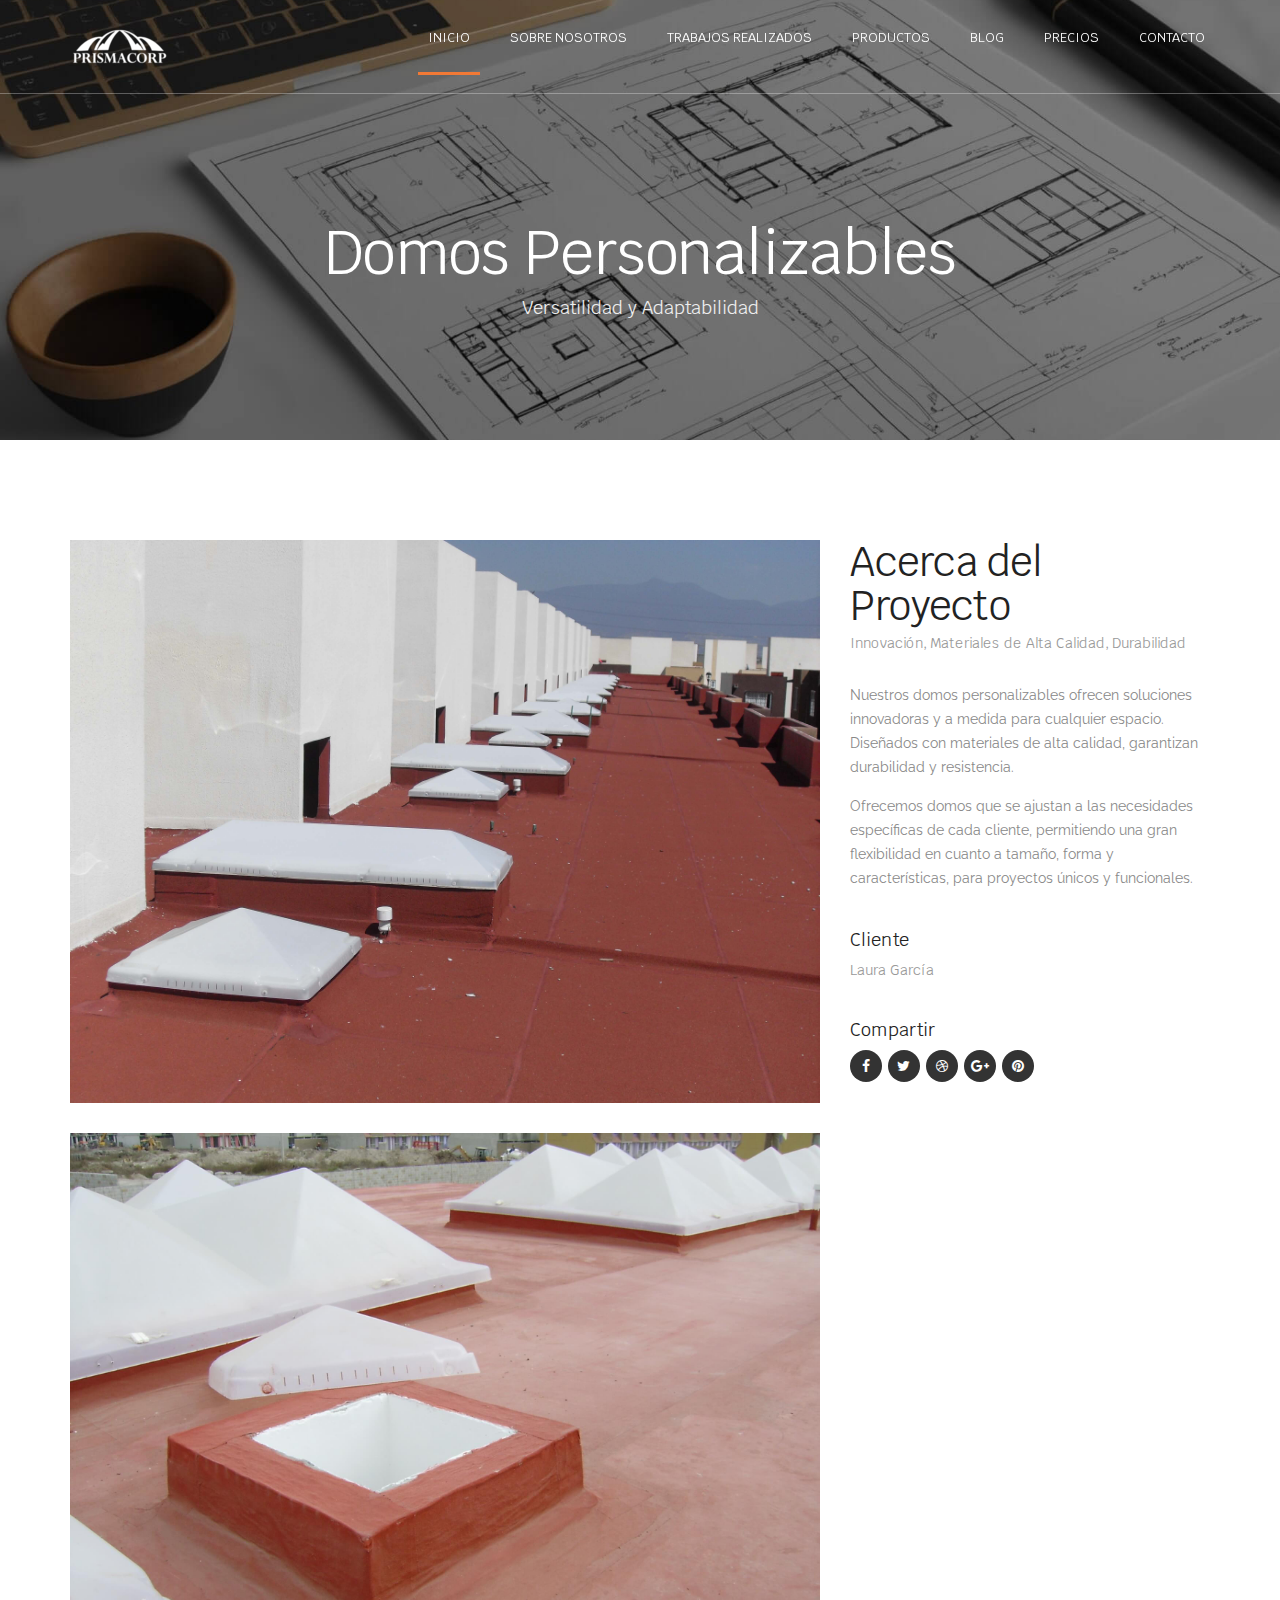
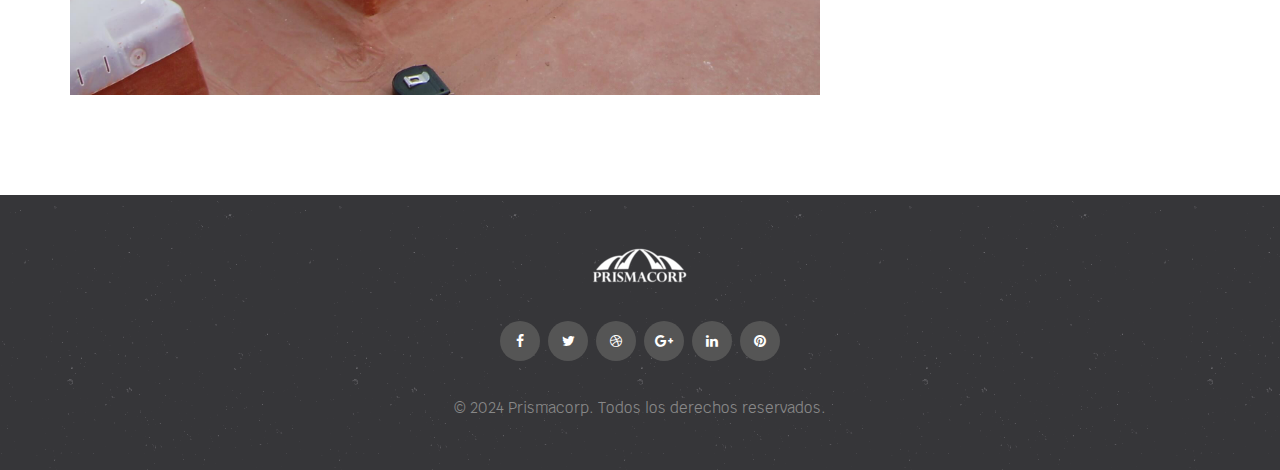
<file: single-project4.html>
<!doctype html>


<html lang="en" class="no-js">
<head>
	<title>Prismacorp</title>

	<meta charset="utf-8">

	<meta http-equiv="X-UA-Compatible" content="IE=edge">
	<meta name="viewport" content="width=device-width, initial-scale=1, maximum-scale=1">

	<link rel="icon" href="images/icono.ico" sizes="16x16" type="image/x-icon">
	<link rel="icon" href="images/icono.png" sizes="32x32" type="image/png">
	<link rel="icon" href="images/icono.png" sizes="96x96" type="image/png">
	
	<link rel="stylesheet" href="css/spectral-assets.min.css">
	<link rel="stylesheet" type="text/css" href="css/style.css" media="screen">

</head>
<body>

	<!-- Container -->
	<div id="container">
		<!-- Header
		    ================================================== -->
		<header class="clearfix trans">
			<nav class="navbar navbar-default navbar-fixed-top" role="navigation">
				<div class="container">
					<!-- Brand and toggle get grouped for better mobile display -->
					<div class="navbar-header">
						<button type="button" class="navbar-toggle collapsed" data-toggle="collapse" data-target="#bs-example-navbar-collapse-1">
							<span class="sr-only">Toggle navigation</span>
							<span class="icon-bar"></span>
							<span class="icon-bar"></span>
							<span class="icon-bar"></span>
						</button>
						<a class="navbar-brand" href="index.html"><img src="images/logo.png" alt=""></a>
					</div>

					<!-- Collect the nav links, forms, and other content for toggling -->
					<div class="collapse navbar-collapse" id="bs-example-navbar-collapse-1">
						<ul class="nav navbar-nav navbar-right">
							<li><a class="active" href="#home-section">INICIO</a></li>
							<li><a href="#about-section">SOBRE NOSOTROS</a></li>
							<li><a href="#portfolio-section">TRABAJOS REALIZADOS</a></li>
							<li><a href="#services-section">PRODUCTOS</a></li>
							<li><a href="#blog-section">BLOG</a></li>
							<li><a href="#pricing-section">PRECIOS</a></li>
							<li><a href="#contact-section">CONTACTO</a></li>
						</ul>
					</div><!-- /.navbar-collapse -->
				</div><!-- /.container-fluid -->
			</nav>
		</header>
		<!-- End Header -->

		<!-- banner-page-section 
================================================== -->
<section class="banner-page-section">
    <div class="container">
        <h1>Domos Personalizables</h1>
        <p>Versatilidad y Adaptabilidad</p>
    </div>
</section>
<!-- End banner-page-section -->

<!-- single-project-section 
================================================== -->
<section class="single-project-section">
    <div class="container">
        <div class="single-project-box">
            <div class="row">
                <div class="col-md-8">
                    <div class="project-gal">
                        <img src="upload/single7.jpg" alt="Domos Personalizables 1">
                        <img src="upload/single8.jpg" alt="Domos Personalizables 2">
                    </div>
                </div>
                <div class="col-md-4">
                    <div class="project-content-text">
                        <h1>Acerca del Proyecto</h1>
                        <ul class="tags">
                            <li><a href="#">Innovación,</a></li>
                            <li><a href="#">Materiales de Alta Calidad,</a></li>
                            <li><a href="#">Durabilidad</a></li>
                        </ul>
                        <p>Nuestros domos personalizables ofrecen soluciones innovadoras y a medida para cualquier espacio. Diseñados con materiales de alta calidad, garantizan durabilidad y resistencia.</p>
                        <p>Ofrecemos domos que se ajustan a las necesidades específicas de cada cliente, permitiendo una gran flexibilidad en cuanto a tamaño, forma y características, para proyectos únicos y funcionales.</p>
                        <div class="client">
                            <h2>Cliente</h2>
                            <span>Laura García</span>
                        </div>
                        <div class="share-box">
                            <h2>Compartir</h2>
                            <ul class="social-project">
                                <li><a class="facebook" href="#"><i class="fa fa-facebook"></i></a></li>
                                <li><a class="twitter" href="#"><i class="fa fa-twitter"></i></a></li>
                                <li><a class="dribble" href="#"><i class="fa fa-dribbble"></i></a></li>
                                <li><a class="google" href="#"><i class="fa fa-google-plus"></i></a></li>
                                <li><a class="pinterest" href="#"><i class="fa fa-pinterest"></i></a></li>
                            </ul>
                        </div>
                    </div>
                </div>
            </div>
        </div>
    </div>
</section>
<!-- End single-project section -->


		<!-- footer 
			================================================== -->
		<footer>
			<div class="container">
				<a class="logo-spec" href="index.html"><img src="images/logo.png" alt=""></a>
				<ul class="social-icons">
					<li><a class="facebook" href="#"><i class="fa fa-facebook"></i></a></li>
					<li><a class="twitter" href="#"><i class="fa fa-twitter"></i></a></li>
					<li><a class="dribble" href="#"><i class="fa fa-dribbble"></i></a></li>
					<li><a class="google" href="#"><i class="fa fa-google-plus"></i></a></li>
					<li><a class="linkedin" href="#"><i class="fa fa-linkedin"></i></a></li>
					<li><a class="pinterest" href="#"><i class="fa fa-pinterest"></i></a></li>
				</ul>
				<p class="copyright">
					&copy; 2024 Prismacorp. Todos los derechos reservados.
				</p>
			</div>
		</footer>
		<!-- End footer -->

	</div>
	<!-- End Container -->

	<script src="js/spectral-plugins.min.js"></script>
	<script src="js/waypoint.min.js"></script>
	<script src="js/script.js"></script>

</body>
</html>
</file>
<file: css/style.css>
/*-------------------------------------------------
 =  Table of Css

 1.Isotope
 1.KENBURNER RESPONSIVE BASIC STYLES OF HTML DOCUMENT
 3.Header
 4.General
 5.content - home section
 6.About section
 7.Portfolio section
 8.Testimonial section
 9.Services section
 10.features-section, features-section2
 11.Blog section
 12.Pricing section
 13.Client lists
 14.Contact section
 15.Single project page
 16.Blog Page
 17.Single post
 18.footer
 19.Responsive part
-------------------------------------------------*/

@import url('https://fonts.googleapis.com/css?family=Krub:300,300i,400,400i,500,600,700|Raleway:300,300i,400,400i,500,600,700');

/*-------------------------------------------------------*/
/* 1. Isotope filtering
/*-------------------------------------------------------*/
.isotope-item {
  z-index: 2;
}
.isotope-hidden.isotope-item {
  pointer-events: none;
  z-index: 1;
}
.isotope,
.isotope .isotope-item {
  /* change duration value to whatever you like */
  -webkit-transition-duration: 0.8s;
  -moz-transition-duration: 0.8s;
  transition-duration: 0.8s;
}
.isotope {
  -webkit-transition-property: height, width;
  -moz-transition-property: height, width;
  transition-property: height, width;
}
.isotope .isotope-item {
  -webkit-transition-property: -webkit-transform, opacity;
  -moz-transition-property: -moz-transform, opacity;
  transition-property: transform, opacity;
}
/*-----------------------------------------------------------------------------

KENBURNER RESPONSIVE BASIC STYLES OF HTML DOCUMENT

Screen Stylesheet

version:    1.0
date:       07/27/11
author:     themepunch
email:      support@themepunch.com
website:    http://www.themepunch.com
-----------------------------------------------------------------------------*/
.boxedcontainer {
  max-width: 1170px;
  margin: auto;
  padding: 0px 30px;
}
/*********************************************
    -   SETTINGS FOR BANNER CONTAINERS  -
**********************************************/
.tp-banner-container {
  width: 100%;
  position: relative;
  padding: 0;
}
.tp-banner {
  width: 100%;
  position: relative;
}
.tp-banner-fullscreen-container {
  width: 100%;
  position: relative;
  padding: 0;
}
/*-------------------------------------------------*/
/* =  Header
/*-------------------------------------------------*/
.navbar-default {
  background: transparent;
  border: none;
  transition: all 0.2s ease-in-out;
  -moz-transition: all 0.2s ease-in-out;
  -webkit-transition: all 0.2s ease-in-out;
  -o-transition: all 0.2s ease-in-out;
  margin: 0;
  border-bottom: 1px solid rgba(255, 255, 255, 0.3);
}
.navbar-header {
  position: relative;
  z-index: 2;
}
.navbar-brand {
  height: auto;
  transition: all 0.2s ease-in-out;
  -moz-transition: all 0.2s ease-in-out;
  -webkit-transition: all 0.2s ease-in-out;
  -o-transition: all 0.2s ease-in-out;
  padding: 26px 15px;
  letter-spacing: 2.5px;
}
.navbar-nav {
  transition: all 0.2s ease-in-out;
  -moz-transition: all 0.2s ease-in-out;
  -webkit-transition: all 0.2s ease-in-out;
  -o-transition: all 0.2s ease-in-out;
}
.navbar-nav > li > a {
  color: #fff !important;
  font-size: 13px;
  font-family: 'Krub', sans-serif;
  font-weight: 400;
  text-transform: uppercase;
  transition: all 0.2s ease-in-out;
  -moz-transition: all 0.2s ease-in-out;
  -webkit-transition: all 0.2s ease-in-out;
  -o-transition: all 0.2s ease-in-out;
  padding: 28px 20px 24px;
  position: relative;
}
.navbar-nav > li > a:before {
  content: '';
  position: absolute;
  bottom: -3px;
  left: 10px;
  right: 10px;
  height: 3px;
  background: #f27935;
  opacity: 0;
  visibility: hidden;
  transition: all 0.2s ease-in-out;
  -moz-transition: all 0.2s ease-in-out;
  -webkit-transition: all 0.2s ease-in-out;
  -o-transition: all 0.2s ease-in-out;
}
.navbar-nav > li > a:hover:before,
.navbar-nav > li > a.active:before {
  opacity: 1 !important;
  visibility: visible !important;
}
header.active .navbar-default {
  background: rgba(17, 17, 17, 0.95);
  border-bottom: 1px solid transparent;
}
.navbar-collapse {
  position: relative;
}
/*-------------------------------------------------*/
/* =  General
/*-------------------------------------------------*/
p {
  font-size: 14px;
  color: #888888;
  font-family: 'Raleway', sans-serif;
  font-weight: 400;
  line-height: 24px;
  margin: 0 0 10px;
}
h1 {
  color: #222222;
  font-size: 40px;
  font-family: 'Krub', sans-serif;
  font-weight: 400;
  margin: 0 0 25px;
  letter-spacing: -0.5px;
}
h2 {
  color: #222222;
  font-size: 18px;
  font-family: 'Krub', sans-serif;
  font-weight: 400;
  margin: 0 0 10px;
  line-height: 20px;
}
#container {
  opacity: 0;
  transition: all 0.2s ease-in-out;
  -moz-transition: all 0.2s ease-in-out;
  -webkit-transition: all 0.2s ease-in-out;
  -o-transition: all 0.2s ease-in-out;
}
#container.active {
  opacity: 1;
}
.banner-page-section {
  padding: 220px 0 120px;
  background: url('../upload/slide2.jpg') center center;
  background-size: cover;
  -webkit-background-size: cover;
  -moz-background-size: cover;
  -o-background-size: cover;
  text-align: center;
}
.banner-page-section h1 {
  color: #222222;
  font-size: 40px;
  font-family: 'Krub', sans-serif;
  font-weight: 400;
  margin: 0 0 25px;
  letter-spacing: -0.5px;
  color: #ffffff;
  font-size: 60px;
  margin-bottom: 10px;
}
.banner-page-section p {
  font-size: 18px;
  color: #eeeeee;
  font-family: 'Krub', sans-serif;
  margin: 0;
}
/*-------------------------------------------------*/
/* =  content & Home section
/*-------------------------------------------------*/
.title-section {
  text-align: center;
  margin-bottom: 70px;
}
.title-section span {
  display: inline-block;
  color: #f27935;
  font-size: 15px;
  font-family: 'Krub', sans-serif;
  font-weight: 400;
  margin: 0 0 15px;
}
.title-section h1 {
  color: #222222;
  font-size: 40px;
  font-family: 'Krub', sans-serif;
  font-weight: 400;
  margin: 0 0 25px;
  letter-spacing: -0.5px;
  position: relative;
  padding-bottom: 20px;
  margin-bottom: 20px;
}
.title-section h1:after {
  content: '';
  position: absolute;
  left: 50%;
  margin-left: -15px;
  bottom: 0px;
  width: 30px;
  height: 3px;
  background: #f27935;
}
.title-section p {
  font-family: 'Krub', sans-serif;
  font-size: 15px;
  font-weight: 400;
  line-height: 22px;
  margin: 0;
}
.title-section.white h1 {
  color: #ffffff;
}
.title-section.white p {
  color: #aaa;
}
a.button-one {
  display: inline-block;
  text-decoration: none;
  color: #fff;
  font-size: 15px;
  font-family: 'Krub', sans-serif;
  font-weight: 400;
  padding: 12px 40px;
  background: #f27935;
  -webkit-border-radius: 3px;
  -moz-border-radius: 3px;
  -o-border-radius: 3px;
  border-radius: 3px;
  transition: all 0.2s ease-in-out;
  -moz-transition: all 0.2s ease-in-out;
  -webkit-transition: all 0.2s ease-in-out;
  -o-transition: all 0.2s ease-in-out;
}
a.button-one:hover {
  background: #fff;
  color: #f27935;
}
a.button-two {
  display: inline-block;
  text-decoration: none;
  color: #fff;
  font-size: 15px;
  font-family: 'Krub', sans-serif;
  font-weight: 400;
  padding: 11px 10px;
  background: transparent;
  border: 1px solid #fff;
  -webkit-border-radius: 3px;
  -moz-border-radius: 3px;
  -o-border-radius: 3px;
  border-radius: 3px;
  transition: all 0.2s ease-in-out;
  -moz-transition: all 0.2s ease-in-out;
  -webkit-transition: all 0.2s ease-in-out;
  -o-transition: all 0.2s ease-in-out;
  width: 172px;
  text-align: center;
}
a.button-two:hover {
  background: #fff;
  color: #222222;
}
#home-section .tp-caption.small_text {
  position: absolute;
  color: #ccc;
  text-shadow: none;
  font-weight: 400;
  font-size: 18px;
  line-height: 26px;
  font-family: 'Raleway', sans-serif;
  font-weight: 300;
  margin: 0px;
  border-width: 0px;
  border-style: none;
  white-space: nowrap;
  text-align: center;
}
#home-section .tp-caption.small_text a {
  margin: 0 15px;
}
#home-section .tp-caption.finewide_medium_white {
  color: #FFF;
  text-shadow: none;
  font-size: 60px;
  line-height: 68px;
  font-weight: 400;
  font-family: 'Krub', sans-serif;
  background-color: none;
  text-decoration: none;
  text-transform: initial;
  border-width: 0px;
  border-color: transparent;
  border-style: none;
  text-align: center;
  letter-spacing: -0.5px;
}
#home-section .tp-caption.finewide_medium_white span {
  color: #f27935 !important;
}
#home-section .tp-caption.mediumlarge_light_white_center {
  font-size: 36px;
  line-height: 46px;
  font-weight: 300;
  font-family: 'Krub', sans-serif;
}
#home-section .slotholder:after {
  position: absolute;
  content: '';
  top: 0;
  left: 0;
  width: 100%;
  height: 100%;
  background: rgba(34, 34, 34, 0.2);
  z-index: 2;
}
#home-section .tp-bannertimer {
  display: none !important;
}
#home-section .tp-bullets.simplebullets.round .bullet {
  background: transparent;
  border: 1px solid #939393;
  opacity: 1;
  width: 6px;
  height: 6px;
  -webkit-border-radius: 50%;
  -moz-border-radius: 50%;
  -o-border-radius: 50%;
  border-radius: 50%;
  margin-left: 10px;
}
#home-section .tp-bullets.simplebullets.round .bullet.selected {
  background: #f27935;
  border-color: #f27935;
  width: 10px;
  height: 10px;
  margin-top: -2px;
  opacity: 1;
}
/*-------------------------------------------------*/
/* =  About section
/*-------------------------------------------------*/
section#about-section {
  padding-top: 100px;
}
section#about-section .statistic-team-box {
  background-color: #f7f7f7;
  overflow: hidden;
}
section#about-section .statistic-team-box .item {
  width: 50%;
  float: left;
  display: flex;
}
section#about-section .statistic-team-box .item .statistic-post {
  width: 50%;
  display: flex;
  flex-direction: column;
  justify-content: center;
  align-items: center;
}
section#about-section .statistic-team-box .item .statistic-post i {
  display: inline-block;
  font-size: 40px;
  line-height: 48px;
  color: #e1e3e4;
  margin: 0 0 12px;
}
section#about-section .statistic-team-box .item .statistic-post h2 {
  color: #999999;
  font-family: 'Raleway', sans-serif;
  font-weight: 400;
  margin-bottom: 0;
}
section#about-section .statistic-team-box .item .statistic-post p {
  margin: 0 0 10px;
}
section#about-section .statistic-team-box .item .statistic-post span.timer {
  color: #222222;
  font-size: 40px;
  font-family: 'Krub', sans-serif;
  font-weight: 400;
  margin: 0;
}
section#about-section .statistic-team-box .item .team-post {
  width: 50%;
  position: relative;
}
section#about-section .statistic-team-box .item .team-post .team-gal img {
  width: 100%;
  height: auto;
}
section#about-section .statistic-team-box .item .team-post .team-content {
  position: absolute;
  top: 0;
  left: 0;
  width: 100%;
  height: 100%;
  background: rgba(255, 255, 255, 0.96);
  text-align: center;
  justify-content: center;
  display: flex;
  flex-direction: column;
  opacity: 0;
  transition: all 0.2s ease-in-out;
  -moz-transition: all 0.2s ease-in-out;
  -webkit-transition: all 0.2s ease-in-out;
  -o-transition: all 0.2s ease-in-out;
}
section#about-section .statistic-team-box .item .team-post .team-content h2 {
  color: #222222;
  font-size: 18px;
  font-family: 'Krub', sans-serif;
  font-weight: 400;
  margin: 0 0 10px;
  line-height: 20px;
  margin-bottom: 7px;
  text-transform: uppercase;
  letter-spacing: 0.8px;
}
section#about-section .statistic-team-box .item .team-post .team-content span {
  display: inline-block;
  color: #999999;
  font-family: 'Raleway', sans-serif;
  font-size: 12px;
  position: relative;
  padding-bottom: 20px;
  margin-bottom: 16px;
}
section#about-section .statistic-team-box .item .team-post .team-content span:after {
  content: '';
  position: absolute;
  bottom: 0;
  left: 50%;
  margin-left: -15px;
  width: 30px;
  height: 3px;
  background: #222222;
}
section#about-section .statistic-team-box .item .team-post .team-content p {
  max-width: 285px;
  margin: 0 auto 16px;
}
section#about-section .statistic-team-box .item .team-post .team-content ul.social-icons {
  margin: 0;
  padding: 0;
}
section#about-section .statistic-team-box .item .team-post .team-content ul.social-icons li {
  display: inline-block;
  margin: 0 3px;
}
section#about-section .statistic-team-box .item .team-post .team-content ul.social-icons li a {
  display: inline-block;
  text-decoration: none;
  transition: all 0.2s ease-in-out;
  -moz-transition: all 0.2s ease-in-out;
  -webkit-transition: all 0.2s ease-in-out;
  -o-transition: all 0.2s ease-in-out;
  color: #999999;
  font-size: 15px;
}
section#about-section .statistic-team-box .item .team-post .team-content ul.social-icons li a:hover {
  color: #222222;
}
section#about-section .statistic-team-box .item .team-post:hover .team-content {
  opacity: 1;
}
section.about-us-section {
  padding: 100px 0 70px;
  background: url('../images/pattern.png');
  border-bottom: 1px solid #666666;
}
section.about-us-section .about-box .about-title h1 {
  color: #fff;
  position: relative;
}
section.about-us-section .about-box .about-post {
  margin-bottom: 30px;
}
section.about-us-section .about-box .about-post h2 {
  color: #fff;
  margin-bottom: 4px;
}
section.about-us-section .about-box .about-post p {
  color: #bbbbbb;
}
section.about-us-section .about-box .about-post p span {
  display: inline-block;
  color: #888888;
  font-size: 15px;
  font-family: 'Raleway', sans-serif;
  font-style: italic;
  margin-bottom: 15px;
}
/*-------------------------------------------------*/
/* =  Portfolio section
/*-------------------------------------------------*/
#portfolio-section {
  padding: 100px 0 60px;
  background: url('../images/pattern.png');
}
#portfolio-section .project-post {
  width: 25%;
  margin-bottom: 16px;
}
#portfolio-section .project-post .gal-post {
  position: relative;
  overflow: hidden;
}
#portfolio-section .project-post .gal-post img {
  width: 100%;
  height: auto;
  transition: all 0.2s ease-in-out;
  -moz-transition: all 0.2s ease-in-out;
  -webkit-transition: all 0.2s ease-in-out;
  -o-transition: all 0.2s ease-in-out;
}
#portfolio-section .project-post .gal-post .hover-gal {
  position: absolute;
  top: 0;
  left: 0;
  width: 100%;
  height: 100%;
  background: rgba(51, 51, 51, 0.8);
  transition: all 0.2s ease-in-out;
  -moz-transition: all 0.2s ease-in-out;
  -webkit-transition: all 0.2s ease-in-out;
  -o-transition: all 0.2s ease-in-out;
  opacity: 0;
  display: flex;
  align-items: center;
  justify-content: center;
  text-align: center;
}
#portfolio-section .project-post .gal-post .hover-gal a {
  display: inline-block;
  text-decoration: none;
  transition: all 0.2s ease-in-out;
  -moz-transition: all 0.2s ease-in-out;
  -webkit-transition: all 0.2s ease-in-out;
  -o-transition: all 0.2s ease-in-out;
  color: #f27935;
  font-size: 14px;
  font-family: 'Krub', sans-serif;
}
#portfolio-section .project-post .gal-post .hover-gal a:hover {
  text-decoration: underline !important;
}
#portfolio-section .project-post .post-content {
  padding: 30px 20px;
}
#portfolio-section .project-post .post-content h2 {
  color: #222222;
  font-size: 18px;
  font-family: 'Krub', sans-serif;
  font-weight: 400;
  margin: 0 0 10px;
  line-height: 20px;
  margin-bottom: 8px;
}
#portfolio-section .project-post .post-content h2 a {
  display: inline-block;
  text-decoration: none;
  transition: all 0.2s ease-in-out;
  -moz-transition: all 0.2s ease-in-out;
  -webkit-transition: all 0.2s ease-in-out;
  -o-transition: all 0.2s ease-in-out;
  color: #ffffff;
}
#portfolio-section .project-post .post-content h2 a:hover {
  color: #f27935;
}
#portfolio-section .project-post .post-content span {
  display: inline-block;
  margin: 0 0 15px;
  font-size: 14px;
  font-family: 'Raleway', sans-serif;
  font-weight: 300;
  color: #aaaaaa;
}
#portfolio-section .project-post .post-content p {
  margin-bottom: 0;
  color: #aaaaaa;
}
#portfolio-section .project-post:hover img {
  transform: scale(1.1);
  -webkit-transform: scale(1.1);
  -moz-transform: scale(1.1);
  -o-transform: scale(1.1);
}
#portfolio-section .project-post:hover .gal-post .hover-gal {
  opacity: 1;
}
ul.filter {
  margin: 0;
  padding: 0;
  margin-bottom: 70px;
  text-align: center;
}
ul.filter li {
  display: inline-block;
  margin-right: 7px;
  margin-bottom: 5px;
}
ul.filter li a {
  display: inline-block;
  text-decoration: none;
  transition: all 0.2s ease-in-out;
  -moz-transition: all 0.2s ease-in-out;
  -webkit-transition: all 0.2s ease-in-out;
  -o-transition: all 0.2s ease-in-out;
  color: #999999;
  font-size: 15px;
  font-family: 'Krub', sans-serif;
  font-weight: 400;
  line-height: 20px;
  text-transform: uppercase;
}
ul.filter li a:hover,
ul.filter li a.active {
  color: #f27935;
}
ul.filter li:before {
  content: '/';
  display: inline-block;
  color: #999999;
  font-size: 13px;
  font-family: 'Krub', sans-serif;
  font-weight: 600;
  margin-right: 10px;
}
ul.filter li:first-child:before {
  display: none;
  margin-right: 0;
}
/*-------------------------------------------------*/
/* =  Testimonial section
/*-------------------------------------------------*/
.testimonial-section {
  padding: 100px 0 130px;
  background: #ffffff;
  border-bottom: 1px solid #eeeeee;
}
.testimonial-section .testimonial-box {
  text-align: center;
  max-width: 860px;
  margin: 0 auto;
}
.testimonial-section .testimonial-box ul.bxslider {
  margin: 0;
  padding: 0;
}
.testimonial-section .testimonial-box span.quote {
  display: inline-block;
  margin: 0 auto 35px;
  width: 72px;
  height: 72px;
  -webkit-border-radius: 50%;
  -moz-border-radius: 50%;
  -o-border-radius: 50%;
  border-radius: 50%;
  background: #f27935;
  color: #ffffff;
  font-size: 20px;
  font-family: 'Krub', sans-serif;
  font-weight: 700;
  line-height: 74px;
  text-align: center;
}
.testimonial-section .testimonial-box img {
  width: 72px;
  height: 72px;
  display: inline-block;
  -webkit-border-radius: 50%;
  -moz-border-radius: 50%;
  -o-border-radius: 50%;
  border-radius: 50%;
  margin-right: -20px;
  position: relative;
  z-index: 2;
  box-shadow: 0 13px 15px rgba(0, 0, 0, 0.1);
  -webkit-box-shadow: 0 13px 15px rgba(0, 0, 0, 0.1);
  -moz-box-shadow: 0 13px 15px rgba(0, 0, 0, 0.1);
  -o-box-shadow: 0 13px 15px rgba(0, 0, 0, 0.1);
}
.testimonial-section .testimonial-box p {
  font-size: 18px;
  font-family: 'Raleway', sans-serif;
  font-style: italic;
  margin-bottom: 25px;
  line-height: 30px;
  font-weight: 400;
}
.testimonial-section .testimonial-box h2 {
  text-transform: uppercase;
  margin-bottom: 2px;
}
.testimonial-section .testimonial-box span {
  font-size: 14px;
  color: #999999;
  font-family: 'Raleway', sans-serif;
  font-weight: 400;
  line-height: 24px;
  margin: 0 0 10px;
  font-family: 'Krub', sans-serif;
  margin: 0;
  display: inline-block;
}
.testimonial-section .testimonial-box .bx-wrapper .bx-pager.bx-default-pager a {
  background: #eeeeee;
  border-color: transparent;
}
.testimonial-section .testimonial-box .bx-wrapper .bx-pager.bx-default-pager a.active {
  background: #f27935;
}
.testimonial-section .testimonial-box .bx-wrapper .bx-pager,
.testimonial-section .testimonial-box .bx-wrapper .bx-controls-auto {
  bottom: -60px;
}
/*-------------------------------------------------*/
/* =  Services section
/*-------------------------------------------------*/
#services-section {
  padding: 100px 0 80px;
}
#services-section .services-box .services-post {
  overflow: hidden;
  margin-bottom: 20px;
  text-align: center;
}
#services-section .services-box .services-post > a {
  display: inline-block;
  text-decoration: none;
  transition: all 0.2s ease-in-out;
  -moz-transition: all 0.2s ease-in-out;
  -webkit-transition: all 0.2s ease-in-out;
  -o-transition: all 0.2s ease-in-out;
  margin: 0 0 20px;
  color: #222222;
  font-size: 30px;
}
#services-section .services-box .services-post > a:hover {
  color: #f27935;
}
#services-section .services-box .services-post .services-post-content h2 {
  color: #222222;
  font-size: 18px;
  font-family: 'Krub', sans-serif;
  font-weight: 400;
  margin: 0 0 10px;
  line-height: 20px;
  margin-bottom: 12px;
}
#services-section .services-box .services-post .services-post-content h2 a {
  display: inline-block;
  text-decoration: none;
  transition: all 0.2s ease-in-out;
  -moz-transition: all 0.2s ease-in-out;
  -webkit-transition: all 0.2s ease-in-out;
  -o-transition: all 0.2s ease-in-out;
  color: #222222;
}
#services-section .services-box .services-post .services-post-content h2 a:hover {
  color: #f27935;
}
#services-section .services-box .services-post .services-post-content p {
  margin-bottom: 0;
}
/*-------------------------------------------------*/
/* =  features-section, features-section2
/*-------------------------------------------------*/
section.features-section {
  display: flex;
  flex-wrap: wrap;
  background: url('../images/pattern.png');
  align-items: center;
}
section.features-section .image-place {
  width: 50%;
}
section.features-section .image-place img {
  width: 100%;
  height: auto;
}
section.features-section .features-box {
  padding: 0;
  width: 50%;
}
section.features-section .features-box .inner-features-box {
  max-width: 580px;
  padding-left: 80px;
}
section.features-section .article-place h1 {
  color: #fff;
  margin-bottom: 10px;
}
section.features-section .features-items .feature-post {
  margin-top: 35px;
  padding-right: 20px;
}
section.features-section .features-items .feature-post h2 {
  color: #f27935;
  margin-bottom: 15px;
}
section.features-section .features-items .feature-post p {
  margin-bottom: 0;
  color: #aaaaaa;
}
section.features-section2 {
  display: flex;
  flex-wrap: wrap;
  background: #f3f3f3;
  align-items: center;
}
section.features-section2 .image-place {
  width: 50%;
}
section.features-section2 .image-place img {
  width: 100%;
  height: auto;
}
section.features-section2 .features-box {
  padding: 0;
  width: 50%;
}
section.features-section2 .features-box .inner-features-box {
  max-width: 570px;
  padding-right: 20px;
  float: right;
}
section.features-section2 .article-place {
  margin-bottom: 10px;
}
section.features-section2 .article-place h1 {
  margin-bottom: 0px;
}
section.features-section2 .features-items .feature-post {
  margin-top: 35px;
  padding-right: 40px;
}
section.features-section2 .features-items .feature-post h2 {
  margin-bottom: 10px;
}
section.features-section2 .features-items .feature-post span {
  display: inline-block;
  text-decoration: none;
  transition: all 0.2s ease-in-out;
  -moz-transition: all 0.2s ease-in-out;
  -webkit-transition: all 0.2s ease-in-out;
  -o-transition: all 0.2s ease-in-out;
  float: left;
  font-size: 30px;
  color: #f27935;
  font-family: 'Krub', sans-serif;
  font-weight: 300;
  margin-right: 20px;
}
section.features-section2 .features-items .feature-post span:after {
  content: '/';
  font-size: 30px;
  color: #f27935;
  font-family: 'Krub', sans-serif;
  font-weight: 300;
}
section.features-section2 .features-items .feature-post p {
  margin-bottom: 0;
}
/*-------------------------------------------------*/
/* =  Blog section
/*-------------------------------------------------*/
section#blog-section {
  padding: 100px 0;
}
section#blog-section .blog-box.iso-call {
  margin-left: -15px;
  margin-right: -15px;
}
section#blog-section .blog-box.iso-call .blog-post {
  margin: 0 15px 50px;
  width: 360px;
}
section#blog-section .blog-box.iso-call .blog-post img {
  width: 100%;
  margin-bottom: 26px;
}
section#blog-section .blog-box.iso-call .blog-post .post-title span.date,
section#blog-section .blog-box.iso-call .blog-post .post-title a.comments {
  text-decoration: none;
  transition: all 0.2s ease-in-out;
  -moz-transition: all 0.2s ease-in-out;
  -webkit-transition: all 0.2s ease-in-out;
  -o-transition: all 0.2s ease-in-out;
  display: inline-block;
  font-size: 14px;
  font-family: 'Krub', sans-serif;
  color: #999999;
  margin: 0 0 10px;
}
section#blog-section .blog-box.iso-call .blog-post .post-title h2 {
  color: #222222;
  font-size: 18px;
  font-family: 'Krub', sans-serif;
  font-weight: 400;
  margin: 0 0 10px;
  line-height: 20px;
  margin-bottom: 15px;
}
section#blog-section .blog-box.iso-call .blog-post .post-title h2 a {
  display: inline-block;
  text-decoration: none;
  transition: all 0.2s ease-in-out;
  -moz-transition: all 0.2s ease-in-out;
  -webkit-transition: all 0.2s ease-in-out;
  -o-transition: all 0.2s ease-in-out;
  color: #222222;
}
section#blog-section .blog-box.iso-call .blog-post .post-title h2 a:hover {
  color: #f27935;
}
section#blog-section .blog-box.iso-call .blog-post .post-title p {
  margin-bottom: 15px;
}
section#blog-section .blog-box.iso-call .blog-post .post-title > a {
  display: inline-block;
  text-decoration: none;
  transition: all 0.2s ease-in-out;
  -moz-transition: all 0.2s ease-in-out;
  -webkit-transition: all 0.2s ease-in-out;
  -o-transition: all 0.2s ease-in-out;
  color: #222222;
  font-size: 15px;
  font-family: 'Krub', sans-serif;
}
section#blog-section .blog-box.iso-call .blog-post .post-title > a:hover {
  color: #f27935;
}
.center-button {
  text-align: center;
}
.center-button a {
  display: inline-block;
  text-decoration: none;
  transition: all 0.2s ease-in-out;
  -moz-transition: all 0.2s ease-in-out;
  -webkit-transition: all 0.2s ease-in-out;
  -o-transition: all 0.2s ease-in-out;
  color: #f27935;
  font-size: 15px;
  font-family: 'Krub', sans-serif;
  font-weight: 400;
  padding: 10px 25px;
  border: 1px solid #f27935;
  -webkit-border-radius: 2px;
  -moz-border-radius: 2px;
  -o-border-radius: 2px;
  border-radius: 2px;
}
.center-button a:hover {
  background: #f27935;
  color: #ffffff;
}
/*-------------------------------------------------*/
/* =  Pricing section
/*-------------------------------------------------*/
section#pricing-section {
  padding: 100px 0 70px;
  background: url('../upload/ban1.jpg') center center;
  background-size: cover;
  -webkit-background-size: cover;
  -moz-background-size: cover;
  -o-background-size: cover;
}
section#pricing-section .pricing-box ul.pricing-table {
  margin: 0;
  padding: 0;
  margin-bottom: 30px;
  background: #ffffff;
  text-align: center;
  padding: 50px 20px;
  -webkit-border-radius: 2px;
  -moz-border-radius: 2px;
  -o-border-radius: 2px;
  border-radius: 2px;
  box-shadow: 0 15px 25px rgba(0, 0, 0, 0.05);
  -webkit-box-shadow: 0 15px 25px rgba(0, 0, 0, 0.05);
  -moz-box-shadow: 0 15px 25px rgba(0, 0, 0, 0.05);
  -o-box-shadow: 0 15px 25px rgba(0, 0, 0, 0.05);
}
section#pricing-section .pricing-box ul.pricing-table li {
  list-style: none;
  padding: 6px 4px;
  transition: all 0.2s ease-in-out;
  -moz-transition: all 0.2s ease-in-out;
  -webkit-transition: all 0.2s ease-in-out;
  -o-transition: all 0.2s ease-in-out;
  position: relative;
}
section#pricing-section .pricing-box ul.pricing-table li p {
  margin: 0;
  font-weight: 400;
  font-size: 14px;
  color: #999999;
}
section#pricing-section .pricing-box ul.pricing-table li h2 {
  color: #222222;
  font-size: 18px;
  font-family: 'Krub', sans-serif;
  font-weight: 400;
  margin: 0 0 10px;
  line-height: 20px;
  font-size: 15px;
  text-transform: uppercase;
  color: #f27935;
  margin: 0;
}
section#pricing-section .pricing-box ul.pricing-table li a {
  display: inline-block;
  text-decoration: none;
  transition: all 0.2s ease-in-out;
  -moz-transition: all 0.2s ease-in-out;
  -webkit-transition: all 0.2s ease-in-out;
  -o-transition: all 0.2s ease-in-out;
  padding: 10px 20px;
  border: 1px solid #f27935;
  -webkit-border-radius: 2px;
  -moz-border-radius: 2px;
  -o-border-radius: 2px;
  border-radius: 2px;
  color: #f27935;
  font-size: 15px;
  font-family: 'Krub', sans-serif;
  font-weight: 400;
}
section#pricing-section .pricing-box ul.pricing-table li a:hover {
  background: #f27935;
  color: #fff;
}
section#pricing-section .pricing-box ul.pricing-table li.title:after {
  position: absolute;
  content: '';
  width: 30px;
  height: 3px;
  background: #f27935;
  bottom: 0;
  left: 50%;
  margin-left: -15px;
}
section#pricing-section .pricing-box ul.pricing-table li:last-child {
  padding-top: 40px;
}
section#pricing-section .pricing-box ul.pricing-table li.title {
  padding-bottom: 30px;
  margin-bottom: 30px;
}
section#pricing-section .pricing-box ul.pricing-table li.title p {
  font-size: 15px;
  font-family: 'Raleway', sans-serif;
  color: #999999;
}
section#pricing-section .pricing-box ul.pricing-table li.title p span {
  font-size: 40px;
  color: #222222;
  display: block;
  line-height: 54px;
  font-weight: 400;
  font-family: 'Krub', sans-serif;
  transition: all 0.2s ease-in-out;
  -moz-transition: all 0.2s ease-in-out;
  -webkit-transition: all 0.2s ease-in-out;
  -o-transition: all 0.2s ease-in-out;
  margin-bottom: 5px;
}
section#pricing-section .pricing-box ul.pricing-table.profesional {
  background: #343535;
  margin-top: -5px;
  position: relative;
}
section#pricing-section .pricing-box ul.pricing-table.profesional li {
  position: relative;
  z-index: 2;
}
section#pricing-section .pricing-box ul.pricing-table.profesional li h2 {
  color: #fff;
}
section#pricing-section .pricing-box ul.pricing-table.profesional li a {
  background: #f27935;
  border-color: transparent;
  color: #fff;
}
section#pricing-section .pricing-box ul.pricing-table.profesional li a:hover {
  background: #fff;
  color: #f27935;
}
section#pricing-section .pricing-box ul.pricing-table.profesional li.title p span {
  color: #f27935;
}
section#pricing-section .pricing-box ul.pricing-table.profesional li:first-child {
  margin-top: -20px;
  margin-bottom: 0;
}
section#pricing-section .pricing-box ul.pricing-table.profesional li:first-child span {
  color: #f27935;
  font-size: 13px;
  font-family: 'Krub', sans-serif;
}
section#pricing-section .pricing-box ul.pricing-table.profesional:after {
  content: '';
  position: absolute;
  top: 10px;
  left: 10px;
  right: 10px;
  bottom: 10px;
  border: 1px solid #555555;
}
/*-------------------------------------------------*/
/* =  Client lists
/*-------------------------------------------------*/
section.client-list-section {
  background: url('../upload/ban2.jpg') center center no-repeat;
  background-size: cover;
  -webkit-background-size: cover;
  -moz-background-size: cover;
  -o-background-size: cover;
  padding: 100px 0 140px;
}
section.client-list-section .title-section {
  margin-bottom: 50px;
}
section.client-list-section .title-section h1 {
  margin-bottom: 0;
  padding-bottom: 0;
  font-weight: 200;
}
section.client-list-section .title-section h1:after {
  display: none;
}
section.client-list-section .client-list-box .item a {
  display: inline-block;
  text-decoration: none;
  transition: all 0.2s ease-in-out;
  -moz-transition: all 0.2s ease-in-out;
  -webkit-transition: all 0.2s ease-in-out;
  -o-transition: all 0.2s ease-in-out;
  opacity: 0.7;
  padding: 0;
  width: 100%;
  text-align: center;
  height: 120px;
  line-height: 120px;
  border: 1px solid transparent;
}
section.client-list-section .client-list-box .item a img {
  display: inline-block;
}
section.client-list-section .client-list-box .item a:hover {
  opacity: 0.7;
}
section.client-list-section .owl-theme .owl-controls .owl-page span {
  margin: 2px;
  background: #8e8e92;
  border-color: transparent;
}
section.client-list-section .owl-theme .owl-controls {
  position: absolute;
  bottom: -60px;
  width: 100%;
  top: initial;
}
section.client-list-section .owl-theme .owl-buttons {
  display: none;
}
section.client-list-section .owl-theme .owl-controls .owl-page.active span,
section.client-list-section .owl-theme .owl-controls.clickable .owl-page:hover span {
  background-color: #f27935;
  border-color: transparent;
}
/*-------------------------------------------------*/
/* =  Contact section
/*-------------------------------------------------*/
section#contact-section {
  padding-top: 100px;
}
section#contact-section .contact-info .contact-info-box {
  padding: 0 0 60px;
}
section#contact-section .contact-info .contact-info-box .info-post {
  overflow: hidden;
  margin-bottom: 40px;
}
section#contact-section .contact-info .contact-info-box span {
  width: 70px;
  height: 70px;
  -webkit-border-radius: 50%;
  -moz-border-radius: 50%;
  -o-border-radius: 50%;
  border-radius: 50%;
  display: inline-block;
  background: #333333;
  margin: 0 30px 10px 0;
  text-align: center;
  float: left;
}
section#contact-section .contact-info .contact-info-box span i {
  color: #ffffff;
  font-size: 30px;
  line-height: 70px;
}
section#contact-section .contact-info .contact-info-box h2 {
  color: #222222;
  font-size: 18px;
  font-family: 'Krub', sans-serif;
  font-weight: 400;
  margin: 0 0 10px;
  line-height: 20px;
  margin-bottom: 7px;
}
section#contact-section .contact-info .contact-info-box p {
  margin-bottom: 0px;
}
section#contact-section .contact-form {
  padding: 100px 0;
}
section#contact-section .contact-form #contact-form {
  padding: 30px;
  margin: 0 auto;
  background: #fff;
  -webkit-border-radius: 2px;
  -moz-border-radius: 2px;
  -o-border-radius: 2px;
  border-radius: 2px;
}
section#contact-section .contact-form #contact-form input[type="text"],
section#contact-section .contact-form #contact-form textarea {
  display: block;
  width: 100%;
  padding: 12px 20px;
  background: #f3f3f3;
  color: #999999;
  font-size: 14px;
  font-family: 'Raleway', sans-serif;
  outline: none;
  border: 1px solid transparent;
  margin: 0 0 30px;
  transition: all 0.2s ease-in-out;
  -moz-transition: all 0.2s ease-in-out;
  -webkit-transition: all 0.2s ease-in-out;
  -o-transition: all 0.2s ease-in-out;
  -webkit-border-radius: 2px;
  -moz-border-radius: 2px;
  -o-border-radius: 2px;
  border-radius: 2px;
}
section#contact-section .contact-form #contact-form input[type="text"]:focus,
section#contact-section .contact-form #contact-form textarea:focus {
  border: 1px solid #f27935;
}
section#contact-section .contact-form #contact-form textarea {
  height: 130px;
}
section#contact-section .contact-form #contact-form input[type="submit"] {
  color: #f27935;
  font-size: 15px;
  font-family: 'Krub', sans-serif;
  font-weight: 400;
  background: transparent;
  border: 1px solid #f27935;
  padding: 12px 40px;
  -webkit-border-radius: 2px;
  -moz-border-radius: 2px;
  -o-border-radius: 2px;
  border-radius: 2px;
  transition: all 0.2s ease-in-out;
  -moz-transition: all 0.2s ease-in-out;
  -webkit-transition: all 0.2s ease-in-out;
  -o-transition: all 0.2s ease-in-out;
}
section#contact-section .contact-form #contact-form input[type="submit"]:hover {
  background: #f27935;
  color: #ffffff;
}
section#contact-section .outer-map {
  position: relative;
}
section#contact-section .outer-map .map {
  position: absolute;
  top: 0;
  left: 0;
  width: 100%;
  height: 100%;
}
section#contact-section .outer-map .container {
  position: relative;
  z-index: 2;
}
.alert-success,
.alert-danger {
  padding: 10px 20px;
  margin-top: 20px;
  font-family: 'Krub', sans-serif;
  font-size: 15px;
  font-weight: 300;
}
/*-------------------------------------------------*/
/* =  Single Project Page
/*-------------------------------------------------*/
.single-project-section {
  padding: 100px 0 0;
}
.single-project-section .single-project-box {
  padding-bottom: 70px;
}
.single-project-section .single-project-box .project-gal img {
  width: 100%;
  margin-bottom: 30px;
}
.single-project-section .single-project-box .project-content-text h1 {
  color: #222222;
  font-size: 40px;
  font-family: 'Krub', sans-serif;
  font-weight: 400;
  margin: 0 0 25px;
  letter-spacing: -0.5px;
  margin-bottom: 5px;
}
.single-project-section .single-project-box .project-content-text ul.tags {
  margin: 0;
  padding: 0;
  margin-bottom: 30px;
}
.single-project-section .single-project-box .project-content-text ul.tags li {
  display: inline-block;
}
.single-project-section .single-project-box .project-content-text ul.tags li a {
  display: inline-block;
  text-decoration: none;
  transition: all 0.2s ease-in-out;
  -moz-transition: all 0.2s ease-in-out;
  -webkit-transition: all 0.2s ease-in-out;
  -o-transition: all 0.2s ease-in-out;
  margin: 0;
  font-size: 14px;
  font-family: 'Krub', sans-serif;
  color: #999999;
}
.single-project-section .single-project-box .project-content-text p {
  margin-bottom: 15px;
}
.single-project-section .single-project-box .project-content-text div.client {
  margin-top: 40px;
}
.single-project-section .single-project-box .project-content-text div.client span {
  display: inline-block;
  margin: 0;
  font-size: 14px;
  font-family: 'Krub', sans-serif;
  color: #999999;
}
.single-project-section .single-project-box .project-content-text div.share-box {
  margin-top: 40px;
}
.single-project-section .single-project-box .project-content-text div.share-box ul.social-project {
  margin: 0;
  padding: 0;
}
.single-project-section .single-project-box .project-content-text div.share-box ul.social-project li {
  display: inline-block;
  margin-right: 2px;
}
.single-project-section .single-project-box .project-content-text div.share-box ul.social-project li a {
  display: inline-block;
  text-decoration: none;
  transition: all 0.2s ease-in-out;
  -moz-transition: all 0.2s ease-in-out;
  -webkit-transition: all 0.2s ease-in-out;
  -o-transition: all 0.2s ease-in-out;
  width: 32px;
  height: 32px;
  -webkit-border-radius: 50%;
  -moz-border-radius: 50%;
  -o-border-radius: 50%;
  border-radius: 50%;
  background: #333333;
  text-align: center;
  line-height: 32px;
  font-size: 14px;
  color: #fff;
}
.single-project-section .single-project-box .project-content-text div.share-box ul.social-project li a:hover {
  background: #555555;
  color: #ffffff;
}
/*-------------------------------------------------*/
/* =  Blog Page
/*-------------------------------------------------*/
section#blog-section.blog-page {
  padding: 50px 0;
}
section#blog-section.blog-page .blog-box .quote-post {
  padding: 40px;
  background: #f27935;
  text-align: center;
}
section#blog-section.blog-page .blog-box .quote-post blockquote {
  padding: 0;
  margin: 0;
  border: none;
}
section#blog-section.blog-page .blog-box .quote-post blockquote p {
  font-size: 15px;
  color: #fff;
  margin-bottom: 20px;
}
section#blog-section.blog-page .blog-box .quote-post blockquote h2 {
  margin-bottom: 0;
  color: #fff;
}
section#blog-section.blog-page .blog-box iframe {
  border: none;
  width: 100%;
  height: 200px;
  margin-bottom: 20px;
}
.pagination-box {
  margin-bottom: 20px;
  overflow: hidden;
}
.pagination-box a.prev,
.pagination-box a.next {
  display: inline-block;
  text-decoration: none;
  transition: all 0.2s ease-in-out;
  -moz-transition: all 0.2s ease-in-out;
  -webkit-transition: all 0.2s ease-in-out;
  -o-transition: all 0.2s ease-in-out;
  color: #999999;
  font-size: 24px;
  margin-top: -26px;
}
.pagination-box a.prev:hover,
.pagination-box a.next:hover {
  color: #f27935;
}
.pagination-box a.prev {
  float: left;
}
.pagination-box a.next {
  float: right;
}
.pagination-box ul.page-list {
  margin: 0;
  padding: 0;
  text-align: center;
}
.pagination-box ul.page-list li {
  display: inline-block;
  color: #999999;
  font-size: 14px;
  font-family: 'Krub', sans-serif;
  margin-right: 8px;
}
.pagination-box ul.page-list li a {
  display: inline-block;
  text-decoration: none;
  transition: all 0.2s ease-in-out;
  -moz-transition: all 0.2s ease-in-out;
  -webkit-transition: all 0.2s ease-in-out;
  -o-transition: all 0.2s ease-in-out;
  color: #999999;
}
.pagination-box ul.page-list li a:hover,
.pagination-box ul.page-list li a.active {
  color: #222222;
}
.pagination-box ul.page-list li:before {
  content: '/';
  margin-right: 11px;
  font-size: 10px;
}
.pagination-box ul.page-list li:first-child:before {
  display: none;
  margin-right: 0;
}
/*-------------------------------------------------*/
/* =  Single Post
/*-------------------------------------------------*/
.single-post-section {
  padding: 50px 0;
}
.single-post-section .single-post-box {
  margin: 0 0 60px;
}
.single-post-section .single-post-box .blog-post {
  width: 100%;
  margin: 0 0 30px;
  border-bottom: 1px solid #eeeeee;
}
.single-post-section .single-post-box .blog-post img {
  width: 100%;
  height: auto;
  margin-bottom: 30px;
}
.single-post-section .single-post-box .blog-post .post-content .post-title {
  margin-bottom: 20px;
}
.single-post-section .single-post-box .blog-post .post-content span.date,
.single-post-section .single-post-box .blog-post .post-content a.comments {
  text-decoration: none;
  transition: all 0.2s ease-in-out;
  -moz-transition: all 0.2s ease-in-out;
  -webkit-transition: all 0.2s ease-in-out;
  -o-transition: all 0.2s ease-in-out;
  display: inline-block;
  font-size: 14px;
  font-family: 'Krub', sans-serif;
  color: #999999;
  margin: 0;
}
.single-post-section .single-post-box .blog-post .post-content p {
  font-size: 14px;
  margin-bottom: 22px;
}
.single-post-section .single-post-box .blog-post .post-content p a {
  display: inline-block;
  text-decoration: none;
  transition: all 0.2s ease-in-out;
  -moz-transition: all 0.2s ease-in-out;
  -webkit-transition: all 0.2s ease-in-out;
  -o-transition: all 0.2s ease-in-out;
  color: #222222;
  text-decoration: underline;
}
.single-post-section .single-post-box .blog-post article {
  margin-top: 50px;
  margin-bottom: 50px;
}
.single-post-section .single-post-box .blog-post article img {
  width: 100%;
}
.single-post-section .single-post-box .blog-post article p {
  font-size: 14px;
  margin-top: 22px;
}
.single-post-section .single-post-box .blog-post article p a {
  display: inline-block;
  text-decoration: none;
  transition: all 0.2s ease-in-out;
  -moz-transition: all 0.2s ease-in-out;
  -webkit-transition: all 0.2s ease-in-out;
  -o-transition: all 0.2s ease-in-out;
  color: #222222;
  text-decoration: underline;
}
.single-post-section .single-post-box .share-box {
  overflow: hidden;
  margin-bottom: 40px;
}
.single-post-section .single-post-box .share-box ul {
  margin: 0;
  padding: 0;
  margin-bottom: 20px;
}
.single-post-section .single-post-box .share-box ul li {
  display: inline-block;
  margin-right: 1px;
}
.single-post-section .single-post-box .share-box ul li span {
  display: inline-block;
  color: #222222;
  font-size: 14px;
  font-family: 'Krub', sans-serif;
  margin-right: 16px;
}
.single-post-section .single-post-box .share-box ul li a {
  display: inline-block;
  text-decoration: none;
  transition: all 0.2s ease-in-out;
  -moz-transition: all 0.2s ease-in-out;
  -webkit-transition: all 0.2s ease-in-out;
  -o-transition: all 0.2s ease-in-out;
}
.single-post-section .single-post-box .share-box ul.share-list {
  float: left;
}
.single-post-section .single-post-box .share-box ul.share-list li a {
  color: #999999;
  font-size: 14px;
  font-family: 'Krub', sans-serif;
  padding: 8px 12px;
  border: 1px solid #eeeeee;
}
.single-post-section .single-post-box .share-box ul.share-list li a:hover {
  color: #fff;
  border: 1px solid #f27935;
  background: #f27935;
}
.single-post-section .single-post-box .share-box ul.tag-list {
  float: right;
  padding-top: 6px;
}
.single-post-section .single-post-box .share-box ul.tag-list li a {
  color: #999999;
  font-size: 14px;
  font-family: 'Raleway', sans-serif;
}
.single-post-section .single-post-box .share-box ul.tag-list li a:hover {
  color: #f27935;
}
.comment-area-box {
  margin-bottom: 60px;
}
.comment-area-box h1 {
  margin-bottom: 40px;
}
.comment-area-box > ul {
  margin: 0;
  padding: 0;
}
.comment-area-box > ul li {
  list-style: none;
}
.comment-area-box > ul li .comment-box {
  overflow: hidden;
  margin-bottom: 55px;
}
.comment-area-box > ul li .comment-box img {
  max-width: 70px;
  float: left;
  -webkit-border-radius: 50%;
  -moz-border-radius: 50%;
  -o-border-radius: 50%;
  border-radius: 50%;
}
.comment-area-box > ul li .comment-box .comment-content {
  margin-left: 100px;
  padding-bottom: 40px;
  border-bottom: 1px solid #eeeeee;
}
.comment-area-box > ul li .comment-box .comment-content h4 {
  color: #222222;
  font-size: 15px;
  font-family: 'Krub', sans-serif;
  font-weight: 500;
  margin: 0;
}
.comment-area-box > ul li .comment-box .comment-content span,
.comment-area-box > ul li .comment-box .comment-content a {
  text-decoration: none;
  transition: all 0.2s ease-in-out;
  -moz-transition: all 0.2s ease-in-out;
  -webkit-transition: all 0.2s ease-in-out;
  -o-transition: all 0.2s ease-in-out;
  font-size: 13px;
  color: #999999;
  font-family: 'Raleway', sans-serif;
  display: inline-block;
  margin: 0 0 16px;
}
.comment-area-box > ul li .comment-box .comment-content a {
  float: right;
  margin-top: -10px;
}
.comment-area-box > ul li .comment-box .comment-content a:hover {
  color: #f27935;
}
.comment-area-box > ul li .comment-box .comment-content p {
  margin-bottom: 10px;
}
.comment-area-box ul.depth {
  margin: 0;
  padding: 0;
}
.comment-area-box ul.depth .comment-box {
  padding-left: 100px;
}
.contact-form-box h1 {
  margin-bottom: 3px;
}
.contact-form-box > span {
  display: block;
  font-size: 12px;
  color: #999999;
  font-family: 'Raleway', sans-serif;
  display: inline-block;
  font-style: italic;
  margin: 0 0 35px;
}
.contact-form-box #comment-form {
  margin: 0;
}
.contact-form-box #comment-form input[type="text"],
.contact-form-box #comment-form textarea {
  display: block;
  width: 100%;
  padding: 12px 20px;
  background: #f3f3f3;
  color: #999999;
  font-size: 14px;
  font-family: 'Raleway', sans-serif;
  outline: none;
  border: 1px solid transparent;
  margin: 0 0 30px;
  transition: all 0.2s ease-in-out;
  -moz-transition: all 0.2s ease-in-out;
  -webkit-transition: all 0.2s ease-in-out;
  -o-transition: all 0.2s ease-in-out;
  -webkit-border-radius: 2px;
  -moz-border-radius: 2px;
  -o-border-radius: 2px;
  border-radius: 2px;
}
.contact-form-box #comment-form input[type="text"]:focus,
.contact-form-box #comment-form textarea:focus {
  border: 1px solid #f27935;
}
.contact-form-box #comment-form textarea {
  height: 130px;
}
.contact-form-box #comment-form input[type="submit"] {
  color: #f27935;
  font-size: 15px;
  font-family: 'Krub', sans-serif;
  font-weight: 400;
  background: transparent;
  border: 1px solid #f27935;
  padding: 12px 40px;
  -webkit-border-radius: 2px;
  -moz-border-radius: 2px;
  -o-border-radius: 2px;
  border-radius: 2px;
  transition: all 0.2s ease-in-out;
  -moz-transition: all 0.2s ease-in-out;
  -webkit-transition: all 0.2s ease-in-out;
  -o-transition: all 0.2s ease-in-out;
}
.contact-form-box #comment-form input[type="submit"]:hover {
  background: #f27935;
  color: #ffffff;
}
.sidebar .widget {
  margin-bottom: 50px;
}
.sidebar .widget h2 {
  color: #222222;
  font-size: 18px;
  font-family: 'Krub', sans-serif;
  font-weight: 400;
  margin: 0 0 10px;
  line-height: 20px;
  margin-bottom: 15px;
}
.sidebar .search-widget input[type="search"] {
  margin: 0;
  padding: 12px 20px;
  border: 1px solid #f1f1f1;
  width: 100%;
  outline: none;
  color: #999999;
  font-size: 14px;
  font-family: 'Krub', sans-serif;
  font-weight: 500;
  background: #f7f7f7;
  transition: all 0.2s ease-in-out;
  -moz-transition: all 0.2s ease-in-out;
  -webkit-transition: all 0.2s ease-in-out;
  -o-transition: all 0.2s ease-in-out;
}
.sidebar .search-widget button {
  background: transparent;
  border: none;
  float: right;
  margin-top: -32px;
  margin-right: 15px;
  position: relative;
  z-index: 2;
}
.sidebar .search-widget button i {
  color: #999999;
  font-size: 13px;
}
.sidebar .text-widget p {
  margin-bottom: 0;
}
.sidebar .category-widget ul {
  margin: 0;
  padding: 0;
}
.sidebar .category-widget ul li {
  list-style: none;
  margin-bottom: 10px;
}
.sidebar .category-widget ul li a {
  display: inline-block;
  text-decoration: none;
  transition: all 0.2s ease-in-out;
  -moz-transition: all 0.2s ease-in-out;
  -webkit-transition: all 0.2s ease-in-out;
  -o-transition: all 0.2s ease-in-out;
  color: #999999;
  font-size: 15px;
  font-family: 'Krub', sans-serif;
}
.sidebar .category-widget ul li a:before {
  content: '\f105';
  font-family: 'FontAwesome';
  color: #999999;
  font-size: 15px;
  margin-right: 14px;
  transition: all 0.2s ease-in-out;
  -moz-transition: all 0.2s ease-in-out;
  -webkit-transition: all 0.2s ease-in-out;
  -o-transition: all 0.2s ease-in-out;
}
.sidebar .category-widget ul li a:hover,
.sidebar .category-widget ul li a:hover:before {
  color: #222222;
}
.sidebar .category-widget ul li:last-child {
  margin-bottom: 0px;
}
.sidebar .popular-widget ul.popular-list {
  margin: 0;
  padding: 0;
}
.sidebar .popular-widget ul.popular-list li {
  list-style: none;
  overflow-y: hidden;
  margin-bottom: 20px;
}
.sidebar .popular-widget ul.popular-list li img {
  float: left;
  max-width: 70px;
}
.sidebar .popular-widget ul.popular-list li .side-content {
  margin-left: 90px;
  padding-top: 4px;
}
.sidebar .popular-widget ul.popular-list li .side-content h2 {
  color: #222222;
  font-size: 18px;
  font-family: 'Krub', sans-serif;
  font-weight: 400;
  margin: 0 0 10px;
  line-height: 20px;
  font-size: 15px;
  margin-bottom: 5px;
}
.sidebar .popular-widget ul.popular-list li .side-content h2 a {
  display: inline-block;
  text-decoration: none;
  transition: all 0.2s ease-in-out;
  -moz-transition: all 0.2s ease-in-out;
  -webkit-transition: all 0.2s ease-in-out;
  -o-transition: all 0.2s ease-in-out;
  color: #222222;
}
.sidebar .popular-widget ul.popular-list li .side-content h2 a:hover {
  color: #f27935;
}
.sidebar .popular-widget ul.popular-list li .side-content span {
  display: inline-block;
  margin: 0;
  color: #999999;
  font-size: 14px;
  font-family: 'Raleway', sans-serif;
}
.sidebar .popular-widget ul.popular-list li:last-child {
  margin-bottom: 0;
}
.sidebar .tags-widget ul.tags-list {
  margin: 0;
  padding: 0;
}
.sidebar .tags-widget ul.tags-list li {
  display: inline-block;
  margin-right: 1px;
  margin-bottom: 5px;
}
.sidebar .tags-widget ul.tags-list li a {
  display: inline-block;
  text-decoration: none;
  transition: all 0.2s ease-in-out;
  -moz-transition: all 0.2s ease-in-out;
  -webkit-transition: all 0.2s ease-in-out;
  -o-transition: all 0.2s ease-in-out;
  color: #999999;
  font-size: 14px;
  font-family: 'Krub', sans-serif;
  font-weight: 500;
  padding: 8px 15px;
  border: 1px solid #ebebeb;
  -webkit-border-radius: 3px;
  -moz-border-radius: 3px;
  -o-border-radius: 3px;
  border-radius: 3px;
}
.sidebar .tags-widget ul.tags-list li a:hover {
  color: #222222;
  border: 1px solid #999999;
}
/*-------------------------------------------------*/
/* =  Footer
/*-------------------------------------------------*/
footer {
  text-align: center;
  padding: 50px 0;
  background: url('../images/pattern.png');
}
footer a.logo-spec {
  display: inline-block;
  margin-bottom: 35px;
}
footer ul.social-icons {
  margin: 0;
  padding: 0;
  margin-bottom: 35px;
}
footer ul.social-icons li {
  display: inline-block;
  margin: 0 2px;
}
footer ul.social-icons li a {
  display: inline-block;
  text-decoration: none;
  transition: all 0.2s ease-in-out;
  -moz-transition: all 0.2s ease-in-out;
  -webkit-transition: all 0.2s ease-in-out;
  -o-transition: all 0.2s ease-in-out;
  width: 40px;
  height: 40px;
  -webkit-border-radius: 50%;
  -moz-border-radius: 50%;
  -o-border-radius: 50%;
  border-radius: 50%;
  background: #555555;
  text-align: center;
  line-height: 40px;
  font-size: 14px;
  color: #ffffff;
}
footer ul.social-icons li a:hover {
  color: #222222;
  background: #fff;
}
footer p.copyright {
  font-size: 15px;
  font-family: 'Krub', sans-serif;
  margin-bottom: 0;
}
/*-------------------------------------------------*/
/* =  Responsive Part
/*-------------------------------------------------*/
@media (max-width: 1199px) {
  #home-section .tp-caption.small_text {
    font-size: 21px;
    line-height: 26px;
  }
  section#blog-section .blog-box.iso-call .blog-post {
    width: 293px;
  }
  #portfolio-section .portfolio-box .project-post {
    width: 33.33333%;
  }
  section.features-section .features-box .inner-features-box {
    padding-left: 15px;
  }
  section.features-section2 .features-box .inner-features-box {
    padding-right: 0;
  }
}
@media (max-width: 991px) {
  .navbar-nav > li > a {
    padding-left: 11px !important;
    padding-right: 11px !important;
  }
  #home-section .tp-caption.small_text {
    font-size: 24px;
    line-height: 28px;
  }
  #portfolio-section .portfolio-box .project-post {
    width: 50%;
  }
  section#blog-section .blog-box.iso-call .blog-post {
    width: 345px;
  }
  section#about-section .statistic-team-box .item {
    width: 100%;
  }
  section.features-section .image-place,
  section.features-section .features-box,
  section.features-section2 .image-place,
  section.features-section2 .features-box {
    width: 100%;
  }
  section.features-section .features-box,
  section.features-section2 .features-box {
    padding: 80px 15px;
  }
  section.features-section .features-box .inner-features-box,
  section.features-section2 .features-box .inner-features-box {
    padding: 0;
    max-width: 720px;
    margin: 0 auto;
  }
  section.features-section2 .features-box .inner-features-box {
    float: none;
  }
  section#contact-section .outer-map .map {
    position: relative;
    top: initial;
    left: initial;
    height: 300px;
    z-index: 2;
  }
  section#contact-section .outer-map:after {
    left: 0;
    width: 100%;
    margin-left: 0;
  }
  section#contact-section .contact-form {
    padding-left: 0;
  }
  .banner-page-section h1 {
    font-size: 50px;
  }
  a.button-two {
    width: auto;
  }
}
@media (max-width: 767px) {
  .navbar-nav > li > a {
    padding: 5px 15px !important;
  }
  header.trans .navbar-nav > li > a:before {
    display: none;
  }
  header.trans .navbar-nav > li > a.open-search,
  header.trans .form-search {
    display: none;
  }
  .navbar-toggle {
    margin-top: 18px;
  }
  .navbar-collapse {
    max-height: 340px;
    overflow-y: scroll;
  }
  #home-section .tp-caption.small_text {
    font-size: 26px;
    line-height: 30px;
  }
  #home-section a.button-two,
  #home-section a.button-one {
    font-size: 24px;
  }
  section#blog-section .blog-box {
    margin-left: 0;
    margin-right: 0;
  }
  section#blog-section .blog-box.iso-call {
    margin: 0;
  }
  section#blog-section .blog-box.iso-call .blog-post {
    width: 100%;
    margin-left: 0;
    margin-right: 0;
  }
  section.about-us-section .about-title {
    margin-bottom: 30px;
  }
  .banner-page-section h1 {
    font-size: 40px;
  }
  .comment-area-box ul.depth .comment-box {
    padding-left: 0;
  }
}
@media (max-width: 600px) {
  #home-section .tp-caption.small_text {
    font-size: 30px;
    line-height: 32px;
  }
  #portfolio-section .portfolio-box .project-post {
    width: 100%;
  }
  section#about-section .statistic-team-box .item {
    flex-wrap: wrap;
  }
  section#about-section .statistic-team-box .item .statistic-post {
    width: 100%;
    height: 300px;
  }
  section#about-section .statistic-team-box .item .team-post {
    width: 100%;
  }
  .banner-page-section h1 {
    font-size: 34px;
    font-weight: 700;
  }
}
</file>
